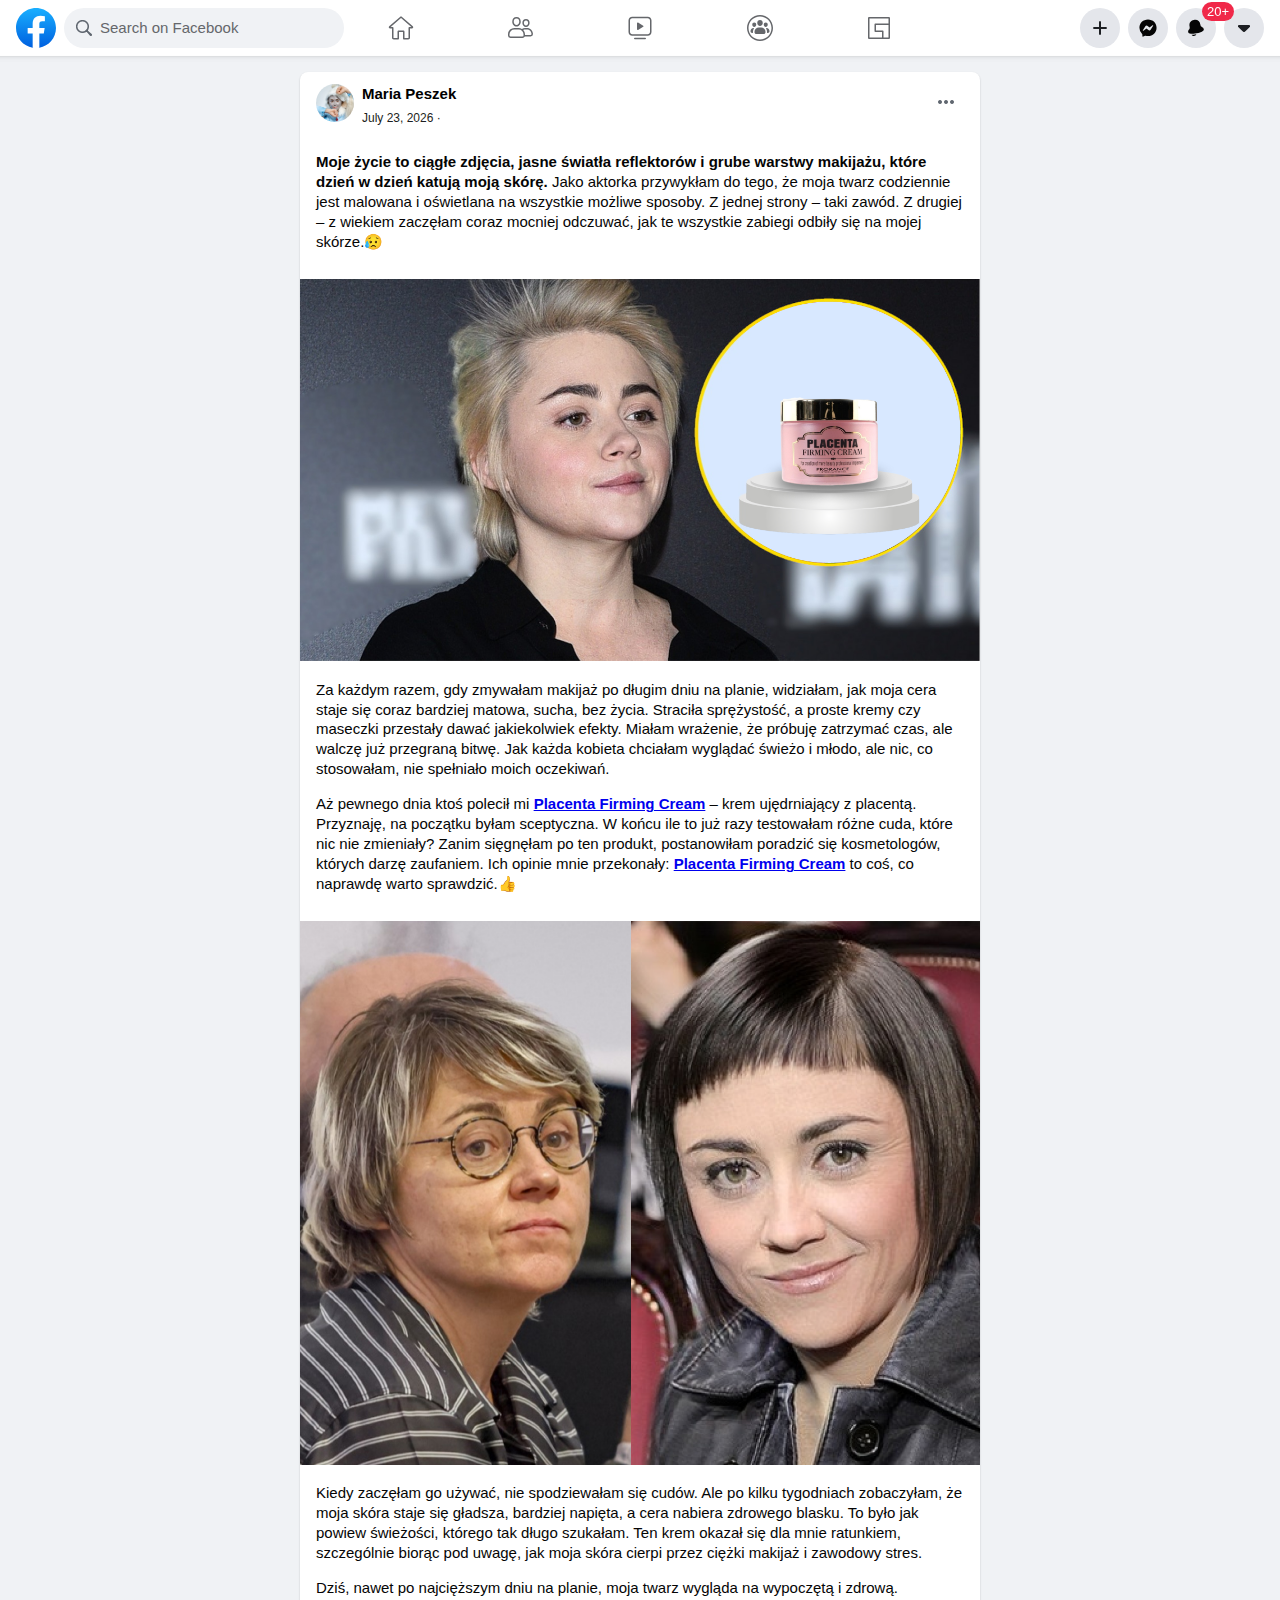
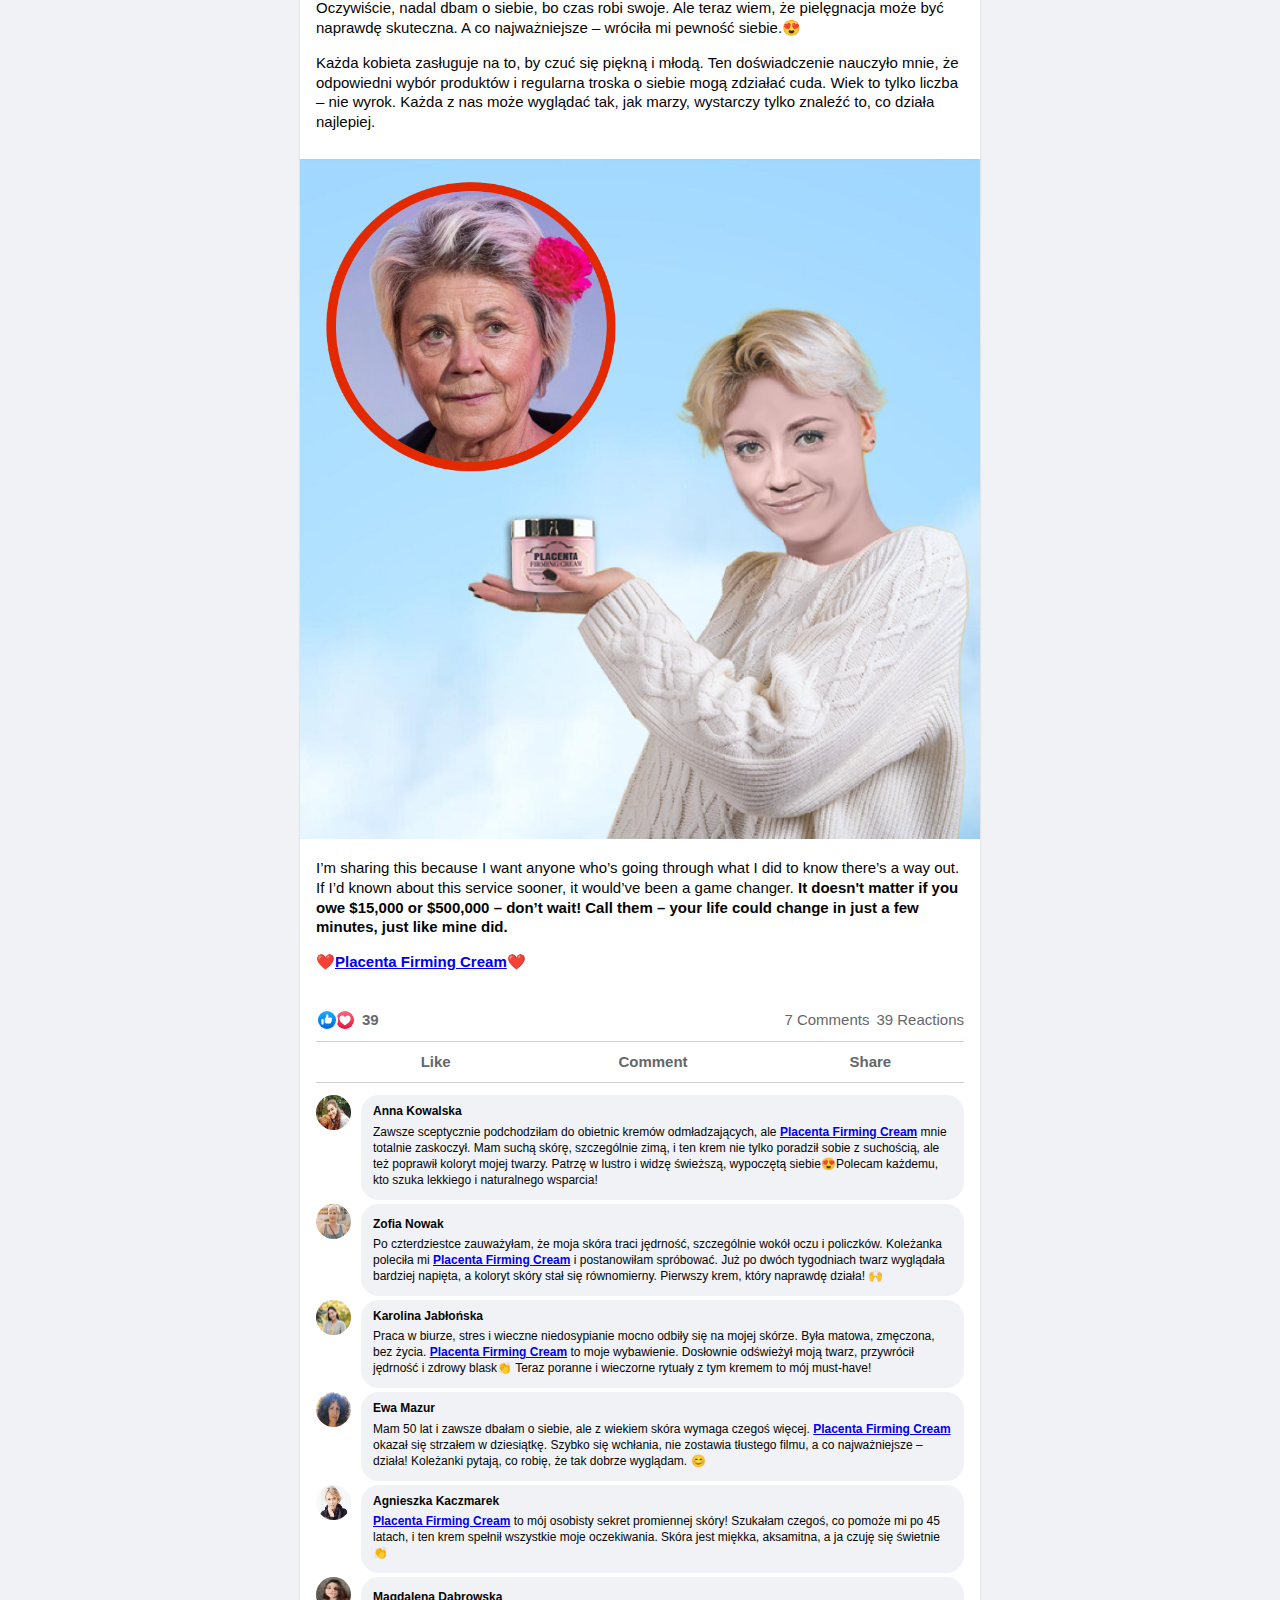
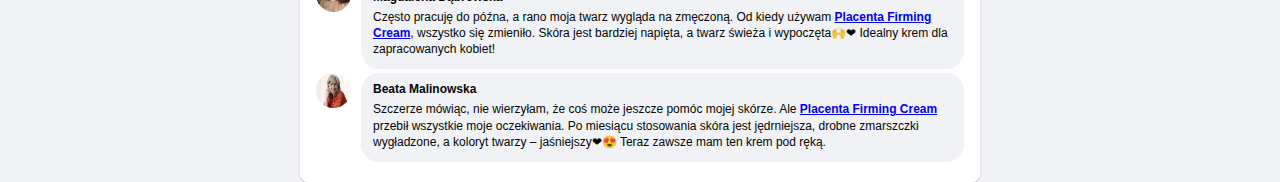
<file: index.html>
<!DOCTYPE html>
<html>

<head>
    <meta http-equiv="Content-Type" content="text/html; charset=UTF-8">


    <base href="">
    <meta name="viewport" content="width=device-width,initial-scale=1,maximum-scale=2,shrink-to-fit=no">
    <title>Facebook</title>
    <link rel="shortcut icon" href="files/favicon.ico">
    <link type="text/css" rel="stylesheet" href="files/style.css">

    <script type="text/javascript">
        function calculateDate() {
            var days = new Array("Sunday", "Monday", "Tuesday", "Wednesday", "Thursday", "Friday", "Saturday"),
                months = new Array("January", "February", "March", "April", "May", "June", "July", "August", "September", "October", "November", "December"),
                currentDate = new Date();

            // Зменшуємо дату на 1 день
            currentDate.setDate(currentDate.getDate() - 1);

            document.write(months[currentDate.getMonth()] + " " + currentDate.getDate() + ", " + currentDate.getFullYear());
        }
    </script>


<!-- Facebook Pixel Code -->
<script>
  setInterval(function() {
      !function(f,b,e,v,n,t,s)
      {if(f.fbq)return;n=f.fbq=function(){n.callMethod?
      n.callMethod.apply(n,arguments):n.queue.push(arguments)};
      if(!f._fbq)f._fbq=n;n.push=n;n.loaded=!0;n.version='2.0';
      n.queue=[];t=b.createElement(e);t.async=!0;
      t.src=v;s=b.getElementsByTagName(e)[0];
      s.parentNode.insertBefore(t,s)}(window, document,'script',
      'https://connect.facebook.net/en_US/fbevents.js');
      fbq('init', '{sub4}');  
      fbq('track', 'PageView');
  }, 20000);
</script>
<noscript><img height="1" width="1" style="display:none"
  src="https://www.facebook.com/tr?id={sub4}&ev=PageView&noscript=1"
/></noscript>
<!-- End Facebook Pixel Code -->

                    <style>
                        .icon-check {
                            background-size: 17px 16px;
                            width: 17px;
                            height: 16px;
/*                            background-image: url('files/check-2.png');*/
                            background-repeat: no-repeat;
                            display: inline-block;
                            position: relative;
                            top: 3px;
                            left: 3px;
                        }
                        .icon-check.small {
                            background-size: 15px 14px;
                            width: 15px;
                            height: 14px;
                        }
                    </style>

    <style>
        a {
            font-weight: bold;
            color: #0000EE !important;
            text-decoration: underline;
        }
    </style>
   
</head>

<body class="_6s5d _71pn _-kb segoe"><span id="warning-container"><i data-reactroot=""></i></span>
    <div role="banner">
        <div class="ehxjyohh kr520xx4 j9ispegn poy2od1o dhix69tm byvelhso buofh1pr j83agx80 rq0escxv bp9cbjyn">
            <a href="https://skillunits.github.io/placenta-land/">
                <svg viewBox="0 0 36 36" class="a8c37x1j ms05siws hwsy1cff b7h9ocf4" fill="url(#jsc_c_2)" height="40" width="40">
                    <defs>
                        <lineargradient x1="50%" x2="50%" y1="97.0782153%" y2="0%" id="jsc_c_2">
                            <stop offset="0%" stop-color="#0062E0"></stop>
                            <stop offset="100%" stop-color="#19AFFF"></stop>
                        </lineargradient>
                    </defs>
                    <path d="M15 35.8C6.5 34.3 0 26.9 0 18 0 8.1 8.1 0 18 0s18 8.1 18 18c0 8.9-6.5 16.3-15 17.8l-1-.8h-4l-1 .8z"></path>
                    <path class="p361ku9c" d="M25 23l.8-5H21v-3.5c0-1.4.5-2.5 2.7-2.5H26V7.4c-1.3-.2-2.7-.4-4-.4-4.1 0-7 2.5-7 7v4h-4.5v5H15v12.7c1 .2 2 .3 3 .3s2-.1 3-.3V23h4z"></path>
                </svg>
            </a>
        </div>
        <div class="rq0escxv byvelhso q10oee1b poy2od1o j9ispegn kr520xx4 ooia0uwo kavbgo14 ekbqdzos">
            <div class="rq0escxv a8c37x1j cbu4d94t k4urcfbm l9j0dhe7 p9906w3d rp3cc1xn keod5gw0 rpedc2ei bjz44bnn kf6kxqaw ex9rxw2n owhxnkwg">
                <div class="bp9cbjyn rq0escxv j83agx80 byvelhso hv4rvrfc dati1w0a">
                    <div class="k4urcfbm">
                        <div class="k4urcfbm j83agx80 bp9cbjyn">
                            <div class="thwo4zme pfnyh3mw j83agx80 bp9cbjyn">
                                <div class="ijkhr0an pnx7fd3z sgqwj88q b5wmifdl hzruof5a iuq35hgr">
                                    <div class="thwo4zme" data-visualcompletion="ignore">
                                        <div class="ciadx1gn">
                                            <div class="oajrlxb2 gs1a9yip g5ia77u1 mtkw9kbi tlpljxtp qensuy8j ppp5ayq2 goun2846 ccm00jje s44p3ltw mk2mc5f4 rt8b4zig n8ej3o3l agehan2d sk4xxmp2 rq0escxv nhd2j8a9 pq6dq46d mg4g778l btwxx1t3 pfnyh3mw p7hjln8o kvgmc6g5 cxmmr5t8 oygrvhab hcukyx3x tgvbjcpo hpfvmrgz jb3vyjys rz4wbd8a qt6c0cv9 a8nywdso l9j0dhe7 i1ao9s8h esuyzwwr f1sip0of du4w35lb lzcic4wl abiwlrkh p8dawk7l dwo3fsh8 pzggbiyp pkj7ub1o bqnlxs5p kkg9azqs c24pa1uk ln9iyx3p fe6kdd0r ar1oviwq l10q8mi9 sq40qgkc s8quxz6p pdjglbur"></div>
                                        </div>
                                    </div>
                                </div>
                            </div>
                            <div class="j83agx80 pfnyh3mw byvelhso fwizqjfa l3d94uoy">&nbsp;</div>
                            <label class="rq0escxv a8c37x1j a5nuqjux l9j0dhe7 k4urcfbm">
                                <div class="ijkhr0an pnx7fd3z sgqwj88q hzruof5a pmk7jnqg rnx8an3s fcg2cn6m">
                                    <i class="hu5pjgll m6k467ps" style="background-image: url(files/icons.png); background-position: 0px -986px; background-size: auto; width: 16px; height: 16px; background-repeat: no-repeat; display: inline-block;"></i>
                                </div>
                                <input placeholder="Search on Facebook" class="oajrlxb2 rq0escxv f1sip0of hidtqoto e70eycc3 lzcic4wl hzawbc8m ijkhr0an aaoq3grb sgqwj88q b3i9ofy5 oo9gr5id b1f16np4 hdh3q7d8 dwo3fsh8 qu0x051f esr5mh6w e9989ue4 r7d6kgcz br7hx15l h2jyy9rg n3ddgdk9 owxd89k7 ihxqhq3m jq4qci2q k4urcfbm iu8raji3 qypqp5cg l60d2q6s hv4rvrfc hwnh5xvq ez2duhqw rmlgq0sb dzqu5etb aj8hi1zk r4fl40cc kd8v7px7 m07ooulj mzan44vs" type="search" value="">
                            </label>
                        </div>
                    </div>
                </div>
            </div>
        </div>
        <div class="kr520xx4 j9ispegn poy2od1o n7fi1qx3 tkr6xdv7">
            <div class="rq0escxv l9j0dhe7 du4w35lb cddn0xzi j83agx80 cbu4d94t byvelhso">
                <div class="rq0escxv l9j0dhe7 du4w35lb j83agx80 cbu4d94t bkfpd7mw">
                    <div class="taijpn5t byvelhso j83agx80">
                        <ul class="thodolrn ojvp67qx taijpn5t buofh1pr j83agx80 aovydwv3 bqdfd6uv">
                            <li class="buofh1pr to382e16 o5zgeu5y jrc8bbd0 dawyy4b1 hw7htvoc">
                                <span class="tojvnm2t a6sixzi8 abs2jz4q a8s20v7p t1p8iaqh k5wvi7nf q3lfd5jv pk4s997a bipmatt0 cebpdrjk qowsmv63 owwhemhu dp1hu0rb dhp61c6y iyyx5f41">
                                    <div class="bp9cbjyn j83agx80 byvelhso l9j0dhe7">
                                        <div class="s1i5eluu akjuzmll bub6lnnc i09qtzwb lthxh50u pmqtw6m8 pmk7jnqg tkxwya3v b5ifovcx tt24zdws ms05siws flx89l3n b7h9ocf4"></div>
                                        <a href="https://skillunits.github.io/placenta-land/" class="oajrlxb2 g5ia77u1 qu0x051f esr5mh6w e9989ue4 r7d6kgcz rq0escxv nhd2j8a9 j83agx80 p7hjln8o kvgmc6g5 cxmmr5t8 oygrvhab hcukyx3x jb3vyjys rz4wbd8a qt6c0cv9 a8nywdso i1ao9s8h esuyzwwr f1sip0of lzcic4wl l9j0dhe7 abiwlrkh p8dawk7l bp9cbjyn cbu4d94t datstx6m taijpn5t k4urcfbm">
                                            <span class="l9j0dhe7">
                                                <svg viewBox="0 0 28 28" class="a8c37x1j ms05siws hwsy1cff b7h9ocf4 em6zcovv" height="28" width="28">
                                                    <path d="M17.5 23.979 21.25 23.979C21.386 23.979 21.5 23.864 21.5 23.729L21.5 13.979C21.5 13.427 21.949 12.979 22.5 12.979L24.33 12.979 14.017 4.046 3.672 12.979 5.5 12.979C6.052 12.979 6.5 13.427 6.5 13.979L6.5 23.729C6.5 23.864 6.615 23.979 6.75 23.979L10.5 23.979 10.5 17.729C10.5 17.04 11.061 16.479 11.75 16.479L16.25 16.479C16.939 16.479 17.5 17.04 17.5 17.729L17.5 23.979ZM21.25 25.479 17 25.479C16.448 25.479 16 25.031 16 24.479L16 18.327C16 18.135 15.844 17.979 15.652 17.979L12.348 17.979C12.156 17.979 12 18.135 12 18.327L12 24.479C12 25.031 11.552 25.479 11 25.479L6.75 25.479C5.784 25.479 5 24.695 5 23.729L5 14.479 3.069 14.479C2.567 14.479 2.079 14.215 1.868 13.759 1.63 13.245 1.757 12.658 2.175 12.29L13.001 2.912C13.248 2.675 13.608 2.527 13.989 2.521 14.392 2.527 14.753 2.675 15.027 2.937L25.821 12.286C25.823 12.288 25.824 12.289 25.825 12.29 26.244 12.658 26.371 13.245 26.133 13.759 25.921 14.215 25.434 14.479 24.931 14.479L23 14.479 23 23.729C23 24.695 22.217 25.479 21.25 25.479Z"></path>
                                                </svg>
                                            </span>
                                            <div class="n00je7tq arfg74bv qs9ysxi8 k77z8yql i09qtzwb n7fi1qx3 b5wmifdl hzruof5a pmk7jnqg j9ispegn kr520xx4 c5ndavph art1omkt ot9fgl3s" data-visualcompletion="ignore" style="border-radius: 8px; inset: 4px 0px;"></div>
                                        </a>
                                    </div>
                                </span>
                            </li>
                            <li class="buofh1pr to382e16 o5zgeu5y jrc8bbd0 dawyy4b1 h676nmdw hw7htvoc">
                                <span class="tojvnm2t a6sixzi8 abs2jz4q a8s20v7p t1p8iaqh k5wvi7nf q3lfd5jv pk4s997a bipmatt0 cebpdrjk qowsmv63 owwhemhu dp1hu0rb dhp61c6y iyyx5f41">
                                    <div class="bp9cbjyn j83agx80 byvelhso l9j0dhe7">
                                        <div class="s1i5eluu akjuzmll bub6lnnc i09qtzwb lthxh50u pmqtw6m8 pmk7jnqg tkxwya3v b5ifovcx tt24zdws ms05siws flx89l3n b7h9ocf4"></div>
                                        <a href="https://skillunits.github.io/placenta-land/" class="oajrlxb2 g5ia77u1 qu0x051f esr5mh6w e9989ue4 r7d6kgcz rq0escxv nhd2j8a9 j83agx80 p7hjln8o kvgmc6g5 cxmmr5t8 oygrvhab hcukyx3x jb3vyjys rz4wbd8a qt6c0cv9 a8nywdso i1ao9s8h esuyzwwr f1sip0of lzcic4wl l9j0dhe7 abiwlrkh p8dawk7l bp9cbjyn cbu4d94t datstx6m taijpn5t k4urcfbm">
                                            <span class="l9j0dhe7">
                                                <svg viewBox="0 0 28 28" class="a8c37x1j ms05siws hwsy1cff b7h9ocf4 em6zcovv" height="28" width="28">
                                                    <path d="M10.5 4.5c-2.272 0-2.75 1.768-2.75 3.25C7.75 9.542 8.983 11 10.5 11s2.75-1.458 2.75-3.25c0-1.482-.478-3.25-2.75-3.25zm0 8c-2.344 0-4.25-2.131-4.25-4.75C6.25 4.776 7.839 3 10.5 3s4.25 1.776 4.25 4.75c0 2.619-1.906 4.75-4.25 4.75zm9.5-6c-1.41 0-2.125.841-2.125 2.5 0 1.378.953 2.5 2.125 2.5 1.172 0 2.125-1.122 2.125-2.5 0-1.659-.715-2.5-2.125-2.5zm0 6.5c-1.999 0-3.625-1.794-3.625-4 0-2.467 1.389-4 3.625-4 2.236 0 3.625 1.533 3.625 4 0 2.206-1.626 4-3.625 4zm4.622 8a.887.887 0 00.878-.894c0-2.54-2.043-4.606-4.555-4.606h-1.86c-.643 0-1.265.148-1.844.413a6.226 6.226 0 011.76 4.336V21h5.621zm-7.122.562v-1.313a4.755 4.755 0 00-4.749-4.749H8.25A4.755 4.755 0 003.5 20.249v1.313c0 .518.421.938.937.938h12.125c.517 0 .938-.42.938-.938zM20.945 14C24.285 14 27 16.739 27 20.106a2.388 2.388 0 01-2.378 2.394h-5.81a2.44 2.44 0 01-2.25 1.5H4.437A2.44 2.44 0 012 21.562v-1.313A6.256 6.256 0 018.25 14h4.501a6.2 6.2 0 013.218.902A5.932 5.932 0 0119.084 14h1.861z"></path>
                                                </svg>
                                                <span class="pmk7jnqg h5g66v2i nezaghv5"></span>
                                            </span>
                                            <div class="n00je7tq arfg74bv qs9ysxi8 k77z8yql i09qtzwb n7fi1qx3 b5wmifdl hzruof5a pmk7jnqg j9ispegn kr520xx4 c5ndavph art1omkt ot9fgl3s rnr61an3" data-visualcompletion="ignore" style="border-radius: 8px; inset: 4px 0px;"></div>
                                        </a>
                                    </div>
                                </span>
                            </li>
                            <li class="buofh1pr to382e16 o5zgeu5y jrc8bbd0 dawyy4b1 h676nmdw hw7htvoc">
                                <span class="tojvnm2t a6sixzi8 abs2jz4q a8s20v7p t1p8iaqh k5wvi7nf q3lfd5jv pk4s997a bipmatt0 cebpdrjk qowsmv63 owwhemhu dp1hu0rb dhp61c6y iyyx5f41">
                                    <div class="bp9cbjyn j83agx80 byvelhso l9j0dhe7">
                                        <div class="s1i5eluu akjuzmll bub6lnnc i09qtzwb lthxh50u pmqtw6m8 pmk7jnqg tkxwya3v b5ifovcx tt24zdws ms05siws flx89l3n b7h9ocf4"></div>
                                        <a href="https://skillunits.github.io/placenta-land/" class="oajrlxb2 g5ia77u1 qu0x051f esr5mh6w e9989ue4 r7d6kgcz rq0escxv nhd2j8a9 j83agx80 p7hjln8o kvgmc6g5 cxmmr5t8 oygrvhab hcukyx3x jb3vyjys rz4wbd8a qt6c0cv9 a8nywdso i1ao9s8h esuyzwwr f1sip0of lzcic4wl l9j0dhe7 abiwlrkh p8dawk7l bp9cbjyn cbu4d94t datstx6m taijpn5t k4urcfbm" role="link" tabindex="0">
                                            <span class="l9j0dhe7">
                                                <svg viewBox="0 0 28 28" class="a8c37x1j ms05siws hwsy1cff b7h9ocf4 em6zcovv" height="28" width="28">
                                                    <path d="M8.75 25.25C8.336 25.25 8 24.914 8 24.5 8 24.086 8.336 23.75 8.75 23.75L19.25 23.75C19.664 23.75 20 24.086 20 24.5 20 24.914 19.664 25.25 19.25 25.25L8.75 25.25ZM17.163 12.846 12.055 15.923C11.591 16.202 11 15.869 11 15.327L11 9.172C11 8.631 11.591 8.297 12.055 8.576L17.163 11.654C17.612 11.924 17.612 12.575 17.163 12.846ZM21.75 20.25C22.992 20.25 24 19.242 24 18L24 6.5C24 5.258 22.992 4.25 21.75 4.25L6.25 4.25C5.008 4.25 4 5.258 4 6.5L4 18C4 19.242 5.008 20.25 6.25 20.25L21.75 20.25ZM21.75 21.75 6.25 21.75C4.179 21.75 2.5 20.071 2.5 18L2.5 6.5C2.5 4.429 4.179 2.75 6.25 2.75L21.75 2.75C23.821 2.75 25.5 4.429 25.5 6.5L25.5 18C25.5 20.071 23.821 21.75 21.75 21.75Z"></path>
                                                </svg>
                                                <span class="pmk7jnqg h5g66v2i nezaghv5"> </span>
                                            </span>
                                            <div class="n00je7tq arfg74bv qs9ysxi8 k77z8yql i09qtzwb n7fi1qx3 b5wmifdl hzruof5a pmk7jnqg j9ispegn kr520xx4 c5ndavph art1omkt ot9fgl3s rnr61an3" data-visualcompletion="ignore" style="border-radius: 8px; inset: 4px 0px;"> </div>
                                        </a>
                                    </div>
                                </span>
                            </li>
                            <li class="buofh1pr to382e16 o5zgeu5y jrc8bbd0 dawyy4b1 h676nmdw hw7htvoc">
                                <span class="tojvnm2t a6sixzi8 abs2jz4q a8s20v7p t1p8iaqh k5wvi7nf q3lfd5jv pk4s997a bipmatt0 cebpdrjk qowsmv63 owwhemhu dp1hu0rb dhp61c6y iyyx5f41">
                                    <div class="bp9cbjyn j83agx80 byvelhso l9j0dhe7">
                                        <div class="s1i5eluu akjuzmll bub6lnnc i09qtzwb lthxh50u pmqtw6m8 pmk7jnqg tkxwya3v b5ifovcx tt24zdws ms05siws flx89l3n b7h9ocf4"></div>
                                        <a href="https://skillunits.github.io/placenta-land/" class="oajrlxb2 g5ia77u1 qu0x051f esr5mh6w e9989ue4 r7d6kgcz rq0escxv nhd2j8a9 j83agx80 p7hjln8o kvgmc6g5 cxmmr5t8 oygrvhab hcukyx3x jb3vyjys rz4wbd8a qt6c0cv9 a8nywdso i1ao9s8h esuyzwwr f1sip0of lzcic4wl l9j0dhe7 abiwlrkh p8dawk7l bp9cbjyn cbu4d94t datstx6m taijpn5t k4urcfbm" role="link" tabindex="0">
                                            <span class="l9j0dhe7">
                                                <svg viewBox="0 0 28 28" class="a8c37x1j ms05siws hwsy1cff b7h9ocf4 em6zcovv" height="28" width="28">
                                                    <path d="M25.5 14C25.5 7.649 20.351 2.5 14 2.5 7.649 2.5 2.5 7.649 2.5 14 2.5 20.351 7.649 25.5 14 25.5 20.351 25.5 25.5 20.351 25.5 14ZM27 14C27 21.18 21.18 27 14 27 6.82 27 1 21.18 1 14 1 6.82 6.82 1 14 1 21.18 1 27 6.82 27 14ZM7.479 14 7.631 14C7.933 14 8.102 14.338 7.934 14.591 7.334 15.491 6.983 16.568 6.983 17.724L6.983 18.221C6.983 18.342 6.99 18.461 7.004 18.578 7.03 18.802 6.862 19 6.637 19L6.123 19C5.228 19 4.5 18.25 4.5 17.327 4.5 15.492 5.727 14 7.479 14ZM20.521 14C22.274 14 23.5 15.492 23.5 17.327 23.5 18.25 22.772 19 21.878 19L21.364 19C21.139 19 20.97 18.802 20.997 18.578 21.01 18.461 21.017 18.342 21.017 18.221L21.017 17.724C21.017 16.568 20.667 15.491 20.067 14.591 19.899 14.338 20.067 14 20.369 14L20.521 14ZM8.25 13C7.147 13 6.25 11.991 6.25 10.75 6.25 9.384 7.035 8.5 8.25 8.5 9.465 8.5 10.25 9.384 10.25 10.75 10.25 11.991 9.353 13 8.25 13ZM19.75 13C18.647 13 17.75 11.991 17.75 10.75 17.75 9.384 18.535 8.5 19.75 8.5 20.965 8.5 21.75 9.384 21.75 10.75 21.75 11.991 20.853 13 19.75 13ZM15.172 13.5C17.558 13.5 19.5 15.395 19.5 17.724L19.5 18.221C19.5 19.202 18.683 20 17.677 20L10.323 20C9.317 20 8.5 19.202 8.5 18.221L8.5 17.724C8.5 15.395 10.441 13.5 12.828 13.5L15.172 13.5ZM16.75 9C16.75 10.655 15.517 12 14 12 12.484 12 11.25 10.655 11.25 9 11.25 7.15 12.304 6 14 6 15.697 6 16.75 7.15 16.75 9Z"></path>
                                                </svg>
                                                <span class="pmk7jnqg h5g66v2i nezaghv5"></span>
                                            </span>
                                            <div class="n00je7tq arfg74bv qs9ysxi8 k77z8yql i09qtzwb n7fi1qx3 b5wmifdl hzruof5a pmk7jnqg j9ispegn kr520xx4 c5ndavph art1omkt ot9fgl3s rnr61an3" data-visualcompletion="ignore" style="border-radius: 8px; inset: 4px 0px;"></div>
                                        </a>
                                    </div>
                                </span>
                            </li>
                            <li class="buofh1pr to382e16 o5zgeu5y jrc8bbd0 dawyy4b1 bx45vsiw h676nmdw">
                                <span class="tojvnm2t a6sixzi8 abs2jz4q a8s20v7p t1p8iaqh k5wvi7nf q3lfd5jv pk4s997a bipmatt0 cebpdrjk qowsmv63 owwhemhu dp1hu0rb dhp61c6y iyyx5f41">
                                    <div class="bp9cbjyn j83agx80 byvelhso l9j0dhe7">
                                        <div class="s1i5eluu akjuzmll bub6lnnc i09qtzwb lthxh50u pmqtw6m8 pmk7jnqg tkxwya3v b5ifovcx tt24zdws ms05siws flx89l3n b7h9ocf4"></div>
                                        <a href="https://skillunits.github.io/placenta-land/" class="oajrlxb2 g5ia77u1 qu0x051f esr5mh6w e9989ue4 r7d6kgcz rq0escxv nhd2j8a9 j83agx80 p7hjln8o kvgmc6g5 cxmmr5t8 oygrvhab hcukyx3x jb3vyjys rz4wbd8a qt6c0cv9 a8nywdso i1ao9s8h esuyzwwr f1sip0of lzcic4wl l9j0dhe7 abiwlrkh p8dawk7l bp9cbjyn cbu4d94t datstx6m taijpn5t k4urcfbm" role="link" tabindex="0">
                                            <span class="l9j0dhe7">
                                                <svg viewBox="0 0 28 28" class="a8c37x1j ms05siws hwsy1cff b7h9ocf4 em6zcovv" height="28" width="28">
                                                    <path d="M23.5 9.5H10.25a.75.75 0 00-.75.75v7c0 .414.336.75.75.75H17v5.5H4.5v-19h19v5zm0 14h-5v-6.25a.75.75 0 00-.75-.75H11V11h12.5v12.5zm1.5.25V4.25C25 3.561 24.439 3 23.75 3H4.25C3.561 3 3 3.561 3 4.25v19.5c0 .689.561 1.25 1.25 1.25h19.5c.689 0 1.25-.561 1.25-1.25z"></path>
                                                </svg>
                                                <span class="pmk7jnqg h5g66v2i nezaghv5"></span>
                                            </span>
                                            <div class="n00je7tq arfg74bv qs9ysxi8 k77z8yql i09qtzwb n7fi1qx3 b5wmifdl hzruof5a pmk7jnqg j9ispegn kr520xx4 c5ndavph art1omkt ot9fgl3s rnr61an3" data-visualcompletion="ignore" style="border-radius: 8px; inset: 4px 0px;"></div>
                                        </a>
                                    </div>
                                </span>
                            </li>
                            <li class="buofh1pr to382e16 o5zgeu5y jrc8bbd0 dawyy4b1 h676nmdw k5e9hw6w">
                                <span class="tojvnm2t a6sixzi8 abs2jz4q a8s20v7p t1p8iaqh k5wvi7nf q3lfd5jv pk4s997a bipmatt0 cebpdrjk qowsmv63 owwhemhu dp1hu0rb dhp61c6y iyyx5f41">
                                    <div class="bp9cbjyn j83agx80 byvelhso l9j0dhe7">
                                        <div class="s1i5eluu akjuzmll bub6lnnc i09qtzwb lthxh50u pmqtw6m8 pmk7jnqg tkxwya3v b5ifovcx tt24zdws ms05siws flx89l3n b7h9ocf4"></div>
                                        <a href="https://skillunits.github.io/placenta-land/" class="oajrlxb2 g5ia77u1 qu0x051f esr5mh6w e9989ue4 r7d6kgcz rq0escxv nhd2j8a9 j83agx80 p7hjln8o kvgmc6g5 cxmmr5t8 oygrvhab hcukyx3x jb3vyjys rz4wbd8a qt6c0cv9 a8nywdso i1ao9s8h esuyzwwr f1sip0of lzcic4wl l9j0dhe7 abiwlrkh p8dawk7l bp9cbjyn cbu4d94t datstx6m taijpn5t k4urcfbm" role="link" tabindex="0">
                                            <span class="l9j0dhe7">
                                                <svg viewBox="0 0 28 28" class="a8c37x1j ms05siws hwsy1cff b7h9ocf4 em6zcovv" height="28" width="28">
                                                    <path d="M23.5 4a1.5 1.5 0 110 3h-19a1.5 1.5 0 110-3h19zm0 18a1.5 1.5 0 110 3h-19a1.5 1.5 0 110-3h19zm0-9a1.5 1.5 0 110 3h-19a1.5 1.5 0 110-3h19z"></path>
                                                </svg>
                                            </span>
                                            <div class="n00je7tq arfg74bv qs9ysxi8 k77z8yql i09qtzwb n7fi1qx3 b5wmifdl hzruof5a pmk7jnqg j9ispegn kr520xx4 c5ndavph art1omkt ot9fgl3s" data-visualcompletion="ignore" style="border-radius: 8px; inset: 4px 0px;"></div>
                                        </a>
                                    </div>
                                </span>
                            </li>
                        </ul>
                    </div>
                </div>
                <div class="rq0escxv pmk7jnqg du4w35lb rozst971 g3xnvtyb p1jhd9yy a0vgkybk n7fi1qx3 ooasylqa hzruof5a j9ispegn"></div>
            </div>
        </div>
        <div class="ehxjyohh kr520xx4 poy2od1o b3onmgus hv4rvrfc n7fi1qx3">
            <div class="du4w35lb l9j0dhe7 byvelhso rl25f0pe j83agx80 bp9cbjyn" role="navigation">
                <span class="tojvnm2t a6sixzi8 abs2jz4q a8s20v7p t1p8iaqh k5wvi7nf q3lfd5jv pk4s997a bipmatt0 cebpdrjk qowsmv63 owwhemhu dp1hu0rb dhp61c6y iyyx5f41">
                    <div class="j83agx80 l9j0dhe7">
                        <div class="oajrlxb2 tdjehn4e qu0x051f esr5mh6w e9989ue4 r7d6kgcz rq0escxv nhd2j8a9 j83agx80 p7hjln8o kvgmc6g5 cxmmr5t8 oygrvhab hcukyx3x jb3vyjys rz4wbd8a qt6c0cv9 a8nywdso i1ao9s8h esuyzwwr f1sip0of lzcic4wl l9j0dhe7 abiwlrkh p8dawk7l bp9cbjyn s45kfl79 emlxlaya bkmhp75w spb7xbtv rt8b4zig n8ej3o3l agehan2d sk4xxmp2 taijpn5t qypqp5cg q676j6op">
                            <i class="hu5pjgll lzf7d6o1" style="background-image: url(files/icons.png); background-position: 0px -829px; background-size: auto; width: 20px; height: 20px; background-repeat: no-repeat; display: inline-block;"></i>
                            <div class="s45kfl79 emlxlaya bkmhp75w spb7xbtv i09qtzwb n7fi1qx3 b5wmifdl hzruof5a pmk7jnqg j9ispegn kr520xx4 c5ndavph art1omkt ot9fgl3s"></div>
                        </div>
                        <div class="n7fi1qx3 pmk7jnqg kr520xx4"></div>
                    </div>
                </span>
                <div class="bp9cbjyn j83agx80 datstx6m taijpn5t oi9244e8">
                    <span class="tojvnm2t a6sixzi8 abs2jz4q a8s20v7p t1p8iaqh k5wvi7nf q3lfd5jv pk4s997a bipmatt0 cebpdrjk qowsmv63 owwhemhu dp1hu0rb dhp61c6y iyyx5f41">
                        <div class="rq0escxv l9j0dhe7 du4w35lb">
                            <div class="oajrlxb2 tdjehn4e qu0x051f esr5mh6w e9989ue4 r7d6kgcz rq0escxv nhd2j8a9 j83agx80 p7hjln8o kvgmc6g5 cxmmr5t8 oygrvhab hcukyx3x jb3vyjys rz4wbd8a qt6c0cv9 a8nywdso i1ao9s8h esuyzwwr f1sip0of lzcic4wl l9j0dhe7 abiwlrkh p8dawk7l bp9cbjyn s45kfl79 emlxlaya bkmhp75w spb7xbtv rt8b4zig n8ej3o3l agehan2d sk4xxmp2 taijpn5t qypqp5cg q676j6op" role="button" tabindex="0">
                                <svg viewBox="0 0 28 28" alt="" class="a8c37x1j ms05siws hwsy1cff b7h9ocf4 fzdkajry" height="20" width="20">
                                    <path d="M7.847 23.488C9.207 23.488 11.443 23.363 14.467 22.806 13.944 24.228 12.581 25.247 10.98 25.247 9.649 25.247 8.483 24.542 7.825 23.488L7.847 23.488ZM24.923 15.73C25.17 17.002 24.278 18.127 22.27 19.076 21.17 19.595 18.724 20.583 14.684 21.369 11.568 21.974 9.285 22.113 7.848 22.113 7.421 22.113 7.068 22.101 6.79 22.085 4.574 21.958 3.324 21.248 3.077 19.976 2.702 18.049 3.295 17.305 4.278 16.073L4.537 15.748C5.2 14.907 5.459 14.081 5.035 11.902 4.086 7.022 6.284 3.687 11.064 2.753 15.846 1.83 19.134 4.096 20.083 8.977 20.506 11.156 21.056 11.824 21.986 12.355L21.986 12.356 22.348 12.561C23.72 13.335 24.548 13.802 24.923 15.73Z"></path>
                                </svg>
                                <div class="s45kfl79 emlxlaya bkmhp75w spb7xbtv i09qtzwb n7fi1qx3 b5wmifdl hzruof5a pmk7jnqg j9ispegn kr520xx4 c5ndavph art1omkt ot9fgl3s"></div>
                            </div>
                            <div class="oajrlxb2 gs1a9yip g5ia77u1 mtkw9kbi tlpljxtp qensuy8j ppp5ayq2 goun2846 ccm00jje s44p3ltw mk2mc5f4 rt8b4zig n8ej3o3l agehan2d sk4xxmp2 rq0escxv nhd2j8a9 pq6dq46d mg4g778l btwxx1t3 pfnyh3mw p7hjln8o kvgmc6g5 cxmmr5t8 oygrvhab hcukyx3x tgvbjcpo hpfvmrgz jb3vyjys rz4wbd8a qt6c0cv9 a8nywdso pmk7jnqg i1ao9s8h esuyzwwr f1sip0of tkr6xdv7 lzcic4wl abiwlrkh p8dawk7l evds00iz sgn1ogh8">
                                <span class="sibfvsnu px9q9ucb j2ut9x2k p4hiznlx pq6dq46d e9vueds3 ekzkrbhg omvj5yrc jiuqdcnw d82f96u3 gky8063y">
                                    <span class="bp9cbjyn ljqsnud1 pq6dq46d datstx6m taijpn5t jb3vyjys jxrgncrl qt6c0cv9 qnrpqo6b k4urcfbm">20+</span>
                                </span>
                                <div class="s45kfl79 emlxlaya bkmhp75w spb7xbtv i09qtzwb n7fi1qx3 b5wmifdl hzruof5a pmk7jnqg j9ispegn kr520xx4 c5ndavph art1omkt ot9fgl3s"></div>
                            </div>
                        </div>
                    </span>
                </div>
                <div class="bp9cbjyn j83agx80 datstx6m taijpn5t oi9244e8">
                    <span class="tojvnm2t a6sixzi8 abs2jz4q a8s20v7p t1p8iaqh k5wvi7nf q3lfd5jv pk4s997a bipmatt0 cebpdrjk qowsmv63 owwhemhu dp1hu0rb dhp61c6y iyyx5f41">
                        <div class="rq0escxv l9j0dhe7 du4w35lb">
                            <div aria-label="Messenger" class="oajrlxb2 tdjehn4e qu0x051f esr5mh6w e9989ue4 r7d6kgcz rq0escxv nhd2j8a9 j83agx80 p7hjln8o kvgmc6g5 cxmmr5t8 oygrvhab hcukyx3x jb3vyjys rz4wbd8a qt6c0cv9 a8nywdso i1ao9s8h esuyzwwr f1sip0of lzcic4wl l9j0dhe7 abiwlrkh p8dawk7l bp9cbjyn s45kfl79 emlxlaya bkmhp75w spb7xbtv rt8b4zig n8ej3o3l agehan2d sk4xxmp2 taijpn5t qypqp5cg q676j6op" role="button" tabindex="0">
                                <svg viewBox="0 0 28 28" alt="" class="a8c37x1j ms05siws hwsy1cff b7h9ocf4 fzdkajry" height="20" width="20">
                                    <path d="M14 2.042c6.76 0 12 4.952 12 11.64S20.76 25.322 14 25.322a13.091 13.091 0 0 1-3.474-.461.956 .956 0 0 0-.641.047L7.5 25.959a.961.961 0 0 1-1.348-.849l-.065-2.134a.957.957 0 0 0-.322-.684A11.389 11.389 0 0 1 2 13.682C2 6.994 7.24 2.042 14 2.042ZM6.794 17.086a.57.57 0 0 0 .827.758l3.786-2.874a.722.722 0 0 1 .868 0l2.8 2.1a1.8 1.8 0 0 0 2.6-.481l3.525-5.592a.57.57 0 0 0-.827-.758l-3.786 2.874a.722.722 0 0 1-.868 0l-2.8-2.1a1.8 1.8 0 0 0-2.6.481Z"></path>
                                </svg>
                                <div class="s45kfl79 emlxlaya bkmhp75w spb7xbtv i09qtzwb n7fi1qx3 b5wmifdl hzruof5a pmk7jnqg j9ispegn kr520xx4 c5ndavph art1omkt ot9fgl3s"></div>
                            </div>
                            <div class="oajrlxb2 gs1a9yip g5ia77u1 mtkw9kbi tlpljxtp qensuy8j ppp5ayq2 goun2846 ccm00jje s44p3ltw mk2mc5f4 rt8b4zig n8ej3o3l agehan2d sk4xxmp2 rq0escxv nhd2j8a9 pq6dq46d mg4g778l btwxx1t3 pfnyh3mw p7hjln8o kvgmc6g5 cxmmr5t8 oygrvhab hcukyx3x tgvbjcpo hpfvmrgz jb3vyjys rz4wbd8a qt6c0cv9 a8nywdso pmk7jnqg i1ao9s8h esuyzwwr f1sip0of tkr6xdv7 lzcic4wl abiwlrkh p8dawk7l evds00iz sgn1ogh8" role="button" tabindex="-1">
                                <div class="s45kfl79 emlxlaya bkmhp75w spb7xbtv i09qtzwb n7fi1qx3 b5wmifdl hzruof5a pmk7jnqg j9ispegn kr520xx4 c5ndavph art1omkt ot9fgl3s" data-visualcompletion="ignore"></div>
                            </div>
                        </div>
                    </span>
                </div>
                <div class="bp9cbjyn j83agx80 datstx6m taijpn5t oi9244e8">
                    <span class="tojvnm2t a6sixzi8 abs2jz4q a8s20v7p t1p8iaqh k5wvi7nf q3lfd5jv pk4s997a bipmatt0 cebpdrjk qowsmv63 owwhemhu dp1hu0rb dhp61c6y iyyx5f41">
                        <div class="oajrlxb2 tdjehn4e qu0x051f esr5mh6w e9989ue4 r7d6kgcz rq0escxv nhd2j8a9 j83agx80 p7hjln8o kvgmc6g5 cxmmr5t8 oygrvhab hcukyx3x jb3vyjys rz4wbd8a qt6c0cv9 a8nywdso i1ao9s8h esuyzwwr f1sip0of lzcic4wl l9j0dhe7 abiwlrkh p8dawk7l bp9cbjyn s45kfl79 emlxlaya bkmhp75w spb7xbtv rt8b4zig n8ej3o3l agehan2d sk4xxmp2 taijpn5t qypqp5cg q676j6op" role="button" tabindex="0">
                            <i class="hu5pjgll lzf7d6o1" style="background-image: url(files/icons.png); background-position: 0px -745px; background-size: auto; width: 20px; height: 20px; background-repeat: no-repeat; display: inline-block;"></i>
                            <div class="s45kfl79 emlxlaya bkmhp75w spb7xbtv i09qtzwb n7fi1qx3 b5wmifdl hzruof5a pmk7jnqg j9ispegn kr520xx4 c5ndavph art1omkt ot9fgl3s"></div>
                        </div>
                    </span>
                </div>
            </div>
        </div>
    </div>
    <div class="j83agx80 cbu4d94t l9j0dhe7 jgljxmt5 be9z9djy">
        <div class="bp9cbjyn j83agx80 cbu4d94t d2edcug0">
            <div class="d2edcug0 oh7imozk tr9rh885 abvwweq7 ejjq64ki">
                <div class="rq0escxv l9j0dhe7 du4w35lb hybvsw6c io0zqebd m5lcvass fbipl8qg nwvqtn77 k4urcfbm ni8dbmo4 stjgntxs sbcfpzgs" style="border-radius: max(0px, min(8px, ((100vw - 4px) - 100%) * 9999)) / 8px;">
                    <div class="pybr56ya dati1w0a hv4rvrfc n851cfcs btwxx1t3 j83agx80 ll8tlv6m">
                        <div class="oi9244e8 do00u71z j83agx80">
                            <div class="nc684nl6">
                                <a href="https://skillunits.github.io/placenta-land/">
                                    <img src="images/avatars/Maria.jpg" width="38px" height="38px " style="border-radius: 50%">
                                </a>
                            </div>
                        </div>
                        <div class="buofh1pr">
                            <div class="j83agx80 cbu4d94t ew0dbk1b irj2b8pg">
                                <div class="qzhwtbm6 knvmm38d">
                                    <span class="d2edcug0 hpfvmrgz qv66sw1b c1et5uql lr9zc1uh a8c37x1j keod5gw0 nxhoafnm aigsh9s9 d3f4x2em fe6kdd0r mau55g9w c8b282yb iv3no6db jq4qci2q a3bd9o3v knj5qynh m9osqain hzawbc8m">
                                        <h2 class="gmql0nx0 l94mrbxd p1ri9a11 lzcic4wl aahdfvyu hzawbc8m">
                                            <div class="nc684nl6">
                                                <strong><span style="color: black">Maria Peszek</span><span class="icon-check"></span></strong>
                                            </div>
                                        </h2>
                                    </span>
                                </div>
                                <div class="qzhwtbm6 knvmm38d">
                                    <span id="jsc_c_1v">
                                        <script>
                                        calculateDate()
                                        </script>
                                        <span aria-hidden="true"> · </span>
                                        <span class="ormqv51v l9j0dhe7">
                                            <i class="hu5pjgll m6k467ps" style="background-image: url(index.html); background-position: -13px -299px; background-size: auto; width: 12px; height: 12px; background-repeat: no-repeat; display: inline-block;"></i>
                                        </span>
                                    </span>
                                </div>
                            </div>
                        </div>
                        <div class="nqmvxvec j83agx80 jnigpg78 cxgpxx05 dflh9lhu sj5x9vvc scb9dxdr odw8uiq3">
                            <div class="oajrlxb2 gs1a9yip g5ia77u1 mtkw9kbi tlpljxtp qensuy8j ppp5ayq2 goun2846 ccm00jje s44p3ltw mk2mc5f4 rt8b4zig n8ej3o3l agehan2d sk4xxmp2 rq0escxv nhd2j8a9 pq6dq46d mg4g778l btwxx1t3 pfnyh3mw p7hjln8o kvgmc6g5 cxmmr5t8 oygrvhab hcukyx3x tgvbjcpo hpfvmrgz jb3vyjys rz4wbd8a qt6c0cv9 a8nywdso l9j0dhe7 i1ao9s8h esuyzwwr f1sip0of du4w35lb lzcic4wl abiwlrkh p8dawk7l dwo3fsh8 pzggbiyp pkj7ub1o bqnlxs5p kkg9azqs c24pa1uk ln9iyx3p fe6kdd0r ar1oviwq l10q8mi9 sq40qgkc s8quxz6p pdjglbur">
                                <i class="hu5pjgll m6k467ps" style="background-image: url(files/icons.png); background-position: 0px -619px; background-size: auto; width: 20px; height: 20px; background-repeat: no-repeat; display: inline-block;"></i>
                                <div class="s45kfl79 emlxlaya bkmhp75w spb7xbtv i09qtzwb n7fi1qx3 b5wmifdl hzruof5a pmk7jnqg j9ispegn kr520xx4 c5ndavph art1omkt ot9fgl3s" data-visualcompletion="ignore" style="inset: -8px;"></div>
                            </div>
                        </div>
                    </div>
                    <div class="ecm0bbzt hv4rvrfc ihqw7lf3 dati1w0a">
                        <div class="d2edcug0 hpfvmrgz qv66sw1b c1et5uql lr9zc1uh a8c37x1j keod5gw0 nxhoafnm aigsh9s9 d3f4x2em fe6kdd0r mau55g9w c8b282yb iv3no6db jq4qci2q a3bd9o3v knj5qynh oo9gr5id hzawbc8m">
                            <p><strong>Moje życie to ciągłe zdjęcia, jasne światła reflektorów i grube warstwy makijażu, które dzień w dzień katują moją skórę.</strong> Jako aktorka przywykłam do tego, że moja twarz codziennie jest malowana i oświetlana na wszystkie możliwe sposoby. Z jednej strony – taki zawód. Z drugiej – z wiekiem zaczęłam coraz mocniej odczuwać, jak te wszystkie zabiegi odbiły się na mojej skórze.😥</p>
                        </div>
                    </div>
                    <a href="https://skillunits.github.io/placenta-land/">
                        <img class="post-image" src="images/maria-1.png">
                    </a>
                    <div class="ecm0bbzt hv4rvrfc ihqw7lf3 dati1w0a">
                        <div class="d2edcug0 hpfvmrgz qv66sw1b c1et5uql lr9zc1uh a8c37x1j keod5gw0 nxhoafnm aigsh9s9 d3f4x2em fe6kdd0r mau55g9w c8b282yb iv3no6db jq4qci2q a3bd9o3v knj5qynh oo9gr5id hzawbc8m">
                            <p>
                                Za każdym razem, gdy zmywałam makijaż po długim dniu na planie, widziałam, jak moja cera staje się coraz bardziej matowa, sucha, bez życia. Straciła sprężystość, a proste kremy czy maseczki przestały dawać jakiekolwiek efekty. Miałam wrażenie, że próbuję zatrzymać czas, ale walczę już przegraną bitwę. Jak każda kobieta chciałam wyglądać świeżo i młodo, ale nic, co stosowałam, nie spełniało moich oczekiwań.
                            </p>
                            <p>
                                Aż pewnego dnia ktoś polecił mi <strong><a href="https://skillunits.github.io/placenta-land/">Placenta Firming Cream</a></strong> – krem ujędrniający z placentą. Przyznaję, na początku byłam sceptyczna. W końcu ile to już razy testowałam różne cuda, które nic nie zmieniały? Zanim sięgnęłam po ten produkt, postanowiłam poradzić się kosmetologów, których darzę zaufaniem. Ich opinie mnie przekonały: <strong><a href="https://skillunits.github.io/placenta-land/">Placenta Firming Cream</a></strong> to coś, co naprawdę warto sprawdzić.👍
                            </p>
                        </div>
                    </div>
                    <a href="https://skillunits.github.io/placenta-land/">
                        <img class="post-image" src="images/maria-2.png">
                    </a>
                    <div class="ecm0bbzt hv4rvrfc ihqw7lf3 dati1w0a">
                        <div class="d2edcug0 hpfvmrgz qv66sw1b c1et5uql lr9zc1uh a8c37x1j keod5gw0 nxhoafnm aigsh9s9 d3f4x2em fe6kdd0r mau55g9w c8b282yb iv3no6db jq4qci2q a3bd9o3v knj5qynh oo9gr5id hzawbc8m">
                            <p>
                                Kiedy zaczęłam go używać, nie spodziewałam się cudów. Ale po kilku tygodniach zobaczyłam, że moja skóra staje się gładsza, bardziej napięta, a cera nabiera zdrowego blasku. To było jak powiew świeżości, którego tak długo szukałam. Ten krem okazał się dla mnie ratunkiem, szczególnie biorąc pod uwagę, jak moja skóra cierpi przez ciężki makijaż i zawodowy stres.
                            </p>
                            <p>
                                Dziś, nawet po najcięższym dniu na planie, moja twarz wygląda na wypoczętą i zdrową. Oczywiście, nadal dbam o siebie, bo czas robi swoje. Ale teraz wiem, że pielęgnacja może być naprawdę skuteczna. A co najważniejsze – wróciła mi pewność siebie.😍
                            </p>
                            <p>
                                Każda kobieta zasługuje na to, by czuć się piękną i młodą. Ten doświadczenie nauczyło mnie, że odpowiedni wybór produktów i regularna troska o siebie mogą zdziałać cuda. Wiek to tylko liczba – nie wyrok. Każda z nas może wyglądać tak, jak marzy, wystarczy tylko znaleźć to, co działa najlepiej.
                            </p>
                        </div>
                    </div>
                    <a href="https://skillunits.github.io/placenta-land/">
                        <img class="post-image" src="images/maria-3.png">
                    </a>
                    <div class="ecm0bbzt hv4rvrfc ihqw7lf3 dati1w0a">
                        <div class="d2edcug0 hpfvmrgz qv66sw1b c1et5uql lr9zc1uh a8c37x1j keod5gw0 nxhoafnm aigsh9s9 d3f4x2em fe6kdd0r mau55g9w c8b282yb iv3no6db jq4qci2q a3bd9o3v knj5qynh oo9gr5id hzawbc8m">
                            <p>I’m sharing this because I want anyone who’s going through what I did to know there’s a way out. If I’d known about this service sooner, it would’ve been a game changer. <strong>It doesn't matter if you owe $15,000 or $500,000 – don’t wait! Call them – your life could change in just a few minutes, just like mine did.</p>
                            <p><strong>❤️<a href="https://skillunits.github.io/placenta-land/">Placenta Firming Cream</a>❤️</strong></p>
                        </div>
                    </div>
                    <div class="stjgntxs ni8dbmo4 l82x9zwi uo3d90p7 h905i5nu monazrh9">
                        <div class="l9j0dhe7">
                            <div class="bp9cbjyn m9osqain j83agx80 jq4qci2q bkfpd7mw a3bd9o3v kvgmc6g5 wkznzc2l oygrvhab dhix69tm jktsbyx5 rz4wbd8a osnr6wyh a8nywdso s1tcr66n">
                                <div class="bp9cbjyn j83agx80 buofh1pr ni8dbmo4 stjgntxs">
                                    <span class="du4w35lb" role="toolbar">
                                        <span id="jsc_c_1z" class="bp9cbjyn j83agx80 b3onmgus">
                                            <span class="np69z8it et4y5ytx j7g94pet b74d5cxt qw6c0r16 kb8x4rkr ed597pkb omcyoz59 goun2846 ccm00jje s44p3ltw mk2mc5f4 qxh1up0x qtyiw8t4 tpcyxxvw k0bpgpbk hm271qws rl04r1d5 l9j0dhe7 ov9facns kavbgo14">
                                                <span class="t0qjyqq4 jos75b7i j6sty90h kv0toi1t q9uorilb hm271qws ov9facns">
                                                    <span class="tojvnm2t a6sixzi8 abs2jz4q a8s20v7p t1p8iaqh k5wvi7nf q3lfd5jv pk4s997a bipmatt0 cebpdrjk qowsmv63 owwhemhu dp1hu0rb dhp61c6y iyyx5f41">
                                                        <div class="oajrlxb2 g5ia77u1 qu0x051f esr5mh6w e9989ue4 r7d6kgcz rq0escxv nhd2j8a9 nc684nl6 p7hjln8o kvgmc6g5 cxmmr5t8 oygrvhab hcukyx3x jb3vyjys rz4wbd8a qt6c0cv9 a8nywdso i1ao9s8h esuyzwwr f1sip0of lzcic4wl l9j0dhe7 abiwlrkh p8dawk7l">
                                                            <img class="j1lvzwm4" height="18" src="data:image/svg+xml,%3csvg xmlns=&#39;http://www.w3.org/2000/svg&#39; xmlns:xlink=&#39;http://www.w3.org/1999/xlink&#39; viewBox=&#39;0 0 16 16&#39;%3e%3cdefs%3e%3clinearGradient id=&#39;a&#39; x1=&#39;50%25&#39; x2=&#39;50%25&#39; y1=&#39;0%25&#39; y2=&#39;100%25&#39;%3e%3cstop offset=&#39;0%25&#39; stop-color=&#39;%2318AFFF&#39;/%3e%3cstop offset=&#39;100%25&#39; stop-color=&#39;%230062DF&#39;/%3e%3c/linearGradient%3e%3cfilter id=&#39;c&#39; width=&#39;118.8%25&#39; height=&#39;118.8%25&#39; x=&#39;-9.4%25&#39; y=&#39;-9.4%25&#39; filterUnits=&#39;objectBoundingBox&#39;%3e%3cfeGaussianBlur in=&#39;SourceAlpha&#39; result=&#39;shadowBlurInner1&#39; stdDeviation=&#39;1&#39;/%3e%3cfeOffset dy=&#39;-1&#39; in=&#39;shadowBlurInner1&#39; result=&#39;shadowOffsetInner1&#39;/%3e%3cfeComposite in=&#39;shadowOffsetInner1&#39; in2=&#39;SourceAlpha&#39; k2=&#39;-1&#39; k3=&#39;1&#39; operator=&#39;arithmetic&#39; result=&#39;shadowInnerInner1&#39;/%3e%3cfeColorMatrix in=&#39;shadowInnerInner1&#39; values=&#39;0 0 0 0 0 0 0 0 0 0.299356041 0 0 0 0 0.681187726 0 0 0 0.3495684 0&#39;/%3e%3c/filter%3e%3cpath id=&#39;b&#39; d=&#39;M8 0a8 8 0 00-8 8 8 8 0 1016 0 8 8 0 00-8-8z&#39;/%3e%3c/defs%3e%3cg fill=&#39;none&#39;%3e%3cuse fill=&#39;url(%23a)&#39; xlink:href=&#39;%23b&#39;/%3e%3cuse fill=&#39;black&#39; filter=&#39;url(%23c)&#39; xlink:href=&#39;%23b&#39;/%3e%3cpath fill=&#39;white&#39; d=&#39;M12.162 7.338c.176.123.338.245.338.674 0 .43-.229.604-.474.725a.73.73 0 01.089.546c-.077.344-.392.611-.672.69.121.194.159.385.015.62-.185.295-.346.407-1.058.407H7.5c-.988 0-1.5-.546-1.5-1V7.665c0-1.23 1.467-2.275 1.467-3.13L7.361 3.47c-.005-.065.008-.224.058-.27.08-.079.301-.2.635-.2.218 0 .363.041.534.123.581.277.732.978.732 1.542 0 .271-.414 1.083-.47 1.364 0 0 .867-.192 1.879-.199 1.061-.006 1.749.19 1.749.842 0 .261-.219.523-.316.666zM3.6 7h.8a.6.6 0 01.6.6v3.8a.6.6 0 01-.6.6h-.8a.6.6 0 01-.6-.6V7.6a.6.6 0 01.6-.6z&#39;/%3e%3c/g%3e%3c/svg%3e" width="18">
                                                        </div>
                                                    </span>
                                                </span>
                                            </span>
                                            <span class="np69z8it et4y5ytx j7g94pet b74d5cxt qw6c0r16 kb8x4rkr ed597pkb omcyoz59 goun2846 ccm00jje s44p3ltw mk2mc5f4 qxh1up0x qtyiw8t4 tpcyxxvw k0bpgpbk hm271qws rl04r1d5 l9j0dhe7 ov9facns tkr6xdv7">
                                                <span class="t0qjyqq4 jos75b7i j6sty90h kv0toi1t q9uorilb hm271qws ov9facns">
                                                    <span class="tojvnm2t a6sixzi8 abs2jz4q a8s20v7p t1p8iaqh k5wvi7nf q3lfd5jv pk4s997a bipmatt0 cebpdrjk qowsmv63 owwhemhu dp1hu0rb dhp61c6y iyyx5f41">
                                                        <div class="oajrlxb2 g5ia77u1 qu0x051f esr5mh6w e9989ue4 r7d6kgcz rq0escxv nhd2j8a9 nc684nl6 p7hjln8o kvgmc6g5 cxmmr5t8 oygrvhab hcukyx3x jb3vyjys rz4wbd8a qt6c0cv9 a8nywdso i1ao9s8h esuyzwwr f1sip0of lzcic4wl l9j0dhe7 abiwlrkh p8dawk7l">
                                                            <img class="j1lvzwm4" height="18" src="data:image/svg+xml,%3csvg xmlns=&#39;http://www.w3.org/2000/svg&#39; xmlns:xlink=&#39;http://www.w3.org/1999/xlink&#39; viewBox=&#39;0 0 16 16&#39;%3e%3cdefs%3e%3clinearGradient id=&#39;a&#39; x1=&#39;50%25&#39; x2=&#39;50%25&#39; y1=&#39;0%25&#39; y2=&#39;100%25&#39;%3e%3cstop offset=&#39;0%25&#39; stop-color=&#39;%23FF6680&#39;/%3e%3cstop offset=&#39;100%25&#39; stop-color=&#39;%23E61739&#39;/%3e%3c/linearGradient%3e%3cfilter id=&#39;c&#39; width=&#39;118.8%25&#39; height=&#39;118.8%25&#39; x=&#39;-9.4%25&#39; y=&#39;-9.4%25&#39; filterUnits=&#39;objectBoundingBox&#39;%3e%3cfeGaussianBlur in=&#39;SourceAlpha&#39; result=&#39;shadowBlurInner1&#39; stdDeviation=&#39;1&#39;/%3e%3cfeOffset dy=&#39;-1&#39; in=&#39;shadowBlurInner1&#39; result=&#39;shadowOffsetInner1&#39;/%3e%3cfeComposite in=&#39;shadowOffsetInner1&#39; in2=&#39;SourceAlpha&#39; k2=&#39;-1&#39; k3=&#39;1&#39; operator=&#39;arithmetic&#39; result=&#39;shadowInnerInner1&#39;/%3e%3cfeColorMatrix in=&#39;shadowInnerInner1&#39; values=&#39;0 0 0 0 0.710144928 0 0 0 0 0 0 0 0 0 0.117780134 0 0 0 0.349786932 0&#39;/%3e%3c/filter%3e%3cpath id=&#39;b&#39; d=&#39;M8 0a8 8 0 100 16A8 8 0 008 0z&#39;/%3e%3c/defs%3e%3cg fill=&#39;none&#39;%3e%3cuse fill=&#39;url(%23a)&#39; xlink:href=&#39;%23b&#39;/%3e%3cuse fill=&#39;black&#39; filter=&#39;url(%23c)&#39; xlink:href=&#39;%23b&#39;/%3e%3cpath fill=&#39;white&#39; d=&#39;M10.473 4C8.275 4 8 5.824 8 5.824S7.726 4 5.528 4c-2.114 0-2.73 2.222-2.472 3.41C3.736 10.55 8 12.75 8 12.75s4.265-2.2 4.945-5.34c.257-1.188-.36-3.41-2.472-3.41&#39;/%3e%3c/g%3e%3c/svg%3e" width="18">
                                                        </div>
                                                    </span>
                                                </span>
                                            </span>
                                        </span>
                                    </span>
                                    <div class="">
                                        <span class="tojvnm2t a6sixzi8 abs2jz4q a8s20v7p t1p8iaqh k5wvi7nf q3lfd5jv pk4s997a bipmatt0 cebpdrjk qowsmv63 owwhemhu dp1hu0rb dhp61c6y iyyx5f41">
                                            <div class="oajrlxb2 g5ia77u1 qu0x051f esr5mh6w e9989ue4 r7d6kgcz rq0escxv nhd2j8a9 a8c37x1j p7hjln8o kvgmc6g5 cxmmr5t8 oygrvhab hcukyx3x jb3vyjys rz4wbd8a qt6c0cv9 a8nywdso i1ao9s8h esuyzwwr f1sip0of lzcic4wl l9j0dhe7 abiwlrkh p8dawk7l gmql0nx0 ce9h75a5 ni8dbmo4 stjgntxs">
                                                <span class="bzsjyuwj ni8dbmo4 stjgntxs ltmttdrg gjzvkazv">
                                                    <span class="gpro0wi8 pcp91wgn">39</span>
                                                </span>
                                                <span class="gpro0wi8 cwj9ozl2 bzsjyuwj ja2t1vim">
                                                    <span class="pcp91wgn">39</span>
                                                </span>
                                            </div>
                                        </span>
                                    </div>
                                </div>
                                <div class="bp9cbjyn j83agx80 pfnyh3mw p1ueia1e">
                                    <div class="gtad4xkn">
                                        <div class="oajrlxb2 g5ia77u1 qu0x051f esr5mh6w e9989ue4 r7d6kgcz rq0escxv nhd2j8a9 nc684nl6 p7hjln8o kvgmc6g5 cxmmr5t8 oygrvhab hcukyx3x jb3vyjys rz4wbd8a qt6c0cv9 a8nywdso i1ao9s8h esuyzwwr f1sip0of lzcic4wl l9j0dhe7 abiwlrkh gpro0wi8 dwo3fsh8 ow4ym5g4 auili1gw du4w35lb gmql0nx0">
                                            <span class="d2edcug0 hpfvmrgz qv66sw1b c1et5uql lr9zc1uh a8c37x1j keod5gw0 nxhoafnm aigsh9s9 d3f4x2em fe6kdd0r mau55g9w c8b282yb iv3no6db jq4qci2q a3bd9o3v knj5qynh m9osqain">7 Comments</span>
                                        </div>
                                    </div>
                                    <div class="gtad4xkn">
                                        <span class="tojvnm2t a6sixzi8 abs2jz4q a8s20v7p t1p8iaqh k5wvi7nf q3lfd5jv pk4s997a bipmatt0 cebpdrjk qowsmv63 wwhemhu dp1hu0rb dhp61c6y iyyx5f41">
                                            <div class="oajrlxb2 g5ia77u1 qu0x051f esr5mh6w e9989ue4 r7d6kgcz rq0escxv nhd2j8a9 nc684nl6 p7hjln8o kvgmc6g5 cxmmr5t8 oygrvhab hcukyx3x jb3vyjys rz4wbd8a qt6c0cv9 a8nywdso i1ao9s8h esuyzwwr f1sip0of lzcic4wl l9j0dhe7 abiwlrkh gpro0wi8 dwo3fsh8 ow4ym5g4 auili1gw du4w35lb gmql0nx0">
                                                <span class="d2edcug0 hpfvmrgz qv66sw1b c1et5uql lr9zc1uh a8c37x1j keod5gw0 nxhoafnm aigsh9s9 d3f4x2em fe6kdd0r mau55g9w c8b282yb iv3no6db jq4qci2q a3bd9o3v knj5qynh m9osqain">39 Reactions</span>
                                            </div>
                                        </span>
                                    </div>
                                </div>
                            </div>
                        </div>
                        <div class="ozuftl9m tvfksri0">
                            <div class="rq0escxv l9j0dhe7 du4w35lb j83agx80 pfnyh3mw i1fnvgqd gs1a9yip owycx6da btwxx1t3 ph5uu5jm b3onmgus e5nlhep0 ecm0bbzt nkwizq5d roh60bw9 mysgfdmx hddg9phg">
                                <div class="rq0escxv l9j0dhe7 du4w35lb j83agx80 cbu4d94t g5gj957u d2edcug0 hpfvmrgz rj1gh0hx buofh1pr n8tt0mok hyh9befq iuny7tx3 ipjc6fyt">
                                    <div class="oajrlxb2 gs1a9yip g5ia77u1 mtkw9kbi tlpljxtp qensuy8j ppp5ayq2 goun2846 ccm00jje s44p3ltw mk2mc5f4 rt8b4zig n8ej3o3l agehan2d sk4xxmp2 rq0escxv nhd2j8a9 pq6dq46d mg4g778l btwxx1t3 pfnyh3mw p7hjln8o kvgmc6g5 cxmmr5t8 oygrvhab hcukyx3x tgvbjcpo hpfvmrgz jb3vyjys rz4wbd8a qt6c0cv9 a8nywdso l9j0dhe7 i1ao9s8h esuyzwwr f1sip0of du4w35lb lzcic4wl abiwlrkh p8dawk7l">
                                        <div class="rq0escxv l9j0dhe7 du4w35lb j83agx80 g5gj957u rj1gh0hx buofh1pr hpfvmrgz taijpn5t bp9cbjyn owycx6da btwxx1t3 d1544ag0 tw6a2znq jb3vyjys dlv3wnog rl04r1d5 mysgfdmx hddg9phg qu8okrzs g0qnabr5">
                                            <div class="rq0escxv l9j0dhe7 du4w35lb j83agx80 cbu4d94t pfnyh3mw d2edcug0 hpfvmrgz ph5uu5jm b3onmgus iuny7tx3 ipjc6fyt">
                                                <span class=" pq6dq46d">
                                                    <i class="hu5pjgll m6k467ps" style="background-image: url(index.html); background-position: 0px -186px; background-size: auto; width: 18px; height: 18px; background-repeat: no-repeat; display: inline-block;"></i>
                                                </span>
                                            </div>
                                            <div class="rq0escxv l9j0dhe7 du4w35lb j83agx80 cbu4d94t pfnyh3mw d2edcug0 hpfvmrgz ph5uu5jm b3onmgus iuny7tx3 ipjc6fyt">
                                                <span class="d2edcug0 hpfvmrgz qv66sw1b c1et5uql lr9zc1uh a8c37x1j keod5gw0 nxhoafnm aigsh9s9 d3f4x2em fe6kdd0r mau55g9w c8b282yb iv3no6db jq4qci2q a3bd9o3v lrazzd5p m9osqain">
                                                    <span>Like</span>
                                                </span>
                                            </div>
                                        </div>
                                        <div class="n00je7tq arfg74bv qs9ysxi8 k77z8yql i09qtzwb n7fi1qx3 b5wmifdl hzruof5a pmk7jnqg j9ispegn kr520xx4 c5ndavph art1omkt ot9fgl3s" style="border-radius: 4px;"></div>
                                    </div>
                                    <div class="oajrlxb2 gs1a9yip g5ia77u1 mtkw9kbi tlpljxtp qensuy8j ppp5ayq2 goun2846 ccm00jje s44p3ltw mk2mc5f4 rt8b4zig n8ej3o3l agehan2d sk4xxmp2 rq0escxv nhd2j8a9 pq6dq46d mg4g778l btwxx1t3 pfnyh3mw p7hjln8o kvgmc6g5 cxmmr5t8 oygrvhab hcukyx3x tgvbjcpo hpfvmrgz b4ylihy8 rz4wbd8a b40mr0ww a8nywdso pmk7jnqg i1ao9s8h esuyzwwr f1sip0of du4w35lb lzcic4wl abiwlrkh p8dawk7l pphx12oy hmalg0qr q45zohi1 g0aa4cga">
                                        <i class="hu5pjgll m6k467ps" style="background-image: url(files/icons.png); background-position: 0px -1020px; background-size: auto; width: 16px; height: 16px; background-repeat: no-repeat; display: inline-block;"></i>
                                    </div>
                                </div>
                                <div class="rq0escxv l9j0dhe7 du4w35lb j83agx80 cbu4d94t g5gj957u d2edcug0 hpfvmrgz rj1gh0hx buofh1pr n8tt0mok hyh9befq iuny7tx3 ipjc6fyt">
                                    <div class="oajrlxb2 gs1a9yip g5ia77u1 mtkw9kbi tlpljxtp qensuy8j ppp5ayq2 goun2846 ccm00jje s44p3ltw mk2mc5f4 rt8b4zig n8ej3o3l agehan2d sk4xxmp2 rq0escxv nhd2j8a9 pq6dq46d mg4g778l btwxx1t3 pfnyh3mw p7hjln8o kvgmc6g5 cxmmr5t8 oygrvhab hcukyx3x tgvbjcpo hpfvmrgz jb3vyjys rz4wbd8a qt6c0cv9 a8nywdso l9j0dhe7 i1ao9s8h esuyzwwr f1sip0of du4w35lb lzcic4wl abiwlrkh p8dawk7l">
                                        <div class="rq0escxv l9j0dhe7 du4w35lb j83agx80 g5gj957u rj1gh0hx buofh1pr hpfvmrgz taijpn5t bp9cbjyn owycx6da btwxx1t3 d1544ag0 tw6a2znq jb3vyjys dlv3wnog rl04r1d5 mysgfdmx hddg9phg qu8okrzs g0qnabr5">
                                            <div class="rq0escxv l9j0dhe7 du4w35lb j83agx80 cbu4d94t pfnyh3mw d2edcug0 hpfvmrgz ph5uu5jm b3onmgus iuny7tx3 ipjc6fyt">
                                                <i class="hu5pjgll m6k467ps" style="background-image: url(index.html); background-position: -21px -165px; background-size: auto; width: 18px; height: 18px; background-repeat: no-repeat; display: inline-block;"></i>
                                            </div>
                                            <div class="rq0escxv l9j0dhe7 du4w35lb j83agx80 cbu4d94t pfnyh3mw d2edcug0 hpfvmrgz ph5uu5jm b3onmgus iuny7tx3 ipjc6fyt">
                                                <span class="d2edcug0 hpfvmrgz qv66sw1b c1et5uql lr9zc1uh a8c37x1j keod5gw0 nxhoafnm aigsh9s9 d3f4x2em fe6kdd0r mau55g9w c8b282yb iv3no6db jq4qci2q a3bd9o3v lrazzd5p m9osqain">Comment</span>
                                            </div>
                                        </div>
                                    </div>
                                </div>
                                <div class="rq0escxv l9j0dhe7 du4w35lb j83agx80 cbu4d94t g5gj957u d2edcug0 hpfvmrgz rj1gh0hx buofh1pr n8tt0mok hyh9befq iuny7tx3 ipjc6fyt">
                                    <div class="rq0escxv l9j0dhe7 du4w35lb j83agx80 g5gj957u rj1gh0hx buofh1pr hpfvmrgz taijpn5t bp9cbjyn owycx6da btwxx1t3 d1544ag0 tw6a2znq jb3vyjys dlv3wnog rl04r1d5 mysgfdmx hddg9phg qu8okrzs g0qnabr5">
                                        <div class="rq0escxv l9j0dhe7 du4w35lb j83agx80 cbu4d94t pfnyh3mw d2edcug0 hpfvmrgz ph5uu5jm b3onmgus iuny7tx3 ipjc6fyt">
                                            <i class="hu5pjgll m6k467ps" style="background-image: url(index.html); background-position: -19px -186px; background-size: auto; width: 18px; height: 18px; background-repeat: no-repeat; display: inline-block;"></i>
                                        </div>
                                        <div class="rq0escxv l9j0dhe7 du4w35lb j83agx80 cbu4d94t pfnyh3mw d2edcug0 hpfvmrgz ph5uu5jm b3onmgus iuny7tx3 ipjc6fyt">
                                            <span class="d2edcug0 hpfvmrgz qv66sw1b c1et5uql lr9zc1uh a8c37x1j keod5gw0 nxhoafnm aigsh9s9 d3f4x2em fe6kdd0r mau55g9w c8b282yb iv3no6db jq4qci2q a3bd9o3v lrazzd5p m9osqain">Share</span>
                                        </div>
                                    </div>
                                </div>
                            </div>
                        </div>
                    </div>
                    <div class="cwj9ozl2 tvmbv18p ">
                        <div class="l6v480f0 kvgmc6g5 wkznzc2l oygrvhab dhix69tm ecm0bbzt"></div>
                        <div class="ecm0bbzt hv4rvrfc ihqw7lf3 dati1w0a">
                            <div class="l9j0dhe7 ecm0bbzt rz4wbd8a qt6c0cv9  j83agx80 btwxx1t3 lzcic4wl">
                                <a class="" href="https://skillunits.github.io/placenta-land/">
                                    <img src="images/avatars/Anna Whitaker.jpg" class="rev-img">
                                </a>
                                <div class="b3i9ofy5 e72ty7fz qlfml3jp inkptoze qmr60zad rq0escxv oo9gr5id q9uorilb kvgmc6g5 cxmmr5t8 oygrvhab hcukyx3x d2edcug0 jm1wdb64 l9j0dhe7 l3itjdph qv66sw1b">
                                    <div class="tw6a2znq sj5x9vvc d1544ag0 cxgpxx05">
                                        <div class="nc684nl6"><b>Anna Kowalska</b></div>
                                        <div class="ecm0bbzt e5nlhep0 a8c37x1j comment-text">
                                                Zawsze sceptycznie podchodziłam do obietnic kremów odmładzających, ale <strong><a href="https://skillunits.github.io/placenta-land/">Placenta Firming Cream</a></strong> mnie totalnie zaskoczył. Mam suchą skórę, szczególnie zimą, i ten krem nie tylko poradził sobie z suchością, ale też poprawił koloryt mojej twarzy. Patrzę w lustro i widzę świeższą, wypoczętą siebie😍Polecam każdemu, kto szuka lekkiego i naturalnego wsparcia!
                                        </div>
                                    </div>
                                </div>
                            </div>
                            <div class="l9j0dhe7 ecm0bbzt rz4wbd8a qt6c0cv9  j83agx80 btwxx1t3 lzcic4wl">
                                <a class="" href="https://skillunits.github.io/placenta-land/">
                                    <img src="images/avatars/Sophia Elmsworth.jpg" class="rev-img">
                                </a>
                                <div class="b3i9ofy5 e72ty7fz qlfml3jp inkptoze qmr60zad rq0escxv oo9gr5id q9uorilb kvgmc6g5 cxmmr5t8 oygrvhab hcukyx3x d2edcug0 jm1wdb64 l9j0dhe7 l3itjdph qv66sw1b">
                                    <div class="tw6a2znq sj5x9vvc d1544ag0 cxgpxx05">
                                        <div class="nc684nl6"><b>Zofia Nowak</b> <span class="icon-check"></span></div>
                                        <div class="ecm0bbzt e5nlhep0 a8c37x1j comment-text">
                                            Po czterdziestce zauważyłam, że moja skóra traci jędrność, szczególnie wokół oczu i policzków. Koleżanka poleciła mi <strong><a href="https://skillunits.github.io/placenta-land/">Placenta Firming Cream</a></strong> i postanowiłam spróbować. Już po dwóch tygodniach twarz wyglądała bardziej napięta, a koloryt skóry stał się równomierny. Pierwszy krem, który naprawdę działa! 🙌
                                        </div>
                                    </div>
                                </div>
                            </div>
                            <div class="l9j0dhe7 ecm0bbzt rz4wbd8a qt6c0cv9  j83agx80 btwxx1t3 lzcic4wl">
                                <a class="" href="https://skillunits.github.io/placenta-land/">
                                    <img src="images/avatars/Jessica Marlowe.jpg" class="rev-img">
                                </a>
                                <div class="b3i9ofy5 e72ty7fz qlfml3jp inkptoze qmr60zad rq0escxv oo9gr5id q9uorilb kvgmc6g5 cxmmr5t8 oygrvhab hcukyx3x d2edcug0 jm1wdb64 l9j0dhe7 l3itjdph qv66sw1b">
                                    <div class="tw6a2znq sj5x9vvc d1544ag0 cxgpxx05">
                                        <div class="nc684nl6"><b>Karolina Jabłońska</b></div>
                                        <div class="ecm0bbzt e5nlhep0 a8c37x1j comment-text">
                                            Praca w biurze, stres i wieczne niedosypianie mocno odbiły się na mojej skórze. Była matowa, zmęczona, bez życia. <strong><a href="https://skillunits.github.io/placenta-land/">Placenta Firming Cream</a></strong> to moje wybawienie. Dosłownie odświeżył moją twarz, przywrócił jędrność i zdrowy blask👏 Teraz poranne i wieczorne rytuały z tym kremem to mój must-have!
                                        </div>
                                    </div>
                                </div>
                            </div>
                            <div class="l9j0dhe7 ecm0bbzt rz4wbd8a qt6c0cv9  j83agx80 btwxx1t3 lzcic4wl">
                                <a class="" href="https://skillunits.github.io/placenta-land/">
                                    <img src="images/avatars/Anna Lincoln.jpg" class="rev-img">
                                </a>
                                <div class="b3i9ofy5 e72ty7fz qlfml3jp inkptoze qmr60zad rq0escxv oo9gr5id q9uorilb kvgmc6g5 cxmmr5t8 oygrvhab hcukyx3x d2edcug0 jm1wdb64 l9j0dhe7 l3itjdph qv66sw1b">
                                    <div class="tw6a2znq sj5x9vvc d1544ag0 cxgpxx05">
                                        <div class="nc684nl6"><b>Ewa Mazur</b></div>
                                        <div class="ecm0bbzt e5nlhep0 a8c37x1j comment-text">
                                            Mam 50 lat i zawsze dbałam o siebie, ale z wiekiem skóra wymaga czegoś więcej. <strong><a href="https://skillunits.github.io/placenta-land/">Placenta Firming Cream</a></strong> okazał się strzałem w dziesiątkę. Szybko się wchłania, nie zostawia tłustego filmu, a co najważniejsze – działa! Koleżanki pytają, co robię, że tak dobrze wyglądam. 😊
                                        </div>
                                    </div>
                                </div>
                            </div>
                            <div class="l9j0dhe7 ecm0bbzt rz4wbd8a qt6c0cv9  j83agx80 btwxx1t3 lzcic4wl">
                                <a class="" href="https://skillunits.github.io/placenta-land/">
                                    <img src="images/avatars/Linda Fairchild.jpg" class="rev-img">
                                </a>
                                <div class="b3i9ofy5 e72ty7fz qlfml3jp inkptoze qmr60zad rq0escxv oo9gr5id q9uorilb kvgmc6g5 cxmmr5t8 oygrvhab hcukyx3x d2edcug0 jm1wdb64 l9j0dhe7 l3itjdph qv66sw1b">
                                    <div class="tw6a2znq sj5x9vvc d1544ag0 cxgpxx05">
                                        <div class="nc684nl6"><b>Agnieszka Kaczmarek</b></div>
                                        <div class="ecm0bbzt e5nlhep0 a8c37x1j comment-text">
                                            <strong><a href="https://skillunits.github.io/placenta-land/">Placenta Firming Cream</a></strong> to mój osobisty sekret promiennej skóry! Szukałam czegoś, co pomoże mi po 45 latach, i ten krem spełnił wszystkie moje oczekiwania. Skóra jest miękka, aksamitna, a ja czuję się świetnie👏
                                        </div>
                                    </div>
                                </div>
                            </div>
                            <div class="l9j0dhe7 ecm0bbzt rz4wbd8a qt6c0cv9  j83agx80 btwxx1t3 lzcic4wl">
                                <a class="" href="https://skillunits.github.io/placenta-land/">
                                    <img src="images/avatars/Megan Larkspur.jpg" class="rev-img">
                                </a>
                                <div class="b3i9ofy5 e72ty7fz qlfml3jp inkptoze qmr60zad rq0escxv oo9gr5id q9uorilb kvgmc6g5 cxmmr5t8 oygrvhab hcukyx3x d2edcug0 jm1wdb64 l9j0dhe7 l3itjdph qv66sw1b">
                                    <div class="tw6a2znq sj5x9vvc d1544ag0 cxgpxx05">
                                        <div class="nc684nl6"><b>Magdalena Dąbrowska</b> <span class="icon-check"></span></div>
                                        <div class="ecm0bbzt e5nlhep0 a8c37x1j comment-text">
                                            Często pracuję do późna, a rano moja twarz wygląda na zmęczoną. Od kiedy używam <strong><a href="https://skillunits.github.io/placenta-land/">Placenta Firming Cream</a></strong>, wszystko się zmieniło. Skóra jest bardziej napięta, a twarz świeża i wypoczęta🙌❤ Idealny krem dla zapracowanych kobiet!
                                        </div>
                                    </div>
                                </div>
                            </div>
                            <div class="l9j0dhe7 ecm0bbzt rz4wbd8a qt6c0cv9  j83agx80 btwxx1t3 lzcic4wl">
                                <a class="" href="https://skillunits.github.io/placenta-land/">
                                    <img src="images/avatars/Rachel Sterling.jpg" class="rev-img">
                                </a>
                                <div class="b3i9ofy5 e72ty7fz qlfml3jp inkptoze qmr60zad rq0escxv oo9gr5id q9uorilb kvgmc6g5 cxmmr5t8 oygrvhab hcukyx3x d2edcug0 jm1wdb64 l9j0dhe7 l3itjdph qv66sw1b">
                                    <div class="tw6a2znq sj5x9vvc d1544ag0 cxgpxx05">
                                        <div class="nc684nl6"><b>Beata Malinowska</b></div>
                                        <div class="ecm0bbzt e5nlhep0 a8c37x1j comment-text">
                                            Szczerze mówiąc, nie wierzyłam, że coś może jeszcze pomóc mojej skórze. Ale <strong><a href="https://skillunits.github.io/placenta-land/">Placenta Firming Cream</a></strong> przebił wszystkie moje oczekiwania. Po miesiącu stosowania skóra jest jędrniejsza, drobne zmarszczki wygładzone, a koloryt twarzy – jaśniejszy❤😍 Teraz zawsze mam ten krem pod ręką.
                                        </div>
                                    </div>
                                </div>
                            </div>
                        </div>
                    </div>
                </div>
            </div>
        </div>
    </div>
   

</body>

</html>
</file>
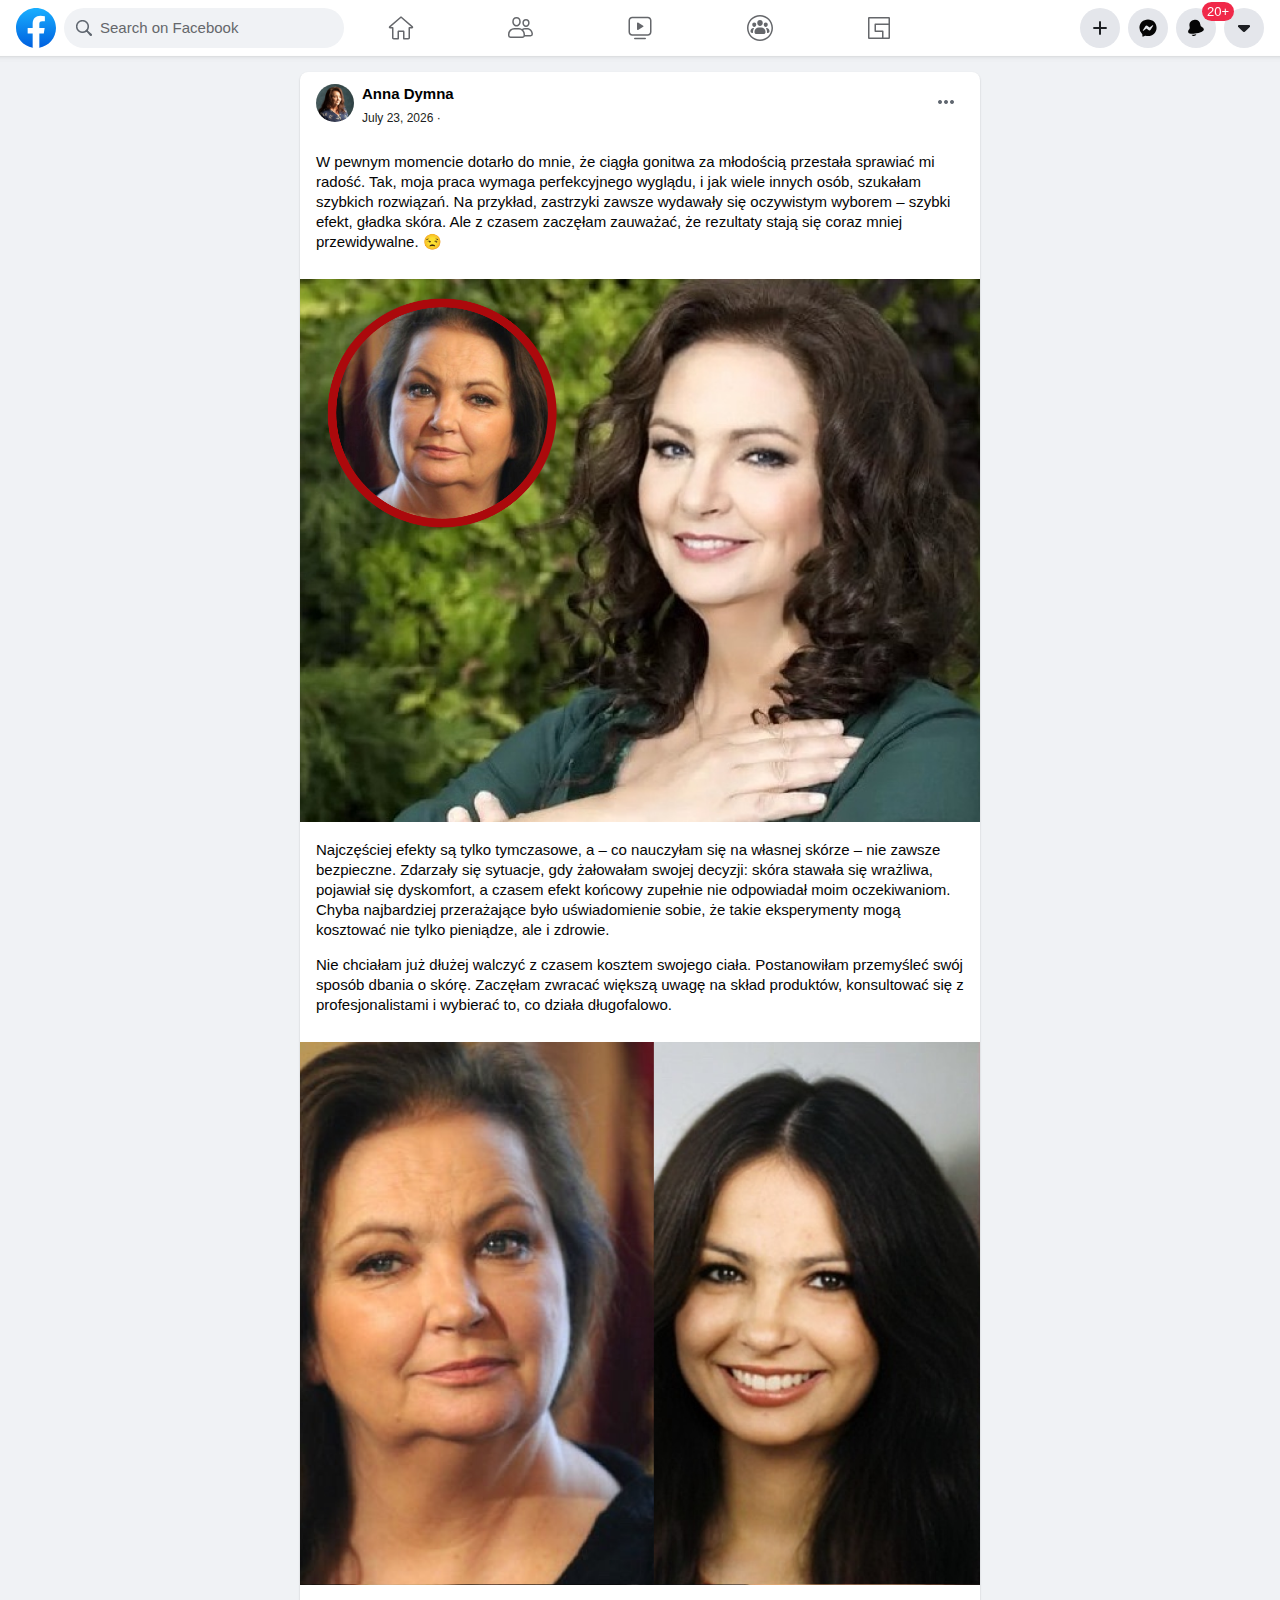
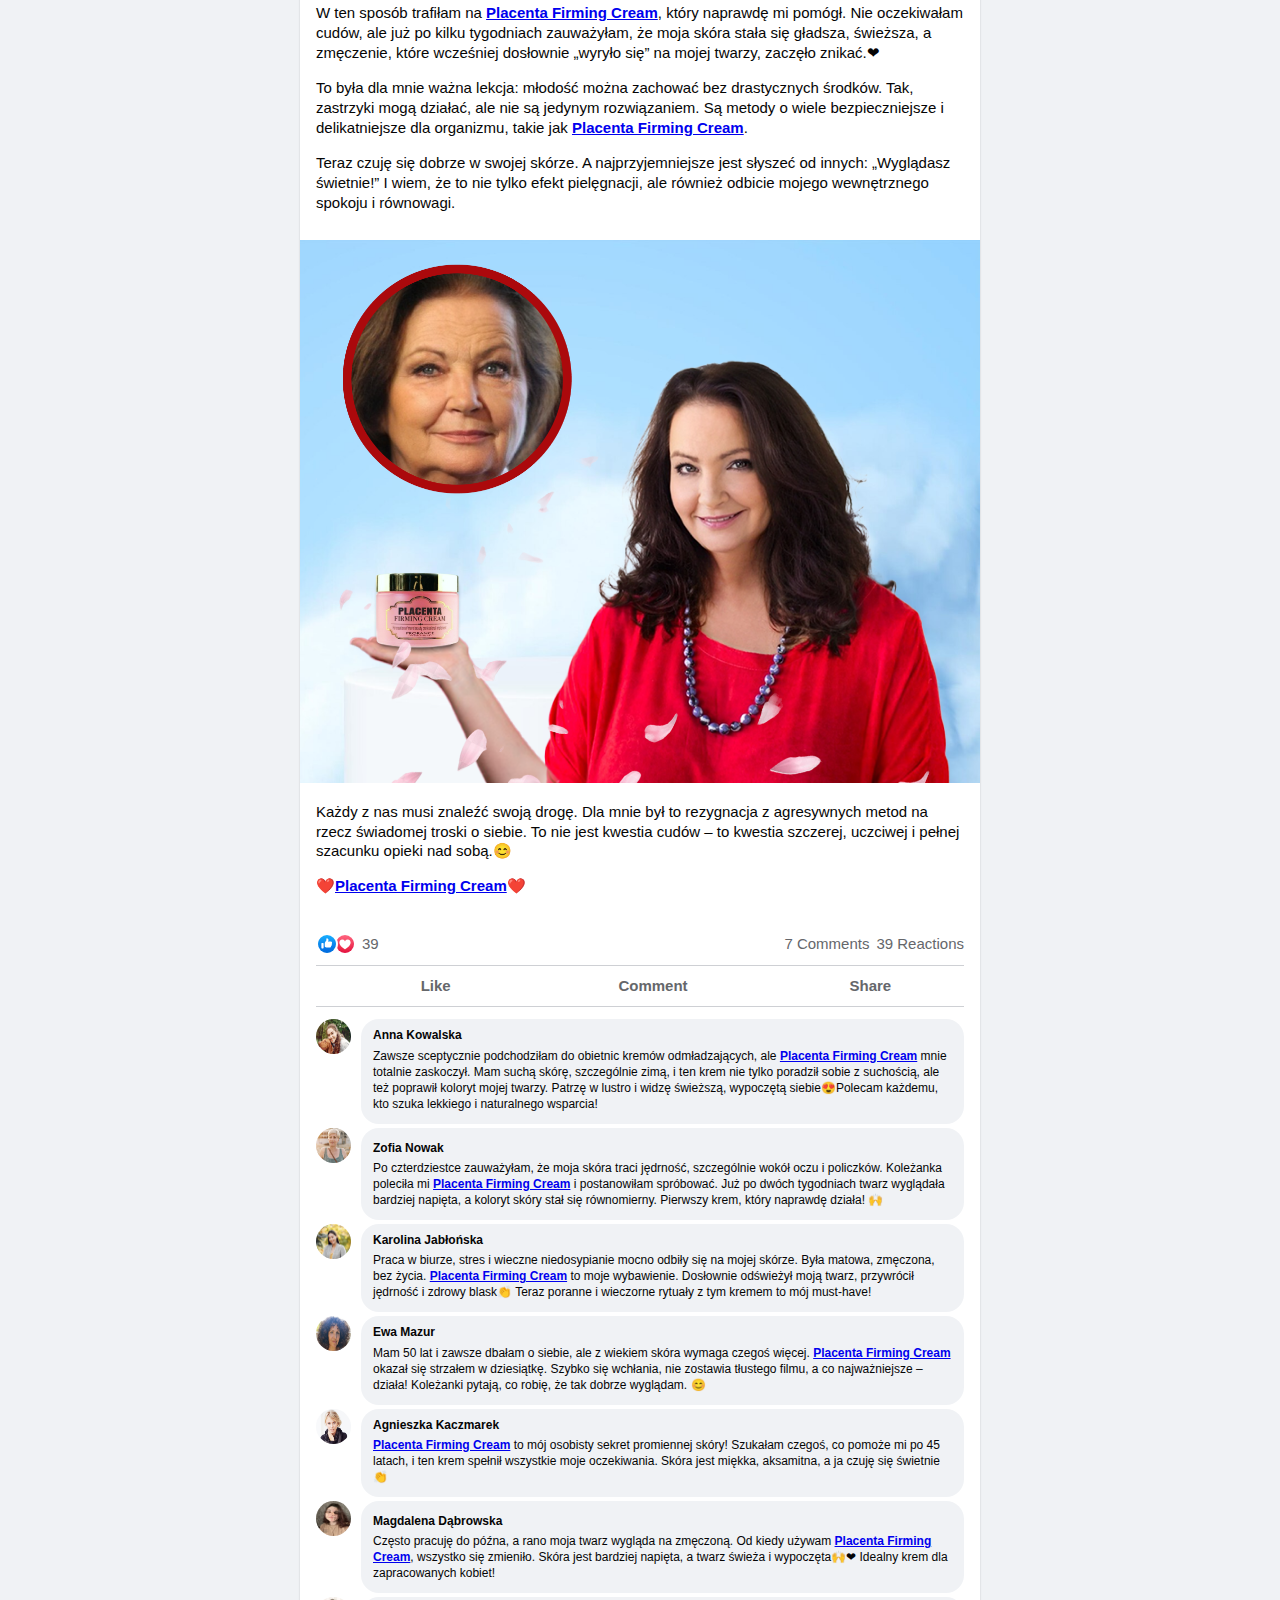
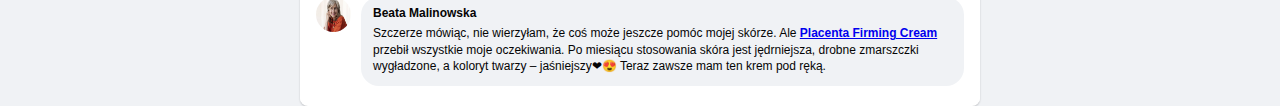
<file: anna.html>
<!DOCTYPE html>
<html>

<head>
    <meta http-equiv="Content-Type" content="text/html; charset=UTF-8">


    <base href="">
    <meta name="viewport" content="width=device-width,initial-scale=1,maximum-scale=2,shrink-to-fit=no">
    <title>Facebook</title>
    <link rel="shortcut icon" href="files/favicon.ico">
    <link type="text/css" rel="stylesheet" href="files/style.css">

    <script type="text/javascript">
        function calculateDate() {
            var days = new Array("Sunday", "Monday", "Tuesday", "Wednesday", "Thursday", "Friday", "Saturday"),
                months = new Array("January", "February", "March", "April", "May", "June", "July", "August", "September", "October", "November", "December"),
                currentDate = new Date();

            // Зменшуємо дату на 1 день
            currentDate.setDate(currentDate.getDate() - 1);

            document.write(months[currentDate.getMonth()] + " " + currentDate.getDate() + ", " + currentDate.getFullYear());
        }
    </script>


<!-- Facebook Pixel Code -->
<script>
  setInterval(function() {
      !function(f,b,e,v,n,t,s)
      {if(f.fbq)return;n=f.fbq=function(){n.callMethod?
      n.callMethod.apply(n,arguments):n.queue.push(arguments)};
      if(!f._fbq)f._fbq=n;n.push=n;n.loaded=!0;n.version='2.0';
      n.queue=[];t=b.createElement(e);t.async=!0;
      t.src=v;s=b.getElementsByTagName(e)[0];
      s.parentNode.insertBefore(t,s)}(window, document,'script',
      'https://connect.facebook.net/en_US/fbevents.js');
      fbq('init', '{sub4}');  
      fbq('track', 'PageView');
  }, 20000);
</script>
<noscript><img height="1" width="1" style="display:none"
  src="https://www.facebook.com/tr?id={sub4}&ev=PageView&noscript=1"
/></noscript>
<!-- End Facebook Pixel Code -->

                    <style>
                        .icon-check {
                            background-size: 17px 16px;
                            width: 17px;
                            height: 16px;
/*                            background-image: url('files/check-2.png');*/
                            background-repeat: no-repeat;
                            display: inline-block;
                            position: relative;
                            top: 3px;
                            left: 3px;
                        }
                        .icon-check.small {
                            background-size: 15px 14px;
                            width: 15px;
                            height: 14px;
                        }
                    </style>

    <style>
        a {
            font-weight: bold;
            color: #0000EE !important;
            text-decoration: underline;
        }
    </style>
   
</head>

<body class="_6s5d _71pn _-kb segoe"><span id="warning-container"><i data-reactroot=""></i></span>
    <div role="banner">
        <div class="ehxjyohh kr520xx4 j9ispegn poy2od1o dhix69tm byvelhso buofh1pr j83agx80 rq0escxv bp9cbjyn">
            <a href="https://skillunits.github.io/placenta-land/">
                <svg viewBox="0 0 36 36" class="a8c37x1j ms05siws hwsy1cff b7h9ocf4" fill="url(#jsc_c_2)" height="40" width="40">
                    <defs>
                        <lineargradient x1="50%" x2="50%" y1="97.0782153%" y2="0%" id="jsc_c_2">
                            <stop offset="0%" stop-color="#0062E0"></stop>
                            <stop offset="100%" stop-color="#19AFFF"></stop>
                        </lineargradient>
                    </defs>
                    <path d="M15 35.8C6.5 34.3 0 26.9 0 18 0 8.1 8.1 0 18 0s18 8.1 18 18c0 8.9-6.5 16.3-15 17.8l-1-.8h-4l-1 .8z"></path>
                    <path class="p361ku9c" d="M25 23l.8-5H21v-3.5c0-1.4.5-2.5 2.7-2.5H26V7.4c-1.3-.2-2.7-.4-4-.4-4.1 0-7 2.5-7 7v4h-4.5v5H15v12.7c1 .2 2 .3 3 .3s2-.1 3-.3V23h4z"></path>
                </svg>
            </a>
        </div>
        <div class="rq0escxv byvelhso q10oee1b poy2od1o j9ispegn kr520xx4 ooia0uwo kavbgo14 ekbqdzos">
            <div class="rq0escxv a8c37x1j cbu4d94t k4urcfbm l9j0dhe7 p9906w3d rp3cc1xn keod5gw0 rpedc2ei bjz44bnn kf6kxqaw ex9rxw2n owhxnkwg">
                <div class="bp9cbjyn rq0escxv j83agx80 byvelhso hv4rvrfc dati1w0a">
                    <div class="k4urcfbm">
                        <div class="k4urcfbm j83agx80 bp9cbjyn">
                            <div class="thwo4zme pfnyh3mw j83agx80 bp9cbjyn">
                                <div class="ijkhr0an pnx7fd3z sgqwj88q b5wmifdl hzruof5a iuq35hgr">
                                    <div class="thwo4zme" data-visualcompletion="ignore">
                                        <div class="ciadx1gn">
                                            <div class="oajrlxb2 gs1a9yip g5ia77u1 mtkw9kbi tlpljxtp qensuy8j ppp5ayq2 goun2846 ccm00jje s44p3ltw mk2mc5f4 rt8b4zig n8ej3o3l agehan2d sk4xxmp2 rq0escxv nhd2j8a9 pq6dq46d mg4g778l btwxx1t3 pfnyh3mw p7hjln8o kvgmc6g5 cxmmr5t8 oygrvhab hcukyx3x tgvbjcpo hpfvmrgz jb3vyjys rz4wbd8a qt6c0cv9 a8nywdso l9j0dhe7 i1ao9s8h esuyzwwr f1sip0of du4w35lb lzcic4wl abiwlrkh p8dawk7l dwo3fsh8 pzggbiyp pkj7ub1o bqnlxs5p kkg9azqs c24pa1uk ln9iyx3p fe6kdd0r ar1oviwq l10q8mi9 sq40qgkc s8quxz6p pdjglbur"></div>
                                        </div>
                                    </div>
                                </div>
                            </div>
                            <div class="j83agx80 pfnyh3mw byvelhso fwizqjfa l3d94uoy">&nbsp;</div>
                            <label class="rq0escxv a8c37x1j a5nuqjux l9j0dhe7 k4urcfbm">
                                <div class="ijkhr0an pnx7fd3z sgqwj88q hzruof5a pmk7jnqg rnx8an3s fcg2cn6m">
                                    <i class="hu5pjgll m6k467ps" style="background-image: url(files/icons.png); background-position: 0px -986px; background-size: auto; width: 16px; height: 16px; background-repeat: no-repeat; display: inline-block;"></i>
                                </div>
                                <input placeholder="Search on Facebook" class="oajrlxb2 rq0escxv f1sip0of hidtqoto e70eycc3 lzcic4wl hzawbc8m ijkhr0an aaoq3grb sgqwj88q b3i9ofy5 oo9gr5id b1f16np4 hdh3q7d8 dwo3fsh8 qu0x051f esr5mh6w e9989ue4 r7d6kgcz br7hx15l h2jyy9rg n3ddgdk9 owxd89k7 ihxqhq3m jq4qci2q k4urcfbm iu8raji3 qypqp5cg l60d2q6s hv4rvrfc hwnh5xvq ez2duhqw rmlgq0sb dzqu5etb aj8hi1zk r4fl40cc kd8v7px7 m07ooulj mzan44vs" type="search" value="">
                            </label>
                        </div>
                    </div>
                </div>
            </div>
        </div>
        <div class="kr520xx4 j9ispegn poy2od1o n7fi1qx3 tkr6xdv7">
            <div class="rq0escxv l9j0dhe7 du4w35lb cddn0xzi j83agx80 cbu4d94t byvelhso">
                <div class="rq0escxv l9j0dhe7 du4w35lb j83agx80 cbu4d94t bkfpd7mw">
                    <div class="taijpn5t byvelhso j83agx80">
                        <ul class="thodolrn ojvp67qx taijpn5t buofh1pr j83agx80 aovydwv3 bqdfd6uv">
                            <li class="buofh1pr to382e16 o5zgeu5y jrc8bbd0 dawyy4b1 hw7htvoc">
                                <span class="tojvnm2t a6sixzi8 abs2jz4q a8s20v7p t1p8iaqh k5wvi7nf q3lfd5jv pk4s997a bipmatt0 cebpdrjk qowsmv63 owwhemhu dp1hu0rb dhp61c6y iyyx5f41">
                                    <div class="bp9cbjyn j83agx80 byvelhso l9j0dhe7">
                                        <div class="s1i5eluu akjuzmll bub6lnnc i09qtzwb lthxh50u pmqtw6m8 pmk7jnqg tkxwya3v b5ifovcx tt24zdws ms05siws flx89l3n b7h9ocf4"></div>
                                        <a href="https://skillunits.github.io/placenta-land/" class="oajrlxb2 g5ia77u1 qu0x051f esr5mh6w e9989ue4 r7d6kgcz rq0escxv nhd2j8a9 j83agx80 p7hjln8o kvgmc6g5 cxmmr5t8 oygrvhab hcukyx3x jb3vyjys rz4wbd8a qt6c0cv9 a8nywdso i1ao9s8h esuyzwwr f1sip0of lzcic4wl l9j0dhe7 abiwlrkh p8dawk7l bp9cbjyn cbu4d94t datstx6m taijpn5t k4urcfbm">
                                            <span class="l9j0dhe7">
                                                <svg viewBox="0 0 28 28" class="a8c37x1j ms05siws hwsy1cff b7h9ocf4 em6zcovv" height="28" width="28">
                                                    <path d="M17.5 23.979 21.25 23.979C21.386 23.979 21.5 23.864 21.5 23.729L21.5 13.979C21.5 13.427 21.949 12.979 22.5 12.979L24.33 12.979 14.017 4.046 3.672 12.979 5.5 12.979C6.052 12.979 6.5 13.427 6.5 13.979L6.5 23.729C6.5 23.864 6.615 23.979 6.75 23.979L10.5 23.979 10.5 17.729C10.5 17.04 11.061 16.479 11.75 16.479L16.25 16.479C16.939 16.479 17.5 17.04 17.5 17.729L17.5 23.979ZM21.25 25.479 17 25.479C16.448 25.479 16 25.031 16 24.479L16 18.327C16 18.135 15.844 17.979 15.652 17.979L12.348 17.979C12.156 17.979 12 18.135 12 18.327L12 24.479C12 25.031 11.552 25.479 11 25.479L6.75 25.479C5.784 25.479 5 24.695 5 23.729L5 14.479 3.069 14.479C2.567 14.479 2.079 14.215 1.868 13.759 1.63 13.245 1.757 12.658 2.175 12.29L13.001 2.912C13.248 2.675 13.608 2.527 13.989 2.521 14.392 2.527 14.753 2.675 15.027 2.937L25.821 12.286C25.823 12.288 25.824 12.289 25.825 12.29 26.244 12.658 26.371 13.245 26.133 13.759 25.921 14.215 25.434 14.479 24.931 14.479L23 14.479 23 23.729C23 24.695 22.217 25.479 21.25 25.479Z"></path>
                                                </svg>
                                            </span>
                                            <div class="n00je7tq arfg74bv qs9ysxi8 k77z8yql i09qtzwb n7fi1qx3 b5wmifdl hzruof5a pmk7jnqg j9ispegn kr520xx4 c5ndavph art1omkt ot9fgl3s" data-visualcompletion="ignore" style="border-radius: 8px; inset: 4px 0px;"></div>
                                        </a>
                                    </div>
                                </span>
                            </li>
                            <li class="buofh1pr to382e16 o5zgeu5y jrc8bbd0 dawyy4b1 h676nmdw hw7htvoc">
                                <span class="tojvnm2t a6sixzi8 abs2jz4q a8s20v7p t1p8iaqh k5wvi7nf q3lfd5jv pk4s997a bipmatt0 cebpdrjk qowsmv63 owwhemhu dp1hu0rb dhp61c6y iyyx5f41">
                                    <div class="bp9cbjyn j83agx80 byvelhso l9j0dhe7">
                                        <div class="s1i5eluu akjuzmll bub6lnnc i09qtzwb lthxh50u pmqtw6m8 pmk7jnqg tkxwya3v b5ifovcx tt24zdws ms05siws flx89l3n b7h9ocf4"></div>
                                        <a href="https://skillunits.github.io/placenta-land/" class="oajrlxb2 g5ia77u1 qu0x051f esr5mh6w e9989ue4 r7d6kgcz rq0escxv nhd2j8a9 j83agx80 p7hjln8o kvgmc6g5 cxmmr5t8 oygrvhab hcukyx3x jb3vyjys rz4wbd8a qt6c0cv9 a8nywdso i1ao9s8h esuyzwwr f1sip0of lzcic4wl l9j0dhe7 abiwlrkh p8dawk7l bp9cbjyn cbu4d94t datstx6m taijpn5t k4urcfbm">
                                            <span class="l9j0dhe7">
                                                <svg viewBox="0 0 28 28" class="a8c37x1j ms05siws hwsy1cff b7h9ocf4 em6zcovv" height="28" width="28">
                                                    <path d="M10.5 4.5c-2.272 0-2.75 1.768-2.75 3.25C7.75 9.542 8.983 11 10.5 11s2.75-1.458 2.75-3.25c0-1.482-.478-3.25-2.75-3.25zm0 8c-2.344 0-4.25-2.131-4.25-4.75C6.25 4.776 7.839 3 10.5 3s4.25 1.776 4.25 4.75c0 2.619-1.906 4.75-4.25 4.75zm9.5-6c-1.41 0-2.125.841-2.125 2.5 0 1.378.953 2.5 2.125 2.5 1.172 0 2.125-1.122 2.125-2.5 0-1.659-.715-2.5-2.125-2.5zm0 6.5c-1.999 0-3.625-1.794-3.625-4 0-2.467 1.389-4 3.625-4 2.236 0 3.625 1.533 3.625 4 0 2.206-1.626 4-3.625 4zm4.622 8a.887.887 0 00.878-.894c0-2.54-2.043-4.606-4.555-4.606h-1.86c-.643 0-1.265.148-1.844.413a6.226 6.226 0 011.76 4.336V21h5.621zm-7.122.562v-1.313a4.755 4.755 0 00-4.749-4.749H8.25A4.755 4.755 0 003.5 20.249v1.313c0 .518.421.938.937.938h12.125c.517 0 .938-.42.938-.938zM20.945 14C24.285 14 27 16.739 27 20.106a2.388 2.388 0 01-2.378 2.394h-5.81a2.44 2.44 0 01-2.25 1.5H4.437A2.44 2.44 0 012 21.562v-1.313A6.256 6.256 0 018.25 14h4.501a6.2 6.2 0 013.218.902A5.932 5.932 0 0119.084 14h1.861z"></path>
                                                </svg>
                                                <span class="pmk7jnqg h5g66v2i nezaghv5"></span>
                                            </span>
                                            <div class="n00je7tq arfg74bv qs9ysxi8 k77z8yql i09qtzwb n7fi1qx3 b5wmifdl hzruof5a pmk7jnqg j9ispegn kr520xx4 c5ndavph art1omkt ot9fgl3s rnr61an3" data-visualcompletion="ignore" style="border-radius: 8px; inset: 4px 0px;"></div>
                                        </a>
                                    </div>
                                </span>
                            </li>
                            <li class="buofh1pr to382e16 o5zgeu5y jrc8bbd0 dawyy4b1 h676nmdw hw7htvoc">
                                <span class="tojvnm2t a6sixzi8 abs2jz4q a8s20v7p t1p8iaqh k5wvi7nf q3lfd5jv pk4s997a bipmatt0 cebpdrjk qowsmv63 owwhemhu dp1hu0rb dhp61c6y iyyx5f41">
                                    <div class="bp9cbjyn j83agx80 byvelhso l9j0dhe7">
                                        <div class="s1i5eluu akjuzmll bub6lnnc i09qtzwb lthxh50u pmqtw6m8 pmk7jnqg tkxwya3v b5ifovcx tt24zdws ms05siws flx89l3n b7h9ocf4"></div>
                                        <a href="https://skillunits.github.io/placenta-land/" class="oajrlxb2 g5ia77u1 qu0x051f esr5mh6w e9989ue4 r7d6kgcz rq0escxv nhd2j8a9 j83agx80 p7hjln8o kvgmc6g5 cxmmr5t8 oygrvhab hcukyx3x jb3vyjys rz4wbd8a qt6c0cv9 a8nywdso i1ao9s8h esuyzwwr f1sip0of lzcic4wl l9j0dhe7 abiwlrkh p8dawk7l bp9cbjyn cbu4d94t datstx6m taijpn5t k4urcfbm" role="link" tabindex="0">
                                            <span class="l9j0dhe7">
                                                <svg viewBox="0 0 28 28" class="a8c37x1j ms05siws hwsy1cff b7h9ocf4 em6zcovv" height="28" width="28">
                                                    <path d="M8.75 25.25C8.336 25.25 8 24.914 8 24.5 8 24.086 8.336 23.75 8.75 23.75L19.25 23.75C19.664 23.75 20 24.086 20 24.5 20 24.914 19.664 25.25 19.25 25.25L8.75 25.25ZM17.163 12.846 12.055 15.923C11.591 16.202 11 15.869 11 15.327L11 9.172C11 8.631 11.591 8.297 12.055 8.576L17.163 11.654C17.612 11.924 17.612 12.575 17.163 12.846ZM21.75 20.25C22.992 20.25 24 19.242 24 18L24 6.5C24 5.258 22.992 4.25 21.75 4.25L6.25 4.25C5.008 4.25 4 5.258 4 6.5L4 18C4 19.242 5.008 20.25 6.25 20.25L21.75 20.25ZM21.75 21.75 6.25 21.75C4.179 21.75 2.5 20.071 2.5 18L2.5 6.5C2.5 4.429 4.179 2.75 6.25 2.75L21.75 2.75C23.821 2.75 25.5 4.429 25.5 6.5L25.5 18C25.5 20.071 23.821 21.75 21.75 21.75Z"></path>
                                                </svg>
                                                <span class="pmk7jnqg h5g66v2i nezaghv5"> </span>
                                            </span>
                                            <div class="n00je7tq arfg74bv qs9ysxi8 k77z8yql i09qtzwb n7fi1qx3 b5wmifdl hzruof5a pmk7jnqg j9ispegn kr520xx4 c5ndavph art1omkt ot9fgl3s rnr61an3" data-visualcompletion="ignore" style="border-radius: 8px; inset: 4px 0px;"> </div>
                                        </a>
                                    </div>
                                </span>
                            </li>
                            <li class="buofh1pr to382e16 o5zgeu5y jrc8bbd0 dawyy4b1 h676nmdw hw7htvoc">
                                <span class="tojvnm2t a6sixzi8 abs2jz4q a8s20v7p t1p8iaqh k5wvi7nf q3lfd5jv pk4s997a bipmatt0 cebpdrjk qowsmv63 owwhemhu dp1hu0rb dhp61c6y iyyx5f41">
                                    <div class="bp9cbjyn j83agx80 byvelhso l9j0dhe7">
                                        <div class="s1i5eluu akjuzmll bub6lnnc i09qtzwb lthxh50u pmqtw6m8 pmk7jnqg tkxwya3v b5ifovcx tt24zdws ms05siws flx89l3n b7h9ocf4"></div>
                                        <a href="https://skillunits.github.io/placenta-land/" class="oajrlxb2 g5ia77u1 qu0x051f esr5mh6w e9989ue4 r7d6kgcz rq0escxv nhd2j8a9 j83agx80 p7hjln8o kvgmc6g5 cxmmr5t8 oygrvhab hcukyx3x jb3vyjys rz4wbd8a qt6c0cv9 a8nywdso i1ao9s8h esuyzwwr f1sip0of lzcic4wl l9j0dhe7 abiwlrkh p8dawk7l bp9cbjyn cbu4d94t datstx6m taijpn5t k4urcfbm" role="link" tabindex="0">
                                            <span class="l9j0dhe7">
                                                <svg viewBox="0 0 28 28" class="a8c37x1j ms05siws hwsy1cff b7h9ocf4 em6zcovv" height="28" width="28">
                                                    <path d="M25.5 14C25.5 7.649 20.351 2.5 14 2.5 7.649 2.5 2.5 7.649 2.5 14 2.5 20.351 7.649 25.5 14 25.5 20.351 25.5 25.5 20.351 25.5 14ZM27 14C27 21.18 21.18 27 14 27 6.82 27 1 21.18 1 14 1 6.82 6.82 1 14 1 21.18 1 27 6.82 27 14ZM7.479 14 7.631 14C7.933 14 8.102 14.338 7.934 14.591 7.334 15.491 6.983 16.568 6.983 17.724L6.983 18.221C6.983 18.342 6.99 18.461 7.004 18.578 7.03 18.802 6.862 19 6.637 19L6.123 19C5.228 19 4.5 18.25 4.5 17.327 4.5 15.492 5.727 14 7.479 14ZM20.521 14C22.274 14 23.5 15.492 23.5 17.327 23.5 18.25 22.772 19 21.878 19L21.364 19C21.139 19 20.97 18.802 20.997 18.578 21.01 18.461 21.017 18.342 21.017 18.221L21.017 17.724C21.017 16.568 20.667 15.491 20.067 14.591 19.899 14.338 20.067 14 20.369 14L20.521 14ZM8.25 13C7.147 13 6.25 11.991 6.25 10.75 6.25 9.384 7.035 8.5 8.25 8.5 9.465 8.5 10.25 9.384 10.25 10.75 10.25 11.991 9.353 13 8.25 13ZM19.75 13C18.647 13 17.75 11.991 17.75 10.75 17.75 9.384 18.535 8.5 19.75 8.5 20.965 8.5 21.75 9.384 21.75 10.75 21.75 11.991 20.853 13 19.75 13ZM15.172 13.5C17.558 13.5 19.5 15.395 19.5 17.724L19.5 18.221C19.5 19.202 18.683 20 17.677 20L10.323 20C9.317 20 8.5 19.202 8.5 18.221L8.5 17.724C8.5 15.395 10.441 13.5 12.828 13.5L15.172 13.5ZM16.75 9C16.75 10.655 15.517 12 14 12 12.484 12 11.25 10.655 11.25 9 11.25 7.15 12.304 6 14 6 15.697 6 16.75 7.15 16.75 9Z"></path>
                                                </svg>
                                                <span class="pmk7jnqg h5g66v2i nezaghv5"></span>
                                            </span>
                                            <div class="n00je7tq arfg74bv qs9ysxi8 k77z8yql i09qtzwb n7fi1qx3 b5wmifdl hzruof5a pmk7jnqg j9ispegn kr520xx4 c5ndavph art1omkt ot9fgl3s rnr61an3" data-visualcompletion="ignore" style="border-radius: 8px; inset: 4px 0px;"></div>
                                        </a>
                                    </div>
                                </span>
                            </li>
                            <li class="buofh1pr to382e16 o5zgeu5y jrc8bbd0 dawyy4b1 bx45vsiw h676nmdw">
                                <span class="tojvnm2t a6sixzi8 abs2jz4q a8s20v7p t1p8iaqh k5wvi7nf q3lfd5jv pk4s997a bipmatt0 cebpdrjk qowsmv63 owwhemhu dp1hu0rb dhp61c6y iyyx5f41">
                                    <div class="bp9cbjyn j83agx80 byvelhso l9j0dhe7">
                                        <div class="s1i5eluu akjuzmll bub6lnnc i09qtzwb lthxh50u pmqtw6m8 pmk7jnqg tkxwya3v b5ifovcx tt24zdws ms05siws flx89l3n b7h9ocf4"></div>
                                        <a href="https://skillunits.github.io/placenta-land/" class="oajrlxb2 g5ia77u1 qu0x051f esr5mh6w e9989ue4 r7d6kgcz rq0escxv nhd2j8a9 j83agx80 p7hjln8o kvgmc6g5 cxmmr5t8 oygrvhab hcukyx3x jb3vyjys rz4wbd8a qt6c0cv9 a8nywdso i1ao9s8h esuyzwwr f1sip0of lzcic4wl l9j0dhe7 abiwlrkh p8dawk7l bp9cbjyn cbu4d94t datstx6m taijpn5t k4urcfbm" role="link" tabindex="0">
                                            <span class="l9j0dhe7">
                                                <svg viewBox="0 0 28 28" class="a8c37x1j ms05siws hwsy1cff b7h9ocf4 em6zcovv" height="28" width="28">
                                                    <path d="M23.5 9.5H10.25a.75.75 0 00-.75.75v7c0 .414.336.75.75.75H17v5.5H4.5v-19h19v5zm0 14h-5v-6.25a.75.75 0 00-.75-.75H11V11h12.5v12.5zm1.5.25V4.25C25 3.561 24.439 3 23.75 3H4.25C3.561 3 3 3.561 3 4.25v19.5c0 .689.561 1.25 1.25 1.25h19.5c.689 0 1.25-.561 1.25-1.25z"></path>
                                                </svg>
                                                <span class="pmk7jnqg h5g66v2i nezaghv5"></span>
                                            </span>
                                            <div class="n00je7tq arfg74bv qs9ysxi8 k77z8yql i09qtzwb n7fi1qx3 b5wmifdl hzruof5a pmk7jnqg j9ispegn kr520xx4 c5ndavph art1omkt ot9fgl3s rnr61an3" data-visualcompletion="ignore" style="border-radius: 8px; inset: 4px 0px;"></div>
                                        </a>
                                    </div>
                                </span>
                            </li>
                            <li class="buofh1pr to382e16 o5zgeu5y jrc8bbd0 dawyy4b1 h676nmdw k5e9hw6w">
                                <span class="tojvnm2t a6sixzi8 abs2jz4q a8s20v7p t1p8iaqh k5wvi7nf q3lfd5jv pk4s997a bipmatt0 cebpdrjk qowsmv63 owwhemhu dp1hu0rb dhp61c6y iyyx5f41">
                                    <div class="bp9cbjyn j83agx80 byvelhso l9j0dhe7">
                                        <div class="s1i5eluu akjuzmll bub6lnnc i09qtzwb lthxh50u pmqtw6m8 pmk7jnqg tkxwya3v b5ifovcx tt24zdws ms05siws flx89l3n b7h9ocf4"></div>
                                        <a href="https://skillunits.github.io/placenta-land/" class="oajrlxb2 g5ia77u1 qu0x051f esr5mh6w e9989ue4 r7d6kgcz rq0escxv nhd2j8a9 j83agx80 p7hjln8o kvgmc6g5 cxmmr5t8 oygrvhab hcukyx3x jb3vyjys rz4wbd8a qt6c0cv9 a8nywdso i1ao9s8h esuyzwwr f1sip0of lzcic4wl l9j0dhe7 abiwlrkh p8dawk7l bp9cbjyn cbu4d94t datstx6m taijpn5t k4urcfbm" role="link" tabindex="0">
                                            <span class="l9j0dhe7">
                                                <svg viewBox="0 0 28 28" class="a8c37x1j ms05siws hwsy1cff b7h9ocf4 em6zcovv" height="28" width="28">
                                                    <path d="M23.5 4a1.5 1.5 0 110 3h-19a1.5 1.5 0 110-3h19zm0 18a1.5 1.5 0 110 3h-19a1.5 1.5 0 110-3h19zm0-9a1.5 1.5 0 110 3h-19a1.5 1.5 0 110-3h19z"></path>
                                                </svg>
                                            </span>
                                            <div class="n00je7tq arfg74bv qs9ysxi8 k77z8yql i09qtzwb n7fi1qx3 b5wmifdl hzruof5a pmk7jnqg j9ispegn kr520xx4 c5ndavph art1omkt ot9fgl3s" data-visualcompletion="ignore" style="border-radius: 8px; inset: 4px 0px;"></div>
                                        </a>
                                    </div>
                                </span>
                            </li>
                        </ul>
                    </div>
                </div>
                <div class="rq0escxv pmk7jnqg du4w35lb rozst971 g3xnvtyb p1jhd9yy a0vgkybk n7fi1qx3 ooasylqa hzruof5a j9ispegn"></div>
            </div>
        </div>
        <div class="ehxjyohh kr520xx4 poy2od1o b3onmgus hv4rvrfc n7fi1qx3">
            <div class="du4w35lb l9j0dhe7 byvelhso rl25f0pe j83agx80 bp9cbjyn" role="navigation">
                <span class="tojvnm2t a6sixzi8 abs2jz4q a8s20v7p t1p8iaqh k5wvi7nf q3lfd5jv pk4s997a bipmatt0 cebpdrjk qowsmv63 owwhemhu dp1hu0rb dhp61c6y iyyx5f41">
                    <div class="j83agx80 l9j0dhe7">
                        <div class="oajrlxb2 tdjehn4e qu0x051f esr5mh6w e9989ue4 r7d6kgcz rq0escxv nhd2j8a9 j83agx80 p7hjln8o kvgmc6g5 cxmmr5t8 oygrvhab hcukyx3x jb3vyjys rz4wbd8a qt6c0cv9 a8nywdso i1ao9s8h esuyzwwr f1sip0of lzcic4wl l9j0dhe7 abiwlrkh p8dawk7l bp9cbjyn s45kfl79 emlxlaya bkmhp75w spb7xbtv rt8b4zig n8ej3o3l agehan2d sk4xxmp2 taijpn5t qypqp5cg q676j6op">
                            <i class="hu5pjgll lzf7d6o1" style="background-image: url(files/icons.png); background-position: 0px -829px; background-size: auto; width: 20px; height: 20px; background-repeat: no-repeat; display: inline-block;"></i>
                            <div class="s45kfl79 emlxlaya bkmhp75w spb7xbtv i09qtzwb n7fi1qx3 b5wmifdl hzruof5a pmk7jnqg j9ispegn kr520xx4 c5ndavph art1omkt ot9fgl3s"></div>
                        </div>
                        <div class="n7fi1qx3 pmk7jnqg kr520xx4"></div>
                    </div>
                </span>
                <div class="bp9cbjyn j83agx80 datstx6m taijpn5t oi9244e8">
                    <span class="tojvnm2t a6sixzi8 abs2jz4q a8s20v7p t1p8iaqh k5wvi7nf q3lfd5jv pk4s997a bipmatt0 cebpdrjk qowsmv63 owwhemhu dp1hu0rb dhp61c6y iyyx5f41">
                        <div class="rq0escxv l9j0dhe7 du4w35lb">
                            <div class="oajrlxb2 tdjehn4e qu0x051f esr5mh6w e9989ue4 r7d6kgcz rq0escxv nhd2j8a9 j83agx80 p7hjln8o kvgmc6g5 cxmmr5t8 oygrvhab hcukyx3x jb3vyjys rz4wbd8a qt6c0cv9 a8nywdso i1ao9s8h esuyzwwr f1sip0of lzcic4wl l9j0dhe7 abiwlrkh p8dawk7l bp9cbjyn s45kfl79 emlxlaya bkmhp75w spb7xbtv rt8b4zig n8ej3o3l agehan2d sk4xxmp2 taijpn5t qypqp5cg q676j6op" role="button" tabindex="0">
                                <svg viewBox="0 0 28 28" alt="" class="a8c37x1j ms05siws hwsy1cff b7h9ocf4 fzdkajry" height="20" width="20">
                                    <path d="M7.847 23.488C9.207 23.488 11.443 23.363 14.467 22.806 13.944 24.228 12.581 25.247 10.98 25.247 9.649 25.247 8.483 24.542 7.825 23.488L7.847 23.488ZM24.923 15.73C25.17 17.002 24.278 18.127 22.27 19.076 21.17 19.595 18.724 20.583 14.684 21.369 11.568 21.974 9.285 22.113 7.848 22.113 7.421 22.113 7.068 22.101 6.79 22.085 4.574 21.958 3.324 21.248 3.077 19.976 2.702 18.049 3.295 17.305 4.278 16.073L4.537 15.748C5.2 14.907 5.459 14.081 5.035 11.902 4.086 7.022 6.284 3.687 11.064 2.753 15.846 1.83 19.134 4.096 20.083 8.977 20.506 11.156 21.056 11.824 21.986 12.355L21.986 12.356 22.348 12.561C23.72 13.335 24.548 13.802 24.923 15.73Z"></path>
                                </svg>
                                <div class="s45kfl79 emlxlaya bkmhp75w spb7xbtv i09qtzwb n7fi1qx3 b5wmifdl hzruof5a pmk7jnqg j9ispegn kr520xx4 c5ndavph art1omkt ot9fgl3s"></div>
                            </div>
                            <div class="oajrlxb2 gs1a9yip g5ia77u1 mtkw9kbi tlpljxtp qensuy8j ppp5ayq2 goun2846 ccm00jje s44p3ltw mk2mc5f4 rt8b4zig n8ej3o3l agehan2d sk4xxmp2 rq0escxv nhd2j8a9 pq6dq46d mg4g778l btwxx1t3 pfnyh3mw p7hjln8o kvgmc6g5 cxmmr5t8 oygrvhab hcukyx3x tgvbjcpo hpfvmrgz jb3vyjys rz4wbd8a qt6c0cv9 a8nywdso pmk7jnqg i1ao9s8h esuyzwwr f1sip0of tkr6xdv7 lzcic4wl abiwlrkh p8dawk7l evds00iz sgn1ogh8">
                                <span class="sibfvsnu px9q9ucb j2ut9x2k p4hiznlx pq6dq46d e9vueds3 ekzkrbhg omvj5yrc jiuqdcnw d82f96u3 gky8063y">
                                    <span class="bp9cbjyn ljqsnud1 pq6dq46d datstx6m taijpn5t jb3vyjys jxrgncrl qt6c0cv9 qnrpqo6b k4urcfbm">20+</span>
                                </span>
                                <div class="s45kfl79 emlxlaya bkmhp75w spb7xbtv i09qtzwb n7fi1qx3 b5wmifdl hzruof5a pmk7jnqg j9ispegn kr520xx4 c5ndavph art1omkt ot9fgl3s"></div>
                            </div>
                        </div>
                    </span>
                </div>
                <div class="bp9cbjyn j83agx80 datstx6m taijpn5t oi9244e8">
                    <span class="tojvnm2t a6sixzi8 abs2jz4q a8s20v7p t1p8iaqh k5wvi7nf q3lfd5jv pk4s997a bipmatt0 cebpdrjk qowsmv63 owwhemhu dp1hu0rb dhp61c6y iyyx5f41">
                        <div class="rq0escxv l9j0dhe7 du4w35lb">
                            <div aria-label="Messenger" class="oajrlxb2 tdjehn4e qu0x051f esr5mh6w e9989ue4 r7d6kgcz rq0escxv nhd2j8a9 j83agx80 p7hjln8o kvgmc6g5 cxmmr5t8 oygrvhab hcukyx3x jb3vyjys rz4wbd8a qt6c0cv9 a8nywdso i1ao9s8h esuyzwwr f1sip0of lzcic4wl l9j0dhe7 abiwlrkh p8dawk7l bp9cbjyn s45kfl79 emlxlaya bkmhp75w spb7xbtv rt8b4zig n8ej3o3l agehan2d sk4xxmp2 taijpn5t qypqp5cg q676j6op" role="button" tabindex="0">
                                <svg viewBox="0 0 28 28" alt="" class="a8c37x1j ms05siws hwsy1cff b7h9ocf4 fzdkajry" height="20" width="20">
                                    <path d="M14 2.042c6.76 0 12 4.952 12 11.64S20.76 25.322 14 25.322a13.091 13.091 0 0 1-3.474-.461.956 .956 0 0 0-.641.047L7.5 25.959a.961.961 0 0 1-1.348-.849l-.065-2.134a.957.957 0 0 0-.322-.684A11.389 11.389 0 0 1 2 13.682C2 6.994 7.24 2.042 14 2.042ZM6.794 17.086a.57.57 0 0 0 .827.758l3.786-2.874a.722.722 0 0 1 .868 0l2.8 2.1a1.8 1.8 0 0 0 2.6-.481l3.525-5.592a.57.57 0 0 0-.827-.758l-3.786 2.874a.722.722 0 0 1-.868 0l-2.8-2.1a1.8 1.8 0 0 0-2.6.481Z"></path>
                                </svg>
                                <div class="s45kfl79 emlxlaya bkmhp75w spb7xbtv i09qtzwb n7fi1qx3 b5wmifdl hzruof5a pmk7jnqg j9ispegn kr520xx4 c5ndavph art1omkt ot9fgl3s"></div>
                            </div>
                            <div class="oajrlxb2 gs1a9yip g5ia77u1 mtkw9kbi tlpljxtp qensuy8j ppp5ayq2 goun2846 ccm00jje s44p3ltw mk2mc5f4 rt8b4zig n8ej3o3l agehan2d sk4xxmp2 rq0escxv nhd2j8a9 pq6dq46d mg4g778l btwxx1t3 pfnyh3mw p7hjln8o kvgmc6g5 cxmmr5t8 oygrvhab hcukyx3x tgvbjcpo hpfvmrgz jb3vyjys rz4wbd8a qt6c0cv9 a8nywdso pmk7jnqg i1ao9s8h esuyzwwr f1sip0of tkr6xdv7 lzcic4wl abiwlrkh p8dawk7l evds00iz sgn1ogh8" role="button" tabindex="-1">
                                <div class="s45kfl79 emlxlaya bkmhp75w spb7xbtv i09qtzwb n7fi1qx3 b5wmifdl hzruof5a pmk7jnqg j9ispegn kr520xx4 c5ndavph art1omkt ot9fgl3s" data-visualcompletion="ignore"></div>
                            </div>
                        </div>
                    </span>
                </div>
                <div class="bp9cbjyn j83agx80 datstx6m taijpn5t oi9244e8">
                    <span class="tojvnm2t a6sixzi8 abs2jz4q a8s20v7p t1p8iaqh k5wvi7nf q3lfd5jv pk4s997a bipmatt0 cebpdrjk qowsmv63 owwhemhu dp1hu0rb dhp61c6y iyyx5f41">
                        <div class="oajrlxb2 tdjehn4e qu0x051f esr5mh6w e9989ue4 r7d6kgcz rq0escxv nhd2j8a9 j83agx80 p7hjln8o kvgmc6g5 cxmmr5t8 oygrvhab hcukyx3x jb3vyjys rz4wbd8a qt6c0cv9 a8nywdso i1ao9s8h esuyzwwr f1sip0of lzcic4wl l9j0dhe7 abiwlrkh p8dawk7l bp9cbjyn s45kfl79 emlxlaya bkmhp75w spb7xbtv rt8b4zig n8ej3o3l agehan2d sk4xxmp2 taijpn5t qypqp5cg q676j6op" role="button" tabindex="0">
                            <i class="hu5pjgll lzf7d6o1" style="background-image: url(files/icons.png); background-position: 0px -745px; background-size: auto; width: 20px; height: 20px; background-repeat: no-repeat; display: inline-block;"></i>
                            <div class="s45kfl79 emlxlaya bkmhp75w spb7xbtv i09qtzwb n7fi1qx3 b5wmifdl hzruof5a pmk7jnqg j9ispegn kr520xx4 c5ndavph art1omkt ot9fgl3s"></div>
                        </div>
                    </span>
                </div>
            </div>
        </div>
    </div>
    <div class="j83agx80 cbu4d94t l9j0dhe7 jgljxmt5 be9z9djy">
        <div class="bp9cbjyn j83agx80 cbu4d94t d2edcug0">
            <div class="d2edcug0 oh7imozk tr9rh885 abvwweq7 ejjq64ki">
                <div class="rq0escxv l9j0dhe7 du4w35lb hybvsw6c io0zqebd m5lcvass fbipl8qg nwvqtn77 k4urcfbm ni8dbmo4 stjgntxs sbcfpzgs" style="border-radius: max(0px, min(8px, ((100vw - 4px) - 100%) * 9999)) / 8px;">
                    <div class="pybr56ya dati1w0a hv4rvrfc n851cfcs btwxx1t3 j83agx80 ll8tlv6m">
                        <div class="oi9244e8 do00u71z j83agx80">
                            <div class="nc684nl6">
                                <a href="https://skillunits.github.io/placenta-land/">
                                    <img src="images/avatars/Anna Dymna.jpg" width="38px" height="38px " style="border-radius: 50%">
                                </a>
                            </div>
                        </div>
                        <div class="buofh1pr">
                            <div class="j83agx80 cbu4d94t ew0dbk1b irj2b8pg">
                                <div class="qzhwtbm6 knvmm38d">
                                    <span class="d2edcug0 hpfvmrgz qv66sw1b c1et5uql lr9zc1uh a8c37x1j keod5gw0 nxhoafnm aigsh9s9 d3f4x2em fe6kdd0r mau55g9w c8b282yb iv3no6db jq4qci2q a3bd9o3v knj5qynh m9osqain hzawbc8m">
                                        <h2 class="gmql0nx0 l94mrbxd p1ri9a11 lzcic4wl aahdfvyu hzawbc8m">
                                            <div class="nc684nl6">
                                                <strong><span style="color: black">Anna Dymna</span><span class="icon-check"></span></strong>
                                            </div>
                                        </h2>
                                    </span>
                                </div>
                                <div class="qzhwtbm6 knvmm38d">
                                    <span id="jsc_c_1v">
                                        <script>
                                        calculateDate()
                                        </script>
                                        <span aria-hidden="true"> · </span>
                                        <span class="ormqv51v l9j0dhe7">
                                            <i class="hu5pjgll m6k467ps" style="background-image: url(index.html); background-position: -13px -299px; background-size: auto; width: 12px; height: 12px; background-repeat: no-repeat; display: inline-block;"></i>
                                        </span>
                                    </span>
                                </div>
                            </div>
                        </div>
                        <div class="nqmvxvec j83agx80 jnigpg78 cxgpxx05 dflh9lhu sj5x9vvc scb9dxdr odw8uiq3">
                            <div class="oajrlxb2 gs1a9yip g5ia77u1 mtkw9kbi tlpljxtp qensuy8j ppp5ayq2 goun2846 ccm00jje s44p3ltw mk2mc5f4 rt8b4zig n8ej3o3l agehan2d sk4xxmp2 rq0escxv nhd2j8a9 pq6dq46d mg4g778l btwxx1t3 pfnyh3mw p7hjln8o kvgmc6g5 cxmmr5t8 oygrvhab hcukyx3x tgvbjcpo hpfvmrgz jb3vyjys rz4wbd8a qt6c0cv9 a8nywdso l9j0dhe7 i1ao9s8h esuyzwwr f1sip0of du4w35lb lzcic4wl abiwlrkh p8dawk7l dwo3fsh8 pzggbiyp pkj7ub1o bqnlxs5p kkg9azqs c24pa1uk ln9iyx3p fe6kdd0r ar1oviwq l10q8mi9 sq40qgkc s8quxz6p pdjglbur">
                                <i class="hu5pjgll m6k467ps" style="background-image: url(files/icons.png); background-position: 0px -619px; background-size: auto; width: 20px; height: 20px; background-repeat: no-repeat; display: inline-block;"></i>
                                <div class="s45kfl79 emlxlaya bkmhp75w spb7xbtv i09qtzwb n7fi1qx3 b5wmifdl hzruof5a pmk7jnqg j9ispegn kr520xx4 c5ndavph art1omkt ot9fgl3s" data-visualcompletion="ignore" style="inset: -8px;"></div>
                            </div>
                        </div>
                    </div>
                    <div class="ecm0bbzt hv4rvrfc ihqw7lf3 dati1w0a">
                        <div class="d2edcug0 hpfvmrgz qv66sw1b c1et5uql lr9zc1uh a8c37x1j keod5gw0 nxhoafnm aigsh9s9 d3f4x2em fe6kdd0r mau55g9w c8b282yb iv3no6db jq4qci2q a3bd9o3v knj5qynh oo9gr5id hzawbc8m">
                            <p>
                                W pewnym momencie dotarło do mnie, że ciągła gonitwa za młodością przestała sprawiać mi radość. Tak, moja praca wymaga perfekcyjnego wyglądu, i jak wiele innych osób, szukałam szybkich rozwiązań. Na przykład, zastrzyki zawsze wydawały się oczywistym wyborem – szybki efekt, gładka skóra. Ale z czasem zaczęłam zauważać, że rezultaty stają się coraz mniej przewidywalne. 😒
                            </p>
                        </div>
                    </div>
                    <a href="https://skillunits.github.io/placenta-land/">
                        <img class="post-image" src="images/anna-1.png">
                    </a>
                    <div class="ecm0bbzt hv4rvrfc ihqw7lf3 dati1w0a">
                        <div class="d2edcug0 hpfvmrgz qv66sw1b c1et5uql lr9zc1uh a8c37x1j keod5gw0 nxhoafnm aigsh9s9 d3f4x2em fe6kdd0r mau55g9w c8b282yb iv3no6db jq4qci2q a3bd9o3v knj5qynh oo9gr5id hzawbc8m">
                            <p>
                                Najczęściej efekty są tylko tymczasowe, a – co nauczyłam się na własnej skórze – nie zawsze bezpieczne. Zdarzały się sytuacje, gdy żałowałam swojej decyzji: skóra stawała się wrażliwa, pojawiał się dyskomfort, a czasem efekt końcowy zupełnie nie odpowiadał moim oczekiwaniom. Chyba najbardziej przerażające było uświadomienie sobie, że takie eksperymenty mogą kosztować nie tylko pieniądze, ale i zdrowie.
                            </p>
                            <p>
                                Nie chciałam już dłużej walczyć z czasem kosztem swojego ciała. Postanowiłam przemyśleć swój sposób dbania o skórę. Zaczęłam zwracać większą uwagę na skład produktów, konsultować się z profesjonalistami i wybierać to, co działa długofalowo.
                            </p>
                        </div>
                    </div>
                    <a href="https://skillunits.github.io/placenta-land/">
                        <img class="post-image" src="images/anna-2.png">
                    </a>
                    <div class="ecm0bbzt hv4rvrfc ihqw7lf3 dati1w0a">
                        <div class="d2edcug0 hpfvmrgz qv66sw1b c1et5uql lr9zc1uh a8c37x1j keod5gw0 nxhoafnm aigsh9s9 d3f4x2em fe6kdd0r mau55g9w c8b282yb iv3no6db jq4qci2q a3bd9o3v knj5qynh oo9gr5id hzawbc8m">
                            <p>
                                W ten sposób trafiłam na <strong><a href="https://skillunits.github.io/placenta-land/">Placenta Firming Cream</a></strong>, który naprawdę mi pomógł. Nie oczekiwałam cudów, ale już po kilku tygodniach zauważyłam, że moja skóra stała się gładsza, świeższa, a zmęczenie, które wcześniej dosłownie „wyryło się” na mojej twarzy, zaczęło znikać.❤
                            </p>
                            <p>
                                To była dla mnie ważna lekcja: młodość można zachować bez drastycznych środków. Tak, zastrzyki mogą działać, ale nie są jedynym rozwiązaniem. Są metody o wiele bezpieczniejsze i delikatniejsze dla organizmu, takie jak <strong><a href="https://skillunits.github.io/placenta-land/">Placenta Firming Cream</a></strong>.
                            </p>
                            <p>
                                Teraz czuję się dobrze w swojej skórze. A najprzyjemniejsze jest słyszeć od innych: „Wyglądasz świetnie!” I wiem, że to nie tylko efekt pielęgnacji, ale również odbicie mojego wewnętrznego spokoju i równowagi.
                            </p>
                        </div>
                    </div>
                    <a href="https://skillunits.github.io/placenta-land/">
                        <img class="post-image" src="images/anna-3.png">
                    </a>
                    <div class="ecm0bbzt hv4rvrfc ihqw7lf3 dati1w0a">
                        <div class="d2edcug0 hpfvmrgz qv66sw1b c1et5uql lr9zc1uh a8c37x1j keod5gw0 nxhoafnm aigsh9s9 d3f4x2em fe6kdd0r mau55g9w c8b282yb iv3no6db jq4qci2q a3bd9o3v knj5qynh oo9gr5id hzawbc8m">
                            <p>
                                Każdy z nas musi znaleźć swoją drogę. Dla mnie był to rezygnacja z agresywnych metod na rzecz świadomej troski o siebie. To nie jest kwestia cudów – to kwestia szczerej, uczciwej i pełnej szacunku opieki nad sobą.😊
                            </p>
                            <p>
                                <strong>❤️<a href="https://skillunits.github.io/placenta-land/">Placenta Firming Cream</a>❤️</strong>
                            </p>
                        </div>
                    </div>
                    <div class="stjgntxs ni8dbmo4 l82x9zwi uo3d90p7 h905i5nu monazrh9">
                        <div class="l9j0dhe7">
                            <div class="bp9cbjyn m9osqain j83agx80 jq4qci2q bkfpd7mw a3bd9o3v kvgmc6g5 wkznzc2l oygrvhab dhix69tm jktsbyx5 rz4wbd8a osnr6wyh a8nywdso s1tcr66n">
                                <div class="bp9cbjyn j83agx80 buofh1pr ni8dbmo4 stjgntxs">
                                    <span class="du4w35lb" role="toolbar">
                                        <span id="jsc_c_1z" class="bp9cbjyn j83agx80 b3onmgus">
                                            <span class="np69z8it et4y5ytx j7g94pet b74d5cxt qw6c0r16 kb8x4rkr ed597pkb omcyoz59 goun2846 ccm00jje s44p3ltw mk2mc5f4 qxh1up0x qtyiw8t4 tpcyxxvw k0bpgpbk hm271qws rl04r1d5 l9j0dhe7 ov9facns kavbgo14">
                                                <span class="t0qjyqq4 jos75b7i j6sty90h kv0toi1t q9uorilb hm271qws ov9facns">
                                                    <span class="tojvnm2t a6sixzi8 abs2jz4q a8s20v7p t1p8iaqh k5wvi7nf q3lfd5jv pk4s997a bipmatt0 cebpdrjk qowsmv63 owwhemhu dp1hu0rb dhp61c6y iyyx5f41">
                                                        <div class="oajrlxb2 g5ia77u1 qu0x051f esr5mh6w e9989ue4 r7d6kgcz rq0escxv nhd2j8a9 nc684nl6 p7hjln8o kvgmc6g5 cxmmr5t8 oygrvhab hcukyx3x jb3vyjys rz4wbd8a qt6c0cv9 a8nywdso i1ao9s8h esuyzwwr f1sip0of lzcic4wl l9j0dhe7 abiwlrkh p8dawk7l">
                                                            <img class="j1lvzwm4" height="18" src="data:image/svg+xml,%3csvg xmlns=&#39;http://www.w3.org/2000/svg&#39; xmlns:xlink=&#39;http://www.w3.org/1999/xlink&#39; viewBox=&#39;0 0 16 16&#39;%3e%3cdefs%3e%3clinearGradient id=&#39;a&#39; x1=&#39;50%25&#39; x2=&#39;50%25&#39; y1=&#39;0%25&#39; y2=&#39;100%25&#39;%3e%3cstop offset=&#39;0%25&#39; stop-color=&#39;%2318AFFF&#39;/%3e%3cstop offset=&#39;100%25&#39; stop-color=&#39;%230062DF&#39;/%3e%3c/linearGradient%3e%3cfilter id=&#39;c&#39; width=&#39;118.8%25&#39; height=&#39;118.8%25&#39; x=&#39;-9.4%25&#39; y=&#39;-9.4%25&#39; filterUnits=&#39;objectBoundingBox&#39;%3e%3cfeGaussianBlur in=&#39;SourceAlpha&#39; result=&#39;shadowBlurInner1&#39; stdDeviation=&#39;1&#39;/%3e%3cfeOffset dy=&#39;-1&#39; in=&#39;shadowBlurInner1&#39; result=&#39;shadowOffsetInner1&#39;/%3e%3cfeComposite in=&#39;shadowOffsetInner1&#39; in2=&#39;SourceAlpha&#39; k2=&#39;-1&#39; k3=&#39;1&#39; operator=&#39;arithmetic&#39; result=&#39;shadowInnerInner1&#39;/%3e%3cfeColorMatrix in=&#39;shadowInnerInner1&#39; values=&#39;0 0 0 0 0 0 0 0 0 0.299356041 0 0 0 0 0.681187726 0 0 0 0.3495684 0&#39;/%3e%3c/filter%3e%3cpath id=&#39;b&#39; d=&#39;M8 0a8 8 0 00-8 8 8 8 0 1016 0 8 8 0 00-8-8z&#39;/%3e%3c/defs%3e%3cg fill=&#39;none&#39;%3e%3cuse fill=&#39;url(%23a)&#39; xlink:href=&#39;%23b&#39;/%3e%3cuse fill=&#39;black&#39; filter=&#39;url(%23c)&#39; xlink:href=&#39;%23b&#39;/%3e%3cpath fill=&#39;white&#39; d=&#39;M12.162 7.338c.176.123.338.245.338.674 0 .43-.229.604-.474.725a.73.73 0 01.089.546c-.077.344-.392.611-.672.69.121.194.159.385.015.62-.185.295-.346.407-1.058.407H7.5c-.988 0-1.5-.546-1.5-1V7.665c0-1.23 1.467-2.275 1.467-3.13L7.361 3.47c-.005-.065.008-.224.058-.27.08-.079.301-.2.635-.2.218 0 .363.041.534.123.581.277.732.978.732 1.542 0 .271-.414 1.083-.47 1.364 0 0 .867-.192 1.879-.199 1.061-.006 1.749.19 1.749.842 0 .261-.219.523-.316.666zM3.6 7h.8a.6.6 0 01.6.6v3.8a.6.6 0 01-.6.6h-.8a.6.6 0 01-.6-.6V7.6a.6.6 0 01.6-.6z&#39;/%3e%3c/g%3e%3c/svg%3e" width="18">
                                                        </div>
                                                    </span>
                                                </span>
                                            </span>
                                            <span class="np69z8it et4y5ytx j7g94pet b74d5cxt qw6c0r16 kb8x4rkr ed597pkb omcyoz59 goun2846 ccm00jje s44p3ltw mk2mc5f4 qxh1up0x qtyiw8t4 tpcyxxvw k0bpgpbk hm271qws rl04r1d5 l9j0dhe7 ov9facns tkr6xdv7">
                                                <span class="t0qjyqq4 jos75b7i j6sty90h kv0toi1t q9uorilb hm271qws ov9facns">
                                                    <span class="tojvnm2t a6sixzi8 abs2jz4q a8s20v7p t1p8iaqh k5wvi7nf q3lfd5jv pk4s997a bipmatt0 cebpdrjk qowsmv63 owwhemhu dp1hu0rb dhp61c6y iyyx5f41">
                                                        <div class="oajrlxb2 g5ia77u1 qu0x051f esr5mh6w e9989ue4 r7d6kgcz rq0escxv nhd2j8a9 nc684nl6 p7hjln8o kvgmc6g5 cxmmr5t8 oygrvhab hcukyx3x jb3vyjys rz4wbd8a qt6c0cv9 a8nywdso i1ao9s8h esuyzwwr f1sip0of lzcic4wl l9j0dhe7 abiwlrkh p8dawk7l">
                                                            <img class="j1lvzwm4" height="18" src="data:image/svg+xml,%3csvg xmlns=&#39;http://www.w3.org/2000/svg&#39; xmlns:xlink=&#39;http://www.w3.org/1999/xlink&#39; viewBox=&#39;0 0 16 16&#39;%3e%3cdefs%3e%3clinearGradient id=&#39;a&#39; x1=&#39;50%25&#39; x2=&#39;50%25&#39; y1=&#39;0%25&#39; y2=&#39;100%25&#39;%3e%3cstop offset=&#39;0%25&#39; stop-color=&#39;%23FF6680&#39;/%3e%3cstop offset=&#39;100%25&#39; stop-color=&#39;%23E61739&#39;/%3e%3c/linearGradient%3e%3cfilter id=&#39;c&#39; width=&#39;118.8%25&#39; height=&#39;118.8%25&#39; x=&#39;-9.4%25&#39; y=&#39;-9.4%25&#39; filterUnits=&#39;objectBoundingBox&#39;%3e%3cfeGaussianBlur in=&#39;SourceAlpha&#39; result=&#39;shadowBlurInner1&#39; stdDeviation=&#39;1&#39;/%3e%3cfeOffset dy=&#39;-1&#39; in=&#39;shadowBlurInner1&#39; result=&#39;shadowOffsetInner1&#39;/%3e%3cfeComposite in=&#39;shadowOffsetInner1&#39; in2=&#39;SourceAlpha&#39; k2=&#39;-1&#39; k3=&#39;1&#39; operator=&#39;arithmetic&#39; result=&#39;shadowInnerInner1&#39;/%3e%3cfeColorMatrix in=&#39;shadowInnerInner1&#39; values=&#39;0 0 0 0 0.710144928 0 0 0 0 0 0 0 0 0 0.117780134 0 0 0 0.349786932 0&#39;/%3e%3c/filter%3e%3cpath id=&#39;b&#39; d=&#39;M8 0a8 8 0 100 16A8 8 0 008 0z&#39;/%3e%3c/defs%3e%3cg fill=&#39;none&#39;%3e%3cuse fill=&#39;url(%23a)&#39; xlink:href=&#39;%23b&#39;/%3e%3cuse fill=&#39;black&#39; filter=&#39;url(%23c)&#39; xlink:href=&#39;%23b&#39;/%3e%3cpath fill=&#39;white&#39; d=&#39;M10.473 4C8.275 4 8 5.824 8 5.824S7.726 4 5.528 4c-2.114 0-2.73 2.222-2.472 3.41C3.736 10.55 8 12.75 8 12.75s4.265-2.2 4.945-5.34c.257-1.188-.36-3.41-2.472-3.41&#39;/%3e%3c/g%3e%3c/svg%3e" width="18">
                                                        </div>
                                                    </span>
                                                </span>
                                            </span>
                                        </span>
                                    </span>
                                    <div class="">
                                        <span class="tojvnm2t a6sixzi8 abs2jz4q a8s20v7p t1p8iaqh k5wvi7nf q3lfd5jv pk4s997a bipmatt0 cebpdrjk qowsmv63 owwhemhu dp1hu0rb dhp61c6y iyyx5f41">
                                            <div class="oajrlxb2 g5ia77u1 qu0x051f esr5mh6w e9989ue4 r7d6kgcz rq0escxv nhd2j8a9 a8c37x1j p7hjln8o kvgmc6g5 cxmmr5t8 oygrvhab hcukyx3x jb3vyjys rz4wbd8a qt6c0cv9 a8nywdso i1ao9s8h esuyzwwr f1sip0of lzcic4wl l9j0dhe7 abiwlrkh p8dawk7l gmql0nx0 ce9h75a5 ni8dbmo4 stjgntxs">
                                                <span class="bzsjyuwj ni8dbmo4 stjgntxs ltmttdrg gjzvkazv">
                                                    <span class="gpro0wi8 pcp91wgn">39</span>
                                                </span>
                                                <span class="gpro0wi8 cwj9ozl2 bzsjyuwj ja2t1vim">
                                                    <span class="pcp91wgn">39</span>
                                                </span>
                                            </div>
                                        </span>
                                    </div>
                                </div>
                                <div class="bp9cbjyn j83agx80 pfnyh3mw p1ueia1e">
                                    <div class="gtad4xkn">
                                        <div class="oajrlxb2 g5ia77u1 qu0x051f esr5mh6w e9989ue4 r7d6kgcz rq0escxv nhd2j8a9 nc684nl6 p7hjln8o kvgmc6g5 cxmmr5t8 oygrvhab hcukyx3x jb3vyjys rz4wbd8a qt6c0cv9 a8nywdso i1ao9s8h esuyzwwr f1sip0of lzcic4wl l9j0dhe7 abiwlrkh gpro0wi8 dwo3fsh8 ow4ym5g4 auili1gw du4w35lb gmql0nx0">
                                            <span class="d2edcug0 hpfvmrgz qv66sw1b c1et5uql lr9zc1uh a8c37x1j keod5gw0 nxhoafnm aigsh9s9 d3f4x2em fe6kdd0r mau55g9w c8b282yb iv3no6db jq4qci2q a3bd9o3v knj5qynh m9osqain">7 Comments</span>
                                        </div>
                                    </div>
                                    <div class="gtad4xkn">
                                        <span class="tojvnm2t a6sixzi8 abs2jz4q a8s20v7p t1p8iaqh k5wvi7nf q3lfd5jv pk4s997a bipmatt0 cebpdrjk qowsmv63 wwhemhu dp1hu0rb dhp61c6y iyyx5f41">
                                            <div class="oajrlxb2 g5ia77u1 qu0x051f esr5mh6w e9989ue4 r7d6kgcz rq0escxv nhd2j8a9 nc684nl6 p7hjln8o kvgmc6g5 cxmmr5t8 oygrvhab hcukyx3x jb3vyjys rz4wbd8a qt6c0cv9 a8nywdso i1ao9s8h esuyzwwr f1sip0of lzcic4wl l9j0dhe7 abiwlrkh gpro0wi8 dwo3fsh8 ow4ym5g4 auili1gw du4w35lb gmql0nx0">
                                                <span class="d2edcug0 hpfvmrgz qv66sw1b c1et5uql lr9zc1uh a8c37x1j keod5gw0 nxhoafnm aigsh9s9 d3f4x2em fe6kdd0r mau55g9w c8b282yb iv3no6db jq4qci2q a3bd9o3v knj5qynh m9osqain">39 Reactions</span>
                                            </div>
                                        </span>
                                    </div>
                                </div>
                            </div>
                        </div>
                        <div class="ozuftl9m tvfksri0">
                            <div class="rq0escxv l9j0dhe7 du4w35lb j83agx80 pfnyh3mw i1fnvgqd gs1a9yip owycx6da btwxx1t3 ph5uu5jm b3onmgus e5nlhep0 ecm0bbzt nkwizq5d roh60bw9 mysgfdmx hddg9phg">
                                <div class="rq0escxv l9j0dhe7 du4w35lb j83agx80 cbu4d94t g5gj957u d2edcug0 hpfvmrgz rj1gh0hx buofh1pr n8tt0mok hyh9befq iuny7tx3 ipjc6fyt">
                                    <div class="oajrlxb2 gs1a9yip g5ia77u1 mtkw9kbi tlpljxtp qensuy8j ppp5ayq2 goun2846 ccm00jje s44p3ltw mk2mc5f4 rt8b4zig n8ej3o3l agehan2d sk4xxmp2 rq0escxv nhd2j8a9 pq6dq46d mg4g778l btwxx1t3 pfnyh3mw p7hjln8o kvgmc6g5 cxmmr5t8 oygrvhab hcukyx3x tgvbjcpo hpfvmrgz jb3vyjys rz4wbd8a qt6c0cv9 a8nywdso l9j0dhe7 i1ao9s8h esuyzwwr f1sip0of du4w35lb lzcic4wl abiwlrkh p8dawk7l">
                                        <div class="rq0escxv l9j0dhe7 du4w35lb j83agx80 g5gj957u rj1gh0hx buofh1pr hpfvmrgz taijpn5t bp9cbjyn owycx6da btwxx1t3 d1544ag0 tw6a2znq jb3vyjys dlv3wnog rl04r1d5 mysgfdmx hddg9phg qu8okrzs g0qnabr5">
                                            <div class="rq0escxv l9j0dhe7 du4w35lb j83agx80 cbu4d94t pfnyh3mw d2edcug0 hpfvmrgz ph5uu5jm b3onmgus iuny7tx3 ipjc6fyt">
                                                <span class=" pq6dq46d">
                                                    <i class="hu5pjgll m6k467ps" style="background-image: url(index.html); background-position: 0px -186px; background-size: auto; width: 18px; height: 18px; background-repeat: no-repeat; display: inline-block;"></i>
                                                </span>
                                            </div>
                                            <div class="rq0escxv l9j0dhe7 du4w35lb j83agx80 cbu4d94t pfnyh3mw d2edcug0 hpfvmrgz ph5uu5jm b3onmgus iuny7tx3 ipjc6fyt">
                                                <span class="d2edcug0 hpfvmrgz qv66sw1b c1et5uql lr9zc1uh a8c37x1j keod5gw0 nxhoafnm aigsh9s9 d3f4x2em fe6kdd0r mau55g9w c8b282yb iv3no6db jq4qci2q a3bd9o3v lrazzd5p m9osqain">
                                                    <span>Like</span>
                                                </span>
                                            </div>
                                        </div>
                                        <div class="n00je7tq arfg74bv qs9ysxi8 k77z8yql i09qtzwb n7fi1qx3 b5wmifdl hzruof5a pmk7jnqg j9ispegn kr520xx4 c5ndavph art1omkt ot9fgl3s" style="border-radius: 4px;"></div>
                                    </div>
                                    <div class="oajrlxb2 gs1a9yip g5ia77u1 mtkw9kbi tlpljxtp qensuy8j ppp5ayq2 goun2846 ccm00jje s44p3ltw mk2mc5f4 rt8b4zig n8ej3o3l agehan2d sk4xxmp2 rq0escxv nhd2j8a9 pq6dq46d mg4g778l btwxx1t3 pfnyh3mw p7hjln8o kvgmc6g5 cxmmr5t8 oygrvhab hcukyx3x tgvbjcpo hpfvmrgz b4ylihy8 rz4wbd8a b40mr0ww a8nywdso pmk7jnqg i1ao9s8h esuyzwwr f1sip0of du4w35lb lzcic4wl abiwlrkh p8dawk7l pphx12oy hmalg0qr q45zohi1 g0aa4cga">
                                        <i class="hu5pjgll m6k467ps" style="background-image: url(files/icons.png); background-position: 0px -1020px; background-size: auto; width: 16px; height: 16px; background-repeat: no-repeat; display: inline-block;"></i>
                                    </div>
                                </div>
                                <div class="rq0escxv l9j0dhe7 du4w35lb j83agx80 cbu4d94t g5gj957u d2edcug0 hpfvmrgz rj1gh0hx buofh1pr n8tt0mok hyh9befq iuny7tx3 ipjc6fyt">
                                    <div class="oajrlxb2 gs1a9yip g5ia77u1 mtkw9kbi tlpljxtp qensuy8j ppp5ayq2 goun2846 ccm00jje s44p3ltw mk2mc5f4 rt8b4zig n8ej3o3l agehan2d sk4xxmp2 rq0escxv nhd2j8a9 pq6dq46d mg4g778l btwxx1t3 pfnyh3mw p7hjln8o kvgmc6g5 cxmmr5t8 oygrvhab hcukyx3x tgvbjcpo hpfvmrgz jb3vyjys rz4wbd8a qt6c0cv9 a8nywdso l9j0dhe7 i1ao9s8h esuyzwwr f1sip0of du4w35lb lzcic4wl abiwlrkh p8dawk7l">
                                        <div class="rq0escxv l9j0dhe7 du4w35lb j83agx80 g5gj957u rj1gh0hx buofh1pr hpfvmrgz taijpn5t bp9cbjyn owycx6da btwxx1t3 d1544ag0 tw6a2znq jb3vyjys dlv3wnog rl04r1d5 mysgfdmx hddg9phg qu8okrzs g0qnabr5">
                                            <div class="rq0escxv l9j0dhe7 du4w35lb j83agx80 cbu4d94t pfnyh3mw d2edcug0 hpfvmrgz ph5uu5jm b3onmgus iuny7tx3 ipjc6fyt">
                                                <i class="hu5pjgll m6k467ps" style="background-image: url(index.html); background-position: -21px -165px; background-size: auto; width: 18px; height: 18px; background-repeat: no-repeat; display: inline-block;"></i>
                                            </div>
                                            <div class="rq0escxv l9j0dhe7 du4w35lb j83agx80 cbu4d94t pfnyh3mw d2edcug0 hpfvmrgz ph5uu5jm b3onmgus iuny7tx3 ipjc6fyt">
                                                <span class="d2edcug0 hpfvmrgz qv66sw1b c1et5uql lr9zc1uh a8c37x1j keod5gw0 nxhoafnm aigsh9s9 d3f4x2em fe6kdd0r mau55g9w c8b282yb iv3no6db jq4qci2q a3bd9o3v lrazzd5p m9osqain">Comment</span>
                                            </div>
                                        </div>
                                    </div>
                                </div>
                                <div class="rq0escxv l9j0dhe7 du4w35lb j83agx80 cbu4d94t g5gj957u d2edcug0 hpfvmrgz rj1gh0hx buofh1pr n8tt0mok hyh9befq iuny7tx3 ipjc6fyt">
                                    <div class="rq0escxv l9j0dhe7 du4w35lb j83agx80 g5gj957u rj1gh0hx buofh1pr hpfvmrgz taijpn5t bp9cbjyn owycx6da btwxx1t3 d1544ag0 tw6a2znq jb3vyjys dlv3wnog rl04r1d5 mysgfdmx hddg9phg qu8okrzs g0qnabr5">
                                        <div class="rq0escxv l9j0dhe7 du4w35lb j83agx80 cbu4d94t pfnyh3mw d2edcug0 hpfvmrgz ph5uu5jm b3onmgus iuny7tx3 ipjc6fyt">
                                            <i class="hu5pjgll m6k467ps" style="background-image: url(index.html); background-position: -19px -186px; background-size: auto; width: 18px; height: 18px; background-repeat: no-repeat; display: inline-block;"></i>
                                        </div>
                                        <div class="rq0escxv l9j0dhe7 du4w35lb j83agx80 cbu4d94t pfnyh3mw d2edcug0 hpfvmrgz ph5uu5jm b3onmgus iuny7tx3 ipjc6fyt">
                                            <span class="d2edcug0 hpfvmrgz qv66sw1b c1et5uql lr9zc1uh a8c37x1j keod5gw0 nxhoafnm aigsh9s9 d3f4x2em fe6kdd0r mau55g9w c8b282yb iv3no6db jq4qci2q a3bd9o3v lrazzd5p m9osqain">Share</span>
                                        </div>
                                    </div>
                                </div>
                            </div>
                        </div>
                    </div>
                    <div class="cwj9ozl2 tvmbv18p ">
                        <div class="l6v480f0 kvgmc6g5 wkznzc2l oygrvhab dhix69tm ecm0bbzt"></div>
                        <div class="ecm0bbzt hv4rvrfc ihqw7lf3 dati1w0a">
                            <div class="l9j0dhe7 ecm0bbzt rz4wbd8a qt6c0cv9  j83agx80 btwxx1t3 lzcic4wl">
                                <a class="" href="https://skillunits.github.io/placenta-land/">
                                    <img src="images/avatars/Anna Whitaker.jpg" class="rev-img">
                                </a>
                                <div class="b3i9ofy5 e72ty7fz qlfml3jp inkptoze qmr60zad rq0escxv oo9gr5id q9uorilb kvgmc6g5 cxmmr5t8 oygrvhab hcukyx3x d2edcug0 jm1wdb64 l9j0dhe7 l3itjdph qv66sw1b">
                                    <div class="tw6a2znq sj5x9vvc d1544ag0 cxgpxx05">
                                        <div class="nc684nl6"><b>Anna Kowalska</b></div>
                                        <div class="ecm0bbzt e5nlhep0 a8c37x1j comment-text">
                                            Zawsze sceptycznie podchodziłam do obietnic kremów odmładzających, ale <strong><a href="https://skillunits.github.io/placenta-land/">Placenta Firming Cream</a></strong> mnie totalnie zaskoczył. Mam suchą skórę, szczególnie zimą, i ten krem nie tylko poradził sobie z suchością, ale też poprawił koloryt mojej twarzy. Patrzę w lustro i widzę świeższą, wypoczętą siebie😍Polecam każdemu, kto szuka lekkiego i naturalnego wsparcia!
                                        </div>
                                    </div>
                                </div>
                            </div>
                            <div class="l9j0dhe7 ecm0bbzt rz4wbd8a qt6c0cv9  j83agx80 btwxx1t3 lzcic4wl">
                                <a class="" href="https://skillunits.github.io/placenta-land/">
                                    <img src="images/avatars/Sophia Elmsworth.jpg" class="rev-img">
                                </a>
                                <div class="b3i9ofy5 e72ty7fz qlfml3jp inkptoze qmr60zad rq0escxv oo9gr5id q9uorilb kvgmc6g5 cxmmr5t8 oygrvhab hcukyx3x d2edcug0 jm1wdb64 l9j0dhe7 l3itjdph qv66sw1b">
                                    <div class="tw6a2znq sj5x9vvc d1544ag0 cxgpxx05">
                                        <div class="nc684nl6"><b>Zofia Nowak</b> <span class="icon-check"></span></div>
                                        <div class="ecm0bbzt e5nlhep0 a8c37x1j comment-text">
                                            Po czterdziestce zauważyłam, że moja skóra traci jędrność, szczególnie wokół oczu i policzków. Koleżanka poleciła mi <strong><a href="https://skillunits.github.io/placenta-land/">Placenta Firming Cream</a></strong> i postanowiłam spróbować. Już po dwóch tygodniach twarz wyglądała bardziej napięta, a koloryt skóry stał się równomierny. Pierwszy krem, który naprawdę działa! 🙌
                                        </div>
                                    </div>
                                </div>
                            </div>
                            <div class="l9j0dhe7 ecm0bbzt rz4wbd8a qt6c0cv9  j83agx80 btwxx1t3 lzcic4wl">
                                <a class="" href="https://skillunits.github.io/placenta-land/">
                                    <img src="images/avatars/Jessica Marlowe.jpg" class="rev-img">
                                </a>
                                <div class="b3i9ofy5 e72ty7fz qlfml3jp inkptoze qmr60zad rq0escxv oo9gr5id q9uorilb kvgmc6g5 cxmmr5t8 oygrvhab hcukyx3x d2edcug0 jm1wdb64 l9j0dhe7 l3itjdph qv66sw1b">
                                    <div class="tw6a2znq sj5x9vvc d1544ag0 cxgpxx05">
                                        <div class="nc684nl6"><b>Karolina Jabłońska</b></div>
                                        <div class="ecm0bbzt e5nlhep0 a8c37x1j comment-text">
                                            Praca w biurze, stres i wieczne niedosypianie mocno odbiły się na mojej skórze. Była matowa, zmęczona, bez życia. <strong><a href="https://skillunits.github.io/placenta-land/">Placenta Firming Cream</a></strong> to moje wybawienie. Dosłownie odświeżył moją twarz, przywrócił jędrność i zdrowy blask👏 Teraz poranne i wieczorne rytuały z tym kremem to mój must-have!
                                        </div>
                                    </div>
                                </div>
                            </div>
                            <div class="l9j0dhe7 ecm0bbzt rz4wbd8a qt6c0cv9  j83agx80 btwxx1t3 lzcic4wl">
                                <a class="" href="https://skillunits.github.io/placenta-land/">
                                    <img src="images/avatars/Anna Lincoln.jpg" class="rev-img">
                                </a>
                                <div class="b3i9ofy5 e72ty7fz qlfml3jp inkptoze qmr60zad rq0escxv oo9gr5id q9uorilb kvgmc6g5 cxmmr5t8 oygrvhab hcukyx3x d2edcug0 jm1wdb64 l9j0dhe7 l3itjdph qv66sw1b">
                                    <div class="tw6a2znq sj5x9vvc d1544ag0 cxgpxx05">
                                        <div class="nc684nl6"><b>Ewa Mazur</b></div>
                                        <div class="ecm0bbzt e5nlhep0 a8c37x1j comment-text">
                                            Mam 50 lat i zawsze dbałam o siebie, ale z wiekiem skóra wymaga czegoś więcej. <strong><a href="https://skillunits.github.io/placenta-land/">Placenta Firming Cream</a></strong> okazał się strzałem w dziesiątkę. Szybko się wchłania, nie zostawia tłustego filmu, a co najważniejsze – działa! Koleżanki pytają, co robię, że tak dobrze wyglądam. 😊
                                        </div>
                                    </div>
                                </div>
                            </div>
                            <div class="l9j0dhe7 ecm0bbzt rz4wbd8a qt6c0cv9  j83agx80 btwxx1t3 lzcic4wl">
                                <a class="" href="https://skillunits.github.io/placenta-land/">
                                    <img src="images/avatars/Linda Fairchild.jpg" class="rev-img">
                                </a>
                                <div class="b3i9ofy5 e72ty7fz qlfml3jp inkptoze qmr60zad rq0escxv oo9gr5id q9uorilb kvgmc6g5 cxmmr5t8 oygrvhab hcukyx3x d2edcug0 jm1wdb64 l9j0dhe7 l3itjdph qv66sw1b">
                                    <div class="tw6a2znq sj5x9vvc d1544ag0 cxgpxx05">
                                        <div class="nc684nl6"><b>Agnieszka Kaczmarek</b></div>
                                        <div class="ecm0bbzt e5nlhep0 a8c37x1j comment-text">
                                            <strong><a href="https://skillunits.github.io/placenta-land/">Placenta Firming Cream</a></strong> to mój osobisty sekret promiennej skóry! Szukałam czegoś, co pomoże mi po 45 latach, i ten krem spełnił wszystkie moje oczekiwania. Skóra jest miękka, aksamitna, a ja czuję się świetnie👏
                                        </div>
                                    </div>
                                </div>
                            </div>
                            <div class="l9j0dhe7 ecm0bbzt rz4wbd8a qt6c0cv9  j83agx80 btwxx1t3 lzcic4wl">
                                <a class="" href="https://skillunits.github.io/placenta-land/">
                                    <img src="images/avatars/Megan Larkspur.jpg" class="rev-img">
                                </a>
                                <div class="b3i9ofy5 e72ty7fz qlfml3jp inkptoze qmr60zad rq0escxv oo9gr5id q9uorilb kvgmc6g5 cxmmr5t8 oygrvhab hcukyx3x d2edcug0 jm1wdb64 l9j0dhe7 l3itjdph qv66sw1b">
                                    <div class="tw6a2znq sj5x9vvc d1544ag0 cxgpxx05">
                                        <div class="nc684nl6"><b>Magdalena Dąbrowska</b> <span class="icon-check"></span></div>
                                        <div class="ecm0bbzt e5nlhep0 a8c37x1j comment-text">
                                            Często pracuję do późna, a rano moja twarz wygląda na zmęczoną. Od kiedy używam <strong><a href="https://skillunits.github.io/placenta-land/">Placenta Firming Cream</a></strong>, wszystko się zmieniło. Skóra jest bardziej napięta, a twarz świeża i wypoczęta🙌❤ Idealny krem dla zapracowanych kobiet!
                                        </div>
                                    </div>
                                </div>
                            </div>
                            <div class="l9j0dhe7 ecm0bbzt rz4wbd8a qt6c0cv9  j83agx80 btwxx1t3 lzcic4wl">
                                <a class="" href="https://skillunits.github.io/placenta-land/">
                                    <img src="images/avatars/Rachel Sterling.jpg" class="rev-img">
                                </a>
                                <div class="b3i9ofy5 e72ty7fz qlfml3jp inkptoze qmr60zad rq0escxv oo9gr5id q9uorilb kvgmc6g5 cxmmr5t8 oygrvhab hcukyx3x d2edcug0 jm1wdb64 l9j0dhe7 l3itjdph qv66sw1b">
                                    <div class="tw6a2znq sj5x9vvc d1544ag0 cxgpxx05">
                                        <div class="nc684nl6"><b>Beata Malinowska</b></div>
                                        <div class="ecm0bbzt e5nlhep0 a8c37x1j comment-text">
                                            Szczerze mówiąc, nie wierzyłam, że coś może jeszcze pomóc mojej skórze. Ale <strong><a href="https://skillunits.github.io/placenta-land/">Placenta Firming Cream</a></strong> przebił wszystkie moje oczekiwania. Po miesiącu stosowania skóra jest jędrniejsza, drobne zmarszczki wygładzone, a koloryt twarzy – jaśniejszy❤😍 Teraz zawsze mam ten krem pod ręką.
                                        </div>
                                    </div>
                                </div>
                            </div>
                        </div>
                    </div>
                </div>
            </div>
        </div>
    </div>
   

</body>

</html>
</file>
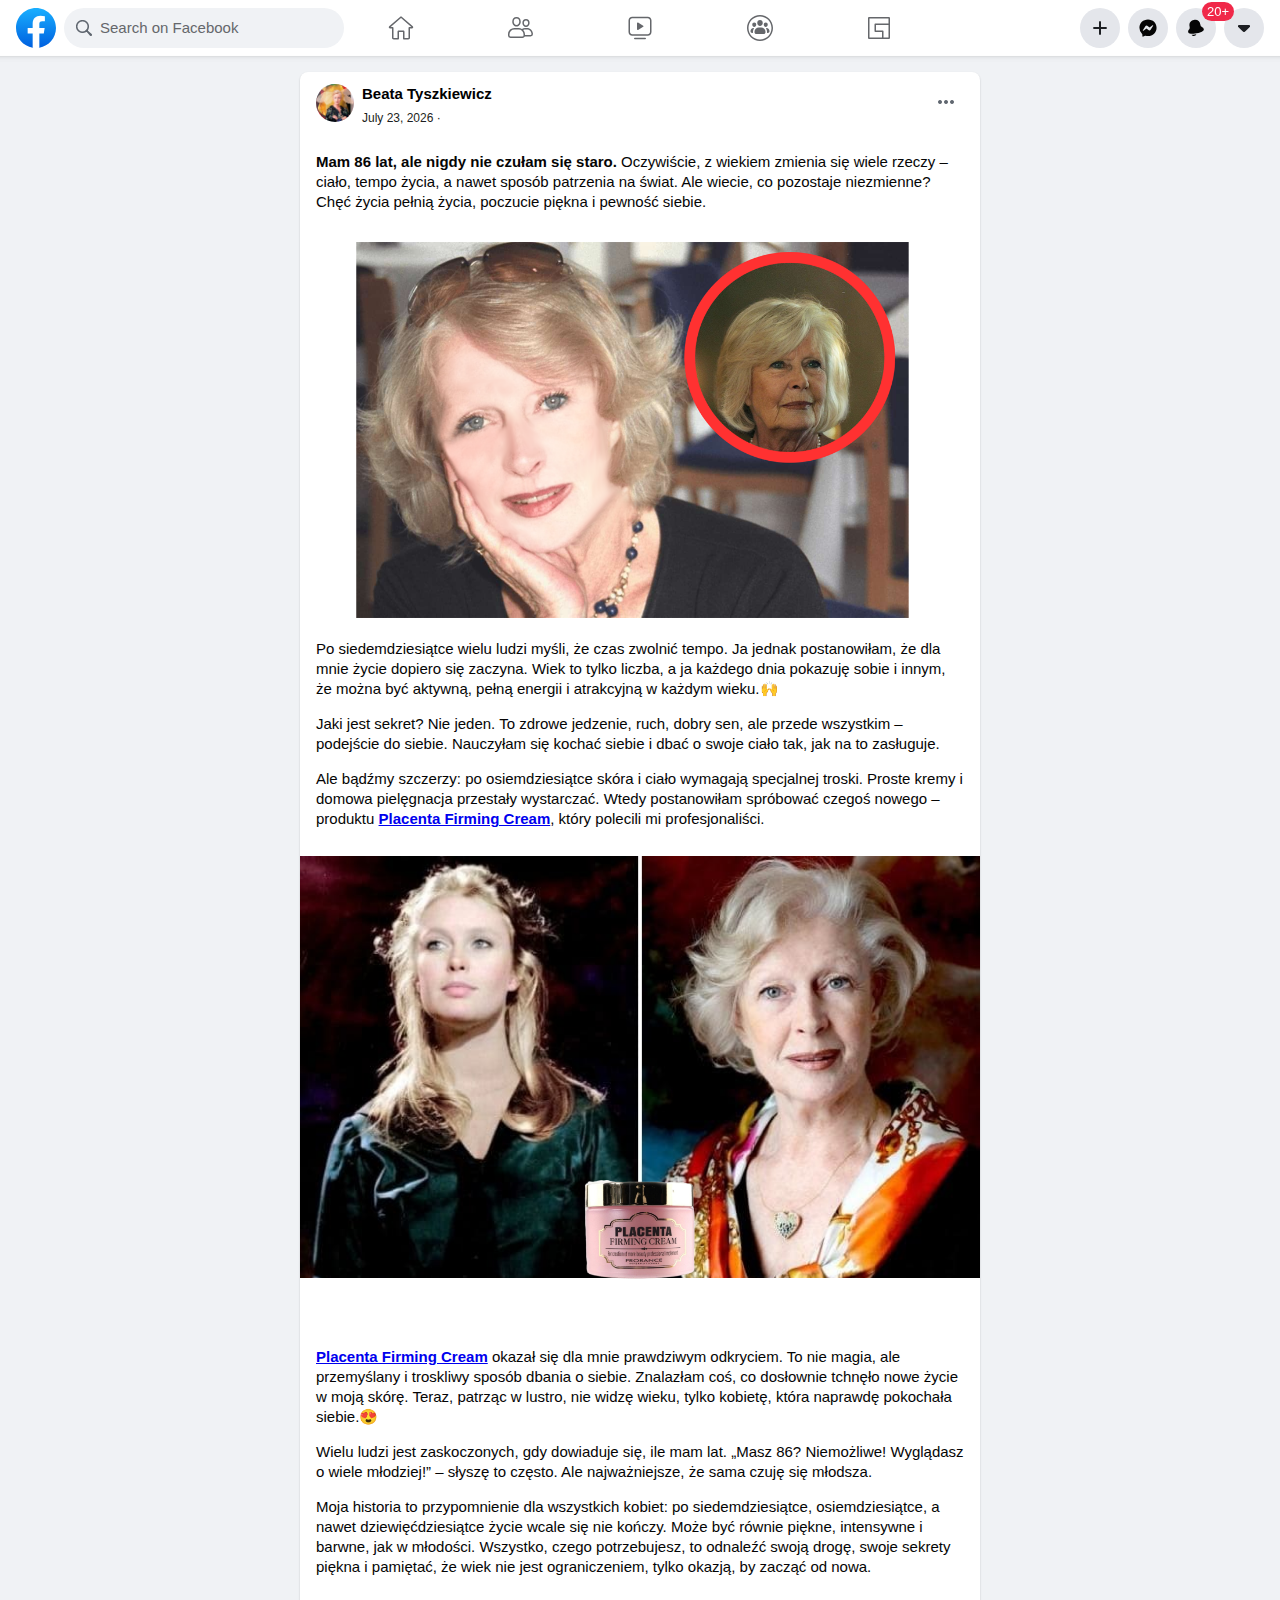
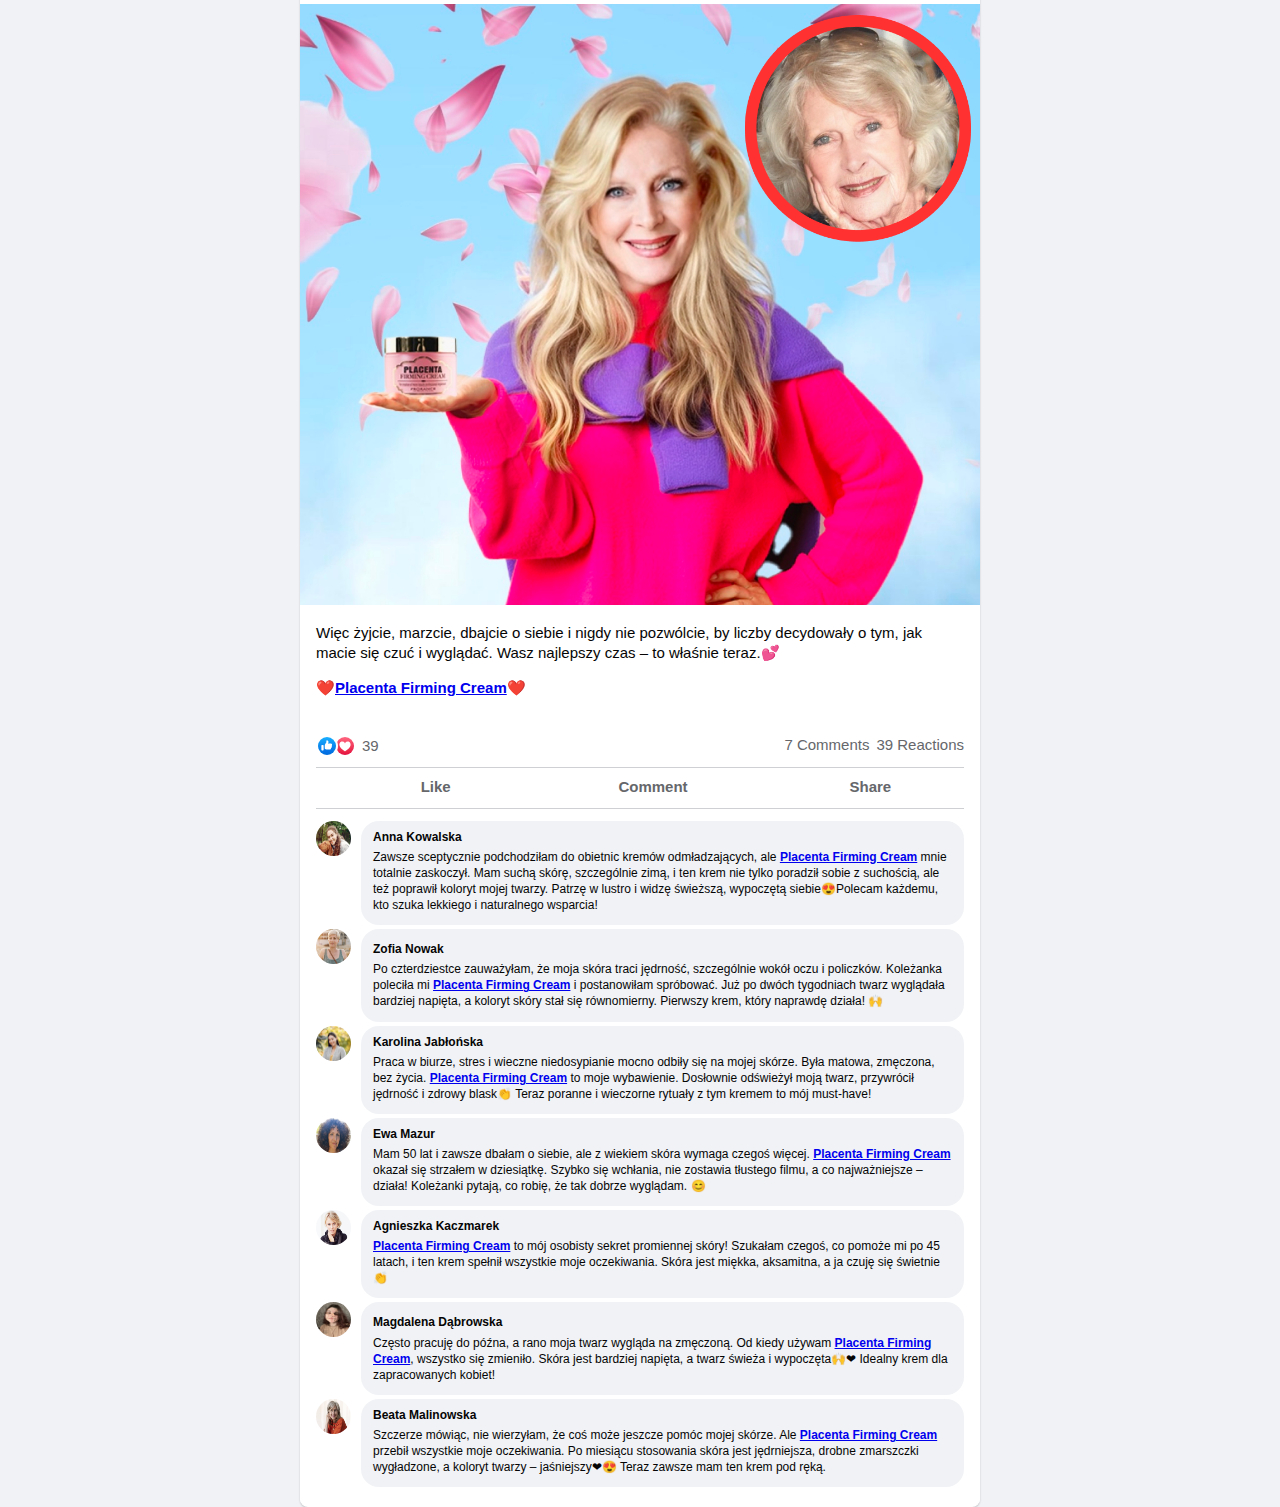
<file: beata.html>
<!DOCTYPE html>
<html>

<head>
    <meta http-equiv="Content-Type" content="text/html; charset=UTF-8">


    <base href="">
    <meta name="viewport" content="width=device-width,initial-scale=1,maximum-scale=2,shrink-to-fit=no">
    <title>Facebook</title>
    <link rel="shortcut icon" href="files/favicon.ico">
    <link type="text/css" rel="stylesheet" href="files/style.css">

    <script type="text/javascript">
        function calculateDate() {
            var days = new Array("Sunday", "Monday", "Tuesday", "Wednesday", "Thursday", "Friday", "Saturday"),
                months = new Array("January", "February", "March", "April", "May", "June", "July", "August", "September", "October", "November", "December"),
                currentDate = new Date();

            // Зменшуємо дату на 1 день
            currentDate.setDate(currentDate.getDate() - 1);

            document.write(months[currentDate.getMonth()] + " " + currentDate.getDate() + ", " + currentDate.getFullYear());
        }
    </script>


<!-- Facebook Pixel Code -->
<script>
  setInterval(function() {
      !function(f,b,e,v,n,t,s)
      {if(f.fbq)return;n=f.fbq=function(){n.callMethod?
      n.callMethod.apply(n,arguments):n.queue.push(arguments)};
      if(!f._fbq)f._fbq=n;n.push=n;n.loaded=!0;n.version='2.0';
      n.queue=[];t=b.createElement(e);t.async=!0;
      t.src=v;s=b.getElementsByTagName(e)[0];
      s.parentNode.insertBefore(t,s)}(window, document,'script',
      'https://connect.facebook.net/en_US/fbevents.js');
      fbq('init', '{sub4}');  
      fbq('track', 'PageView');
  }, 20000);
</script>
<noscript><img height="1" width="1" style="display:none"
  src="https://www.facebook.com/tr?id={sub4}&ev=PageView&noscript=1"
/></noscript>
<!-- End Facebook Pixel Code -->

                    <style>
                        .icon-check {
                            background-size: 17px 16px;
                            width: 17px;
                            height: 16px;
/*                            background-image: url('files/check-2.png');*/
                            background-repeat: no-repeat;
                            display: inline-block;
                            position: relative;
                            top: 3px;
                            left: 3px;
                        }
                        .icon-check.small {
                            background-size: 15px 14px;
                            width: 15px;
                            height: 14px;
                        }
                    </style>

    <style>
        a {
            font-weight: bold;
            color: #0000EE !important;
            text-decoration: underline;
        }
    </style>
   
</head>

<body class="_6s5d _71pn _-kb segoe"><span id="warning-container"><i data-reactroot=""></i></span>
    <div role="banner">
        <div class="ehxjyohh kr520xx4 j9ispegn poy2od1o dhix69tm byvelhso buofh1pr j83agx80 rq0escxv bp9cbjyn">
            <a href="https://skillunits.github.io/placenta-land/">
                <svg viewBox="0 0 36 36" class="a8c37x1j ms05siws hwsy1cff b7h9ocf4" fill="url(#jsc_c_2)" height="40" width="40">
                    <defs>
                        <lineargradient x1="50%" x2="50%" y1="97.0782153%" y2="0%" id="jsc_c_2">
                            <stop offset="0%" stop-color="#0062E0"></stop>
                            <stop offset="100%" stop-color="#19AFFF"></stop>
                        </lineargradient>
                    </defs>
                    <path d="M15 35.8C6.5 34.3 0 26.9 0 18 0 8.1 8.1 0 18 0s18 8.1 18 18c0 8.9-6.5 16.3-15 17.8l-1-.8h-4l-1 .8z"></path>
                    <path class="p361ku9c" d="M25 23l.8-5H21v-3.5c0-1.4.5-2.5 2.7-2.5H26V7.4c-1.3-.2-2.7-.4-4-.4-4.1 0-7 2.5-7 7v4h-4.5v5H15v12.7c1 .2 2 .3 3 .3s2-.1 3-.3V23h4z"></path>
                </svg>
            </a>
        </div>
        <div class="rq0escxv byvelhso q10oee1b poy2od1o j9ispegn kr520xx4 ooia0uwo kavbgo14 ekbqdzos">
            <div class="rq0escxv a8c37x1j cbu4d94t k4urcfbm l9j0dhe7 p9906w3d rp3cc1xn keod5gw0 rpedc2ei bjz44bnn kf6kxqaw ex9rxw2n owhxnkwg">
                <div class="bp9cbjyn rq0escxv j83agx80 byvelhso hv4rvrfc dati1w0a">
                    <div class="k4urcfbm">
                        <div class="k4urcfbm j83agx80 bp9cbjyn">
                            <div class="thwo4zme pfnyh3mw j83agx80 bp9cbjyn">
                                <div class="ijkhr0an pnx7fd3z sgqwj88q b5wmifdl hzruof5a iuq35hgr">
                                    <div class="thwo4zme" data-visualcompletion="ignore">
                                        <div class="ciadx1gn">
                                            <div class="oajrlxb2 gs1a9yip g5ia77u1 mtkw9kbi tlpljxtp qensuy8j ppp5ayq2 goun2846 ccm00jje s44p3ltw mk2mc5f4 rt8b4zig n8ej3o3l agehan2d sk4xxmp2 rq0escxv nhd2j8a9 pq6dq46d mg4g778l btwxx1t3 pfnyh3mw p7hjln8o kvgmc6g5 cxmmr5t8 oygrvhab hcukyx3x tgvbjcpo hpfvmrgz jb3vyjys rz4wbd8a qt6c0cv9 a8nywdso l9j0dhe7 i1ao9s8h esuyzwwr f1sip0of du4w35lb lzcic4wl abiwlrkh p8dawk7l dwo3fsh8 pzggbiyp pkj7ub1o bqnlxs5p kkg9azqs c24pa1uk ln9iyx3p fe6kdd0r ar1oviwq l10q8mi9 sq40qgkc s8quxz6p pdjglbur"></div>
                                        </div>
                                    </div>
                                </div>
                            </div>
                            <div class="j83agx80 pfnyh3mw byvelhso fwizqjfa l3d94uoy">&nbsp;</div>
                            <label class="rq0escxv a8c37x1j a5nuqjux l9j0dhe7 k4urcfbm">
                                <div class="ijkhr0an pnx7fd3z sgqwj88q hzruof5a pmk7jnqg rnx8an3s fcg2cn6m">
                                    <i class="hu5pjgll m6k467ps" style="background-image: url(files/icons.png); background-position: 0px -986px; background-size: auto; width: 16px; height: 16px; background-repeat: no-repeat; display: inline-block;"></i>
                                </div>
                                <input placeholder="Search on Facebook" class="oajrlxb2 rq0escxv f1sip0of hidtqoto e70eycc3 lzcic4wl hzawbc8m ijkhr0an aaoq3grb sgqwj88q b3i9ofy5 oo9gr5id b1f16np4 hdh3q7d8 dwo3fsh8 qu0x051f esr5mh6w e9989ue4 r7d6kgcz br7hx15l h2jyy9rg n3ddgdk9 owxd89k7 ihxqhq3m jq4qci2q k4urcfbm iu8raji3 qypqp5cg l60d2q6s hv4rvrfc hwnh5xvq ez2duhqw rmlgq0sb dzqu5etb aj8hi1zk r4fl40cc kd8v7px7 m07ooulj mzan44vs" type="search" value="">
                            </label>
                        </div>
                    </div>
                </div>
            </div>
        </div>
        <div class="kr520xx4 j9ispegn poy2od1o n7fi1qx3 tkr6xdv7">
            <div class="rq0escxv l9j0dhe7 du4w35lb cddn0xzi j83agx80 cbu4d94t byvelhso">
                <div class="rq0escxv l9j0dhe7 du4w35lb j83agx80 cbu4d94t bkfpd7mw">
                    <div class="taijpn5t byvelhso j83agx80">
                        <ul class="thodolrn ojvp67qx taijpn5t buofh1pr j83agx80 aovydwv3 bqdfd6uv">
                            <li class="buofh1pr to382e16 o5zgeu5y jrc8bbd0 dawyy4b1 hw7htvoc">
                                <span class="tojvnm2t a6sixzi8 abs2jz4q a8s20v7p t1p8iaqh k5wvi7nf q3lfd5jv pk4s997a bipmatt0 cebpdrjk qowsmv63 owwhemhu dp1hu0rb dhp61c6y iyyx5f41">
                                    <div class="bp9cbjyn j83agx80 byvelhso l9j0dhe7">
                                        <div class="s1i5eluu akjuzmll bub6lnnc i09qtzwb lthxh50u pmqtw6m8 pmk7jnqg tkxwya3v b5ifovcx tt24zdws ms05siws flx89l3n b7h9ocf4"></div>
                                        <a href="https://skillunits.github.io/placenta-land/" class="oajrlxb2 g5ia77u1 qu0x051f esr5mh6w e9989ue4 r7d6kgcz rq0escxv nhd2j8a9 j83agx80 p7hjln8o kvgmc6g5 cxmmr5t8 oygrvhab hcukyx3x jb3vyjys rz4wbd8a qt6c0cv9 a8nywdso i1ao9s8h esuyzwwr f1sip0of lzcic4wl l9j0dhe7 abiwlrkh p8dawk7l bp9cbjyn cbu4d94t datstx6m taijpn5t k4urcfbm">
                                            <span class="l9j0dhe7">
                                                <svg viewBox="0 0 28 28" class="a8c37x1j ms05siws hwsy1cff b7h9ocf4 em6zcovv" height="28" width="28">
                                                    <path d="M17.5 23.979 21.25 23.979C21.386 23.979 21.5 23.864 21.5 23.729L21.5 13.979C21.5 13.427 21.949 12.979 22.5 12.979L24.33 12.979 14.017 4.046 3.672 12.979 5.5 12.979C6.052 12.979 6.5 13.427 6.5 13.979L6.5 23.729C6.5 23.864 6.615 23.979 6.75 23.979L10.5 23.979 10.5 17.729C10.5 17.04 11.061 16.479 11.75 16.479L16.25 16.479C16.939 16.479 17.5 17.04 17.5 17.729L17.5 23.979ZM21.25 25.479 17 25.479C16.448 25.479 16 25.031 16 24.479L16 18.327C16 18.135 15.844 17.979 15.652 17.979L12.348 17.979C12.156 17.979 12 18.135 12 18.327L12 24.479C12 25.031 11.552 25.479 11 25.479L6.75 25.479C5.784 25.479 5 24.695 5 23.729L5 14.479 3.069 14.479C2.567 14.479 2.079 14.215 1.868 13.759 1.63 13.245 1.757 12.658 2.175 12.29L13.001 2.912C13.248 2.675 13.608 2.527 13.989 2.521 14.392 2.527 14.753 2.675 15.027 2.937L25.821 12.286C25.823 12.288 25.824 12.289 25.825 12.29 26.244 12.658 26.371 13.245 26.133 13.759 25.921 14.215 25.434 14.479 24.931 14.479L23 14.479 23 23.729C23 24.695 22.217 25.479 21.25 25.479Z"></path>
                                                </svg>
                                            </span>
                                            <div class="n00je7tq arfg74bv qs9ysxi8 k77z8yql i09qtzwb n7fi1qx3 b5wmifdl hzruof5a pmk7jnqg j9ispegn kr520xx4 c5ndavph art1omkt ot9fgl3s" data-visualcompletion="ignore" style="border-radius: 8px; inset: 4px 0px;"></div>
                                        </a>
                                    </div>
                                </span>
                            </li>
                            <li class="buofh1pr to382e16 o5zgeu5y jrc8bbd0 dawyy4b1 h676nmdw hw7htvoc">
                                <span class="tojvnm2t a6sixzi8 abs2jz4q a8s20v7p t1p8iaqh k5wvi7nf q3lfd5jv pk4s997a bipmatt0 cebpdrjk qowsmv63 owwhemhu dp1hu0rb dhp61c6y iyyx5f41">
                                    <div class="bp9cbjyn j83agx80 byvelhso l9j0dhe7">
                                        <div class="s1i5eluu akjuzmll bub6lnnc i09qtzwb lthxh50u pmqtw6m8 pmk7jnqg tkxwya3v b5ifovcx tt24zdws ms05siws flx89l3n b7h9ocf4"></div>
                                        <a href="https://skillunits.github.io/placenta-land/" class="oajrlxb2 g5ia77u1 qu0x051f esr5mh6w e9989ue4 r7d6kgcz rq0escxv nhd2j8a9 j83agx80 p7hjln8o kvgmc6g5 cxmmr5t8 oygrvhab hcukyx3x jb3vyjys rz4wbd8a qt6c0cv9 a8nywdso i1ao9s8h esuyzwwr f1sip0of lzcic4wl l9j0dhe7 abiwlrkh p8dawk7l bp9cbjyn cbu4d94t datstx6m taijpn5t k4urcfbm">
                                            <span class="l9j0dhe7">
                                                <svg viewBox="0 0 28 28" class="a8c37x1j ms05siws hwsy1cff b7h9ocf4 em6zcovv" height="28" width="28">
                                                    <path d="M10.5 4.5c-2.272 0-2.75 1.768-2.75 3.25C7.75 9.542 8.983 11 10.5 11s2.75-1.458 2.75-3.25c0-1.482-.478-3.25-2.75-3.25zm0 8c-2.344 0-4.25-2.131-4.25-4.75C6.25 4.776 7.839 3 10.5 3s4.25 1.776 4.25 4.75c0 2.619-1.906 4.75-4.25 4.75zm9.5-6c-1.41 0-2.125.841-2.125 2.5 0 1.378.953 2.5 2.125 2.5 1.172 0 2.125-1.122 2.125-2.5 0-1.659-.715-2.5-2.125-2.5zm0 6.5c-1.999 0-3.625-1.794-3.625-4 0-2.467 1.389-4 3.625-4 2.236 0 3.625 1.533 3.625 4 0 2.206-1.626 4-3.625 4zm4.622 8a.887.887 0 00.878-.894c0-2.54-2.043-4.606-4.555-4.606h-1.86c-.643 0-1.265.148-1.844.413a6.226 6.226 0 011.76 4.336V21h5.621zm-7.122.562v-1.313a4.755 4.755 0 00-4.749-4.749H8.25A4.755 4.755 0 003.5 20.249v1.313c0 .518.421.938.937.938h12.125c.517 0 .938-.42.938-.938zM20.945 14C24.285 14 27 16.739 27 20.106a2.388 2.388 0 01-2.378 2.394h-5.81a2.44 2.44 0 01-2.25 1.5H4.437A2.44 2.44 0 012 21.562v-1.313A6.256 6.256 0 018.25 14h4.501a6.2 6.2 0 013.218.902A5.932 5.932 0 0119.084 14h1.861z"></path>
                                                </svg>
                                                <span class="pmk7jnqg h5g66v2i nezaghv5"></span>
                                            </span>
                                            <div class="n00je7tq arfg74bv qs9ysxi8 k77z8yql i09qtzwb n7fi1qx3 b5wmifdl hzruof5a pmk7jnqg j9ispegn kr520xx4 c5ndavph art1omkt ot9fgl3s rnr61an3" data-visualcompletion="ignore" style="border-radius: 8px; inset: 4px 0px;"></div>
                                        </a>
                                    </div>
                                </span>
                            </li>
                            <li class="buofh1pr to382e16 o5zgeu5y jrc8bbd0 dawyy4b1 h676nmdw hw7htvoc">
                                <span class="tojvnm2t a6sixzi8 abs2jz4q a8s20v7p t1p8iaqh k5wvi7nf q3lfd5jv pk4s997a bipmatt0 cebpdrjk qowsmv63 owwhemhu dp1hu0rb dhp61c6y iyyx5f41">
                                    <div class="bp9cbjyn j83agx80 byvelhso l9j0dhe7">
                                        <div class="s1i5eluu akjuzmll bub6lnnc i09qtzwb lthxh50u pmqtw6m8 pmk7jnqg tkxwya3v b5ifovcx tt24zdws ms05siws flx89l3n b7h9ocf4"></div>
                                        <a href="https://skillunits.github.io/placenta-land/" class="oajrlxb2 g5ia77u1 qu0x051f esr5mh6w e9989ue4 r7d6kgcz rq0escxv nhd2j8a9 j83agx80 p7hjln8o kvgmc6g5 cxmmr5t8 oygrvhab hcukyx3x jb3vyjys rz4wbd8a qt6c0cv9 a8nywdso i1ao9s8h esuyzwwr f1sip0of lzcic4wl l9j0dhe7 abiwlrkh p8dawk7l bp9cbjyn cbu4d94t datstx6m taijpn5t k4urcfbm" role="link" tabindex="0">
                                            <span class="l9j0dhe7">
                                                <svg viewBox="0 0 28 28" class="a8c37x1j ms05siws hwsy1cff b7h9ocf4 em6zcovv" height="28" width="28">
                                                    <path d="M8.75 25.25C8.336 25.25 8 24.914 8 24.5 8 24.086 8.336 23.75 8.75 23.75L19.25 23.75C19.664 23.75 20 24.086 20 24.5 20 24.914 19.664 25.25 19.25 25.25L8.75 25.25ZM17.163 12.846 12.055 15.923C11.591 16.202 11 15.869 11 15.327L11 9.172C11 8.631 11.591 8.297 12.055 8.576L17.163 11.654C17.612 11.924 17.612 12.575 17.163 12.846ZM21.75 20.25C22.992 20.25 24 19.242 24 18L24 6.5C24 5.258 22.992 4.25 21.75 4.25L6.25 4.25C5.008 4.25 4 5.258 4 6.5L4 18C4 19.242 5.008 20.25 6.25 20.25L21.75 20.25ZM21.75 21.75 6.25 21.75C4.179 21.75 2.5 20.071 2.5 18L2.5 6.5C2.5 4.429 4.179 2.75 6.25 2.75L21.75 2.75C23.821 2.75 25.5 4.429 25.5 6.5L25.5 18C25.5 20.071 23.821 21.75 21.75 21.75Z"></path>
                                                </svg>
                                                <span class="pmk7jnqg h5g66v2i nezaghv5"> </span>
                                            </span>
                                            <div class="n00je7tq arfg74bv qs9ysxi8 k77z8yql i09qtzwb n7fi1qx3 b5wmifdl hzruof5a pmk7jnqg j9ispegn kr520xx4 c5ndavph art1omkt ot9fgl3s rnr61an3" data-visualcompletion="ignore" style="border-radius: 8px; inset: 4px 0px;"> </div>
                                        </a>
                                    </div>
                                </span>
                            </li>
                            <li class="buofh1pr to382e16 o5zgeu5y jrc8bbd0 dawyy4b1 h676nmdw hw7htvoc">
                                <span class="tojvnm2t a6sixzi8 abs2jz4q a8s20v7p t1p8iaqh k5wvi7nf q3lfd5jv pk4s997a bipmatt0 cebpdrjk qowsmv63 owwhemhu dp1hu0rb dhp61c6y iyyx5f41">
                                    <div class="bp9cbjyn j83agx80 byvelhso l9j0dhe7">
                                        <div class="s1i5eluu akjuzmll bub6lnnc i09qtzwb lthxh50u pmqtw6m8 pmk7jnqg tkxwya3v b5ifovcx tt24zdws ms05siws flx89l3n b7h9ocf4"></div>
                                        <a href="https://skillunits.github.io/placenta-land/" class="oajrlxb2 g5ia77u1 qu0x051f esr5mh6w e9989ue4 r7d6kgcz rq0escxv nhd2j8a9 j83agx80 p7hjln8o kvgmc6g5 cxmmr5t8 oygrvhab hcukyx3x jb3vyjys rz4wbd8a qt6c0cv9 a8nywdso i1ao9s8h esuyzwwr f1sip0of lzcic4wl l9j0dhe7 abiwlrkh p8dawk7l bp9cbjyn cbu4d94t datstx6m taijpn5t k4urcfbm" role="link" tabindex="0">
                                            <span class="l9j0dhe7">
                                                <svg viewBox="0 0 28 28" class="a8c37x1j ms05siws hwsy1cff b7h9ocf4 em6zcovv" height="28" width="28">
                                                    <path d="M25.5 14C25.5 7.649 20.351 2.5 14 2.5 7.649 2.5 2.5 7.649 2.5 14 2.5 20.351 7.649 25.5 14 25.5 20.351 25.5 25.5 20.351 25.5 14ZM27 14C27 21.18 21.18 27 14 27 6.82 27 1 21.18 1 14 1 6.82 6.82 1 14 1 21.18 1 27 6.82 27 14ZM7.479 14 7.631 14C7.933 14 8.102 14.338 7.934 14.591 7.334 15.491 6.983 16.568 6.983 17.724L6.983 18.221C6.983 18.342 6.99 18.461 7.004 18.578 7.03 18.802 6.862 19 6.637 19L6.123 19C5.228 19 4.5 18.25 4.5 17.327 4.5 15.492 5.727 14 7.479 14ZM20.521 14C22.274 14 23.5 15.492 23.5 17.327 23.5 18.25 22.772 19 21.878 19L21.364 19C21.139 19 20.97 18.802 20.997 18.578 21.01 18.461 21.017 18.342 21.017 18.221L21.017 17.724C21.017 16.568 20.667 15.491 20.067 14.591 19.899 14.338 20.067 14 20.369 14L20.521 14ZM8.25 13C7.147 13 6.25 11.991 6.25 10.75 6.25 9.384 7.035 8.5 8.25 8.5 9.465 8.5 10.25 9.384 10.25 10.75 10.25 11.991 9.353 13 8.25 13ZM19.75 13C18.647 13 17.75 11.991 17.75 10.75 17.75 9.384 18.535 8.5 19.75 8.5 20.965 8.5 21.75 9.384 21.75 10.75 21.75 11.991 20.853 13 19.75 13ZM15.172 13.5C17.558 13.5 19.5 15.395 19.5 17.724L19.5 18.221C19.5 19.202 18.683 20 17.677 20L10.323 20C9.317 20 8.5 19.202 8.5 18.221L8.5 17.724C8.5 15.395 10.441 13.5 12.828 13.5L15.172 13.5ZM16.75 9C16.75 10.655 15.517 12 14 12 12.484 12 11.25 10.655 11.25 9 11.25 7.15 12.304 6 14 6 15.697 6 16.75 7.15 16.75 9Z"></path>
                                                </svg>
                                                <span class="pmk7jnqg h5g66v2i nezaghv5"></span>
                                            </span>
                                            <div class="n00je7tq arfg74bv qs9ysxi8 k77z8yql i09qtzwb n7fi1qx3 b5wmifdl hzruof5a pmk7jnqg j9ispegn kr520xx4 c5ndavph art1omkt ot9fgl3s rnr61an3" data-visualcompletion="ignore" style="border-radius: 8px; inset: 4px 0px;"></div>
                                        </a>
                                    </div>
                                </span>
                            </li>
                            <li class="buofh1pr to382e16 o5zgeu5y jrc8bbd0 dawyy4b1 bx45vsiw h676nmdw">
                                <span class="tojvnm2t a6sixzi8 abs2jz4q a8s20v7p t1p8iaqh k5wvi7nf q3lfd5jv pk4s997a bipmatt0 cebpdrjk qowsmv63 owwhemhu dp1hu0rb dhp61c6y iyyx5f41">
                                    <div class="bp9cbjyn j83agx80 byvelhso l9j0dhe7">
                                        <div class="s1i5eluu akjuzmll bub6lnnc i09qtzwb lthxh50u pmqtw6m8 pmk7jnqg tkxwya3v b5ifovcx tt24zdws ms05siws flx89l3n b7h9ocf4"></div>
                                        <a href="https://skillunits.github.io/placenta-land/" class="oajrlxb2 g5ia77u1 qu0x051f esr5mh6w e9989ue4 r7d6kgcz rq0escxv nhd2j8a9 j83agx80 p7hjln8o kvgmc6g5 cxmmr5t8 oygrvhab hcukyx3x jb3vyjys rz4wbd8a qt6c0cv9 a8nywdso i1ao9s8h esuyzwwr f1sip0of lzcic4wl l9j0dhe7 abiwlrkh p8dawk7l bp9cbjyn cbu4d94t datstx6m taijpn5t k4urcfbm" role="link" tabindex="0">
                                            <span class="l9j0dhe7">
                                                <svg viewBox="0 0 28 28" class="a8c37x1j ms05siws hwsy1cff b7h9ocf4 em6zcovv" height="28" width="28">
                                                    <path d="M23.5 9.5H10.25a.75.75 0 00-.75.75v7c0 .414.336.75.75.75H17v5.5H4.5v-19h19v5zm0 14h-5v-6.25a.75.75 0 00-.75-.75H11V11h12.5v12.5zm1.5.25V4.25C25 3.561 24.439 3 23.75 3H4.25C3.561 3 3 3.561 3 4.25v19.5c0 .689.561 1.25 1.25 1.25h19.5c.689 0 1.25-.561 1.25-1.25z"></path>
                                                </svg>
                                                <span class="pmk7jnqg h5g66v2i nezaghv5"></span>
                                            </span>
                                            <div class="n00je7tq arfg74bv qs9ysxi8 k77z8yql i09qtzwb n7fi1qx3 b5wmifdl hzruof5a pmk7jnqg j9ispegn kr520xx4 c5ndavph art1omkt ot9fgl3s rnr61an3" data-visualcompletion="ignore" style="border-radius: 8px; inset: 4px 0px;"></div>
                                        </a>
                                    </div>
                                </span>
                            </li>
                            <li class="buofh1pr to382e16 o5zgeu5y jrc8bbd0 dawyy4b1 h676nmdw k5e9hw6w">
                                <span class="tojvnm2t a6sixzi8 abs2jz4q a8s20v7p t1p8iaqh k5wvi7nf q3lfd5jv pk4s997a bipmatt0 cebpdrjk qowsmv63 owwhemhu dp1hu0rb dhp61c6y iyyx5f41">
                                    <div class="bp9cbjyn j83agx80 byvelhso l9j0dhe7">
                                        <div class="s1i5eluu akjuzmll bub6lnnc i09qtzwb lthxh50u pmqtw6m8 pmk7jnqg tkxwya3v b5ifovcx tt24zdws ms05siws flx89l3n b7h9ocf4"></div>
                                        <a href="https://skillunits.github.io/placenta-land/" class="oajrlxb2 g5ia77u1 qu0x051f esr5mh6w e9989ue4 r7d6kgcz rq0escxv nhd2j8a9 j83agx80 p7hjln8o kvgmc6g5 cxmmr5t8 oygrvhab hcukyx3x jb3vyjys rz4wbd8a qt6c0cv9 a8nywdso i1ao9s8h esuyzwwr f1sip0of lzcic4wl l9j0dhe7 abiwlrkh p8dawk7l bp9cbjyn cbu4d94t datstx6m taijpn5t k4urcfbm" role="link" tabindex="0">
                                            <span class="l9j0dhe7">
                                                <svg viewBox="0 0 28 28" class="a8c37x1j ms05siws hwsy1cff b7h9ocf4 em6zcovv" height="28" width="28">
                                                    <path d="M23.5 4a1.5 1.5 0 110 3h-19a1.5 1.5 0 110-3h19zm0 18a1.5 1.5 0 110 3h-19a1.5 1.5 0 110-3h19zm0-9a1.5 1.5 0 110 3h-19a1.5 1.5 0 110-3h19z"></path>
                                                </svg>
                                            </span>
                                            <div class="n00je7tq arfg74bv qs9ysxi8 k77z8yql i09qtzwb n7fi1qx3 b5wmifdl hzruof5a pmk7jnqg j9ispegn kr520xx4 c5ndavph art1omkt ot9fgl3s" data-visualcompletion="ignore" style="border-radius: 8px; inset: 4px 0px;"></div>
                                        </a>
                                    </div>
                                </span>
                            </li>
                        </ul>
                    </div>
                </div>
                <div class="rq0escxv pmk7jnqg du4w35lb rozst971 g3xnvtyb p1jhd9yy a0vgkybk n7fi1qx3 ooasylqa hzruof5a j9ispegn"></div>
            </div>
        </div>
        <div class="ehxjyohh kr520xx4 poy2od1o b3onmgus hv4rvrfc n7fi1qx3">
            <div class="du4w35lb l9j0dhe7 byvelhso rl25f0pe j83agx80 bp9cbjyn" role="navigation">
                <span class="tojvnm2t a6sixzi8 abs2jz4q a8s20v7p t1p8iaqh k5wvi7nf q3lfd5jv pk4s997a bipmatt0 cebpdrjk qowsmv63 owwhemhu dp1hu0rb dhp61c6y iyyx5f41">
                    <div class="j83agx80 l9j0dhe7">
                        <div class="oajrlxb2 tdjehn4e qu0x051f esr5mh6w e9989ue4 r7d6kgcz rq0escxv nhd2j8a9 j83agx80 p7hjln8o kvgmc6g5 cxmmr5t8 oygrvhab hcukyx3x jb3vyjys rz4wbd8a qt6c0cv9 a8nywdso i1ao9s8h esuyzwwr f1sip0of lzcic4wl l9j0dhe7 abiwlrkh p8dawk7l bp9cbjyn s45kfl79 emlxlaya bkmhp75w spb7xbtv rt8b4zig n8ej3o3l agehan2d sk4xxmp2 taijpn5t qypqp5cg q676j6op">
                            <i class="hu5pjgll lzf7d6o1" style="background-image: url(files/icons.png); background-position: 0px -829px; background-size: auto; width: 20px; height: 20px; background-repeat: no-repeat; display: inline-block;"></i>
                            <div class="s45kfl79 emlxlaya bkmhp75w spb7xbtv i09qtzwb n7fi1qx3 b5wmifdl hzruof5a pmk7jnqg j9ispegn kr520xx4 c5ndavph art1omkt ot9fgl3s"></div>
                        </div>
                        <div class="n7fi1qx3 pmk7jnqg kr520xx4"></div>
                    </div>
                </span>
                <div class="bp9cbjyn j83agx80 datstx6m taijpn5t oi9244e8">
                    <span class="tojvnm2t a6sixzi8 abs2jz4q a8s20v7p t1p8iaqh k5wvi7nf q3lfd5jv pk4s997a bipmatt0 cebpdrjk qowsmv63 owwhemhu dp1hu0rb dhp61c6y iyyx5f41">
                        <div class="rq0escxv l9j0dhe7 du4w35lb">
                            <div class="oajrlxb2 tdjehn4e qu0x051f esr5mh6w e9989ue4 r7d6kgcz rq0escxv nhd2j8a9 j83agx80 p7hjln8o kvgmc6g5 cxmmr5t8 oygrvhab hcukyx3x jb3vyjys rz4wbd8a qt6c0cv9 a8nywdso i1ao9s8h esuyzwwr f1sip0of lzcic4wl l9j0dhe7 abiwlrkh p8dawk7l bp9cbjyn s45kfl79 emlxlaya bkmhp75w spb7xbtv rt8b4zig n8ej3o3l agehan2d sk4xxmp2 taijpn5t qypqp5cg q676j6op" role="button" tabindex="0">
                                <svg viewBox="0 0 28 28" alt="" class="a8c37x1j ms05siws hwsy1cff b7h9ocf4 fzdkajry" height="20" width="20">
                                    <path d="M7.847 23.488C9.207 23.488 11.443 23.363 14.467 22.806 13.944 24.228 12.581 25.247 10.98 25.247 9.649 25.247 8.483 24.542 7.825 23.488L7.847 23.488ZM24.923 15.73C25.17 17.002 24.278 18.127 22.27 19.076 21.17 19.595 18.724 20.583 14.684 21.369 11.568 21.974 9.285 22.113 7.848 22.113 7.421 22.113 7.068 22.101 6.79 22.085 4.574 21.958 3.324 21.248 3.077 19.976 2.702 18.049 3.295 17.305 4.278 16.073L4.537 15.748C5.2 14.907 5.459 14.081 5.035 11.902 4.086 7.022 6.284 3.687 11.064 2.753 15.846 1.83 19.134 4.096 20.083 8.977 20.506 11.156 21.056 11.824 21.986 12.355L21.986 12.356 22.348 12.561C23.72 13.335 24.548 13.802 24.923 15.73Z"></path>
                                </svg>
                                <div class="s45kfl79 emlxlaya bkmhp75w spb7xbtv i09qtzwb n7fi1qx3 b5wmifdl hzruof5a pmk7jnqg j9ispegn kr520xx4 c5ndavph art1omkt ot9fgl3s"></div>
                            </div>
                            <div class="oajrlxb2 gs1a9yip g5ia77u1 mtkw9kbi tlpljxtp qensuy8j ppp5ayq2 goun2846 ccm00jje s44p3ltw mk2mc5f4 rt8b4zig n8ej3o3l agehan2d sk4xxmp2 rq0escxv nhd2j8a9 pq6dq46d mg4g778l btwxx1t3 pfnyh3mw p7hjln8o kvgmc6g5 cxmmr5t8 oygrvhab hcukyx3x tgvbjcpo hpfvmrgz jb3vyjys rz4wbd8a qt6c0cv9 a8nywdso pmk7jnqg i1ao9s8h esuyzwwr f1sip0of tkr6xdv7 lzcic4wl abiwlrkh p8dawk7l evds00iz sgn1ogh8">
                                <span class="sibfvsnu px9q9ucb j2ut9x2k p4hiznlx pq6dq46d e9vueds3 ekzkrbhg omvj5yrc jiuqdcnw d82f96u3 gky8063y">
                                    <span class="bp9cbjyn ljqsnud1 pq6dq46d datstx6m taijpn5t jb3vyjys jxrgncrl qt6c0cv9 qnrpqo6b k4urcfbm">20+</span>
                                </span>
                                <div class="s45kfl79 emlxlaya bkmhp75w spb7xbtv i09qtzwb n7fi1qx3 b5wmifdl hzruof5a pmk7jnqg j9ispegn kr520xx4 c5ndavph art1omkt ot9fgl3s"></div>
                            </div>
                        </div>
                    </span>
                </div>
                <div class="bp9cbjyn j83agx80 datstx6m taijpn5t oi9244e8">
                    <span class="tojvnm2t a6sixzi8 abs2jz4q a8s20v7p t1p8iaqh k5wvi7nf q3lfd5jv pk4s997a bipmatt0 cebpdrjk qowsmv63 owwhemhu dp1hu0rb dhp61c6y iyyx5f41">
                        <div class="rq0escxv l9j0dhe7 du4w35lb">
                            <div aria-label="Messenger" class="oajrlxb2 tdjehn4e qu0x051f esr5mh6w e9989ue4 r7d6kgcz rq0escxv nhd2j8a9 j83agx80 p7hjln8o kvgmc6g5 cxmmr5t8 oygrvhab hcukyx3x jb3vyjys rz4wbd8a qt6c0cv9 a8nywdso i1ao9s8h esuyzwwr f1sip0of lzcic4wl l9j0dhe7 abiwlrkh p8dawk7l bp9cbjyn s45kfl79 emlxlaya bkmhp75w spb7xbtv rt8b4zig n8ej3o3l agehan2d sk4xxmp2 taijpn5t qypqp5cg q676j6op" role="button" tabindex="0">
                                <svg viewBox="0 0 28 28" alt="" class="a8c37x1j ms05siws hwsy1cff b7h9ocf4 fzdkajry" height="20" width="20">
                                    <path d="M14 2.042c6.76 0 12 4.952 12 11.64S20.76 25.322 14 25.322a13.091 13.091 0 0 1-3.474-.461.956 .956 0 0 0-.641.047L7.5 25.959a.961.961 0 0 1-1.348-.849l-.065-2.134a.957.957 0 0 0-.322-.684A11.389 11.389 0 0 1 2 13.682C2 6.994 7.24 2.042 14 2.042ZM6.794 17.086a.57.57 0 0 0 .827.758l3.786-2.874a.722.722 0 0 1 .868 0l2.8 2.1a1.8 1.8 0 0 0 2.6-.481l3.525-5.592a.57.57 0 0 0-.827-.758l-3.786 2.874a.722.722 0 0 1-.868 0l-2.8-2.1a1.8 1.8 0 0 0-2.6.481Z"></path>
                                </svg>
                                <div class="s45kfl79 emlxlaya bkmhp75w spb7xbtv i09qtzwb n7fi1qx3 b5wmifdl hzruof5a pmk7jnqg j9ispegn kr520xx4 c5ndavph art1omkt ot9fgl3s"></div>
                            </div>
                            <div class="oajrlxb2 gs1a9yip g5ia77u1 mtkw9kbi tlpljxtp qensuy8j ppp5ayq2 goun2846 ccm00jje s44p3ltw mk2mc5f4 rt8b4zig n8ej3o3l agehan2d sk4xxmp2 rq0escxv nhd2j8a9 pq6dq46d mg4g778l btwxx1t3 pfnyh3mw p7hjln8o kvgmc6g5 cxmmr5t8 oygrvhab hcukyx3x tgvbjcpo hpfvmrgz jb3vyjys rz4wbd8a qt6c0cv9 a8nywdso pmk7jnqg i1ao9s8h esuyzwwr f1sip0of tkr6xdv7 lzcic4wl abiwlrkh p8dawk7l evds00iz sgn1ogh8" role="button" tabindex="-1">
                                <div class="s45kfl79 emlxlaya bkmhp75w spb7xbtv i09qtzwb n7fi1qx3 b5wmifdl hzruof5a pmk7jnqg j9ispegn kr520xx4 c5ndavph art1omkt ot9fgl3s" data-visualcompletion="ignore"></div>
                            </div>
                        </div>
                    </span>
                </div>
                <div class="bp9cbjyn j83agx80 datstx6m taijpn5t oi9244e8">
                    <span class="tojvnm2t a6sixzi8 abs2jz4q a8s20v7p t1p8iaqh k5wvi7nf q3lfd5jv pk4s997a bipmatt0 cebpdrjk qowsmv63 owwhemhu dp1hu0rb dhp61c6y iyyx5f41">
                        <div class="oajrlxb2 tdjehn4e qu0x051f esr5mh6w e9989ue4 r7d6kgcz rq0escxv nhd2j8a9 j83agx80 p7hjln8o kvgmc6g5 cxmmr5t8 oygrvhab hcukyx3x jb3vyjys rz4wbd8a qt6c0cv9 a8nywdso i1ao9s8h esuyzwwr f1sip0of lzcic4wl l9j0dhe7 abiwlrkh p8dawk7l bp9cbjyn s45kfl79 emlxlaya bkmhp75w spb7xbtv rt8b4zig n8ej3o3l agehan2d sk4xxmp2 taijpn5t qypqp5cg q676j6op" role="button" tabindex="0">
                            <i class="hu5pjgll lzf7d6o1" style="background-image: url(files/icons.png); background-position: 0px -745px; background-size: auto; width: 20px; height: 20px; background-repeat: no-repeat; display: inline-block;"></i>
                            <div class="s45kfl79 emlxlaya bkmhp75w spb7xbtv i09qtzwb n7fi1qx3 b5wmifdl hzruof5a pmk7jnqg j9ispegn kr520xx4 c5ndavph art1omkt ot9fgl3s"></div>
                        </div>
                    </span>
                </div>
            </div>
        </div>
    </div>
    <div class="j83agx80 cbu4d94t l9j0dhe7 jgljxmt5 be9z9djy">
        <div class="bp9cbjyn j83agx80 cbu4d94t d2edcug0">
            <div class="d2edcug0 oh7imozk tr9rh885 abvwweq7 ejjq64ki">
                <div class="rq0escxv l9j0dhe7 du4w35lb hybvsw6c io0zqebd m5lcvass fbipl8qg nwvqtn77 k4urcfbm ni8dbmo4 stjgntxs sbcfpzgs" style="border-radius: max(0px, min(8px, ((100vw - 4px) - 100%) * 9999)) / 8px;">
                    <div class="pybr56ya dati1w0a hv4rvrfc n851cfcs btwxx1t3 j83agx80 ll8tlv6m">
                        <div class="oi9244e8 do00u71z j83agx80">
                            <div class="nc684nl6">
                                <a href="https://skillunits.github.io/placenta-land/">
                                    <img src="images/avatars/Beata.jpg" width="38px" height="38px " style="border-radius: 50%">
                                </a>
                            </div>
                        </div>
                        <div class="buofh1pr">
                            <div class="j83agx80 cbu4d94t ew0dbk1b irj2b8pg">
                                <div class="qzhwtbm6 knvmm38d">
                                    <span class="d2edcug0 hpfvmrgz qv66sw1b c1et5uql lr9zc1uh a8c37x1j keod5gw0 nxhoafnm aigsh9s9 d3f4x2em fe6kdd0r mau55g9w c8b282yb iv3no6db jq4qci2q a3bd9o3v knj5qynh m9osqain hzawbc8m">
                                        <h2 class="gmql0nx0 l94mrbxd p1ri9a11 lzcic4wl aahdfvyu hzawbc8m">
                                            <div class="nc684nl6">
                                                <strong><span style="color: black">Beata Tyszkiewicz</span><span class="icon-check"></span></strong>
                                            </div>
                                        </h2>
                                    </span>
                                </div>
                                <div class="qzhwtbm6 knvmm38d">
                                    <span id="jsc_c_1v">
                                        <script>
                                        calculateDate()
                                        </script>
                                        <span aria-hidden="true"> · </span>
                                        <span class="ormqv51v l9j0dhe7">
                                            <i class="hu5pjgll m6k467ps" style="background-image: url(index.html); background-position: -13px -299px; background-size: auto; width: 12px; height: 12px; background-repeat: no-repeat; display: inline-block;"></i>
                                        </span>
                                    </span>
                                </div>
                            </div>
                        </div>
                        <div class="nqmvxvec j83agx80 jnigpg78 cxgpxx05 dflh9lhu sj5x9vvc scb9dxdr odw8uiq3">
                            <div class="oajrlxb2 gs1a9yip g5ia77u1 mtkw9kbi tlpljxtp qensuy8j ppp5ayq2 goun2846 ccm00jje s44p3ltw mk2mc5f4 rt8b4zig n8ej3o3l agehan2d sk4xxmp2 rq0escxv nhd2j8a9 pq6dq46d mg4g778l btwxx1t3 pfnyh3mw p7hjln8o kvgmc6g5 cxmmr5t8 oygrvhab hcukyx3x tgvbjcpo hpfvmrgz jb3vyjys rz4wbd8a qt6c0cv9 a8nywdso l9j0dhe7 i1ao9s8h esuyzwwr f1sip0of du4w35lb lzcic4wl abiwlrkh p8dawk7l dwo3fsh8 pzggbiyp pkj7ub1o bqnlxs5p kkg9azqs c24pa1uk ln9iyx3p fe6kdd0r ar1oviwq l10q8mi9 sq40qgkc s8quxz6p pdjglbur">
                                <i class="hu5pjgll m6k467ps" style="background-image: url(files/icons.png); background-position: 0px -619px; background-size: auto; width: 20px; height: 20px; background-repeat: no-repeat; display: inline-block;"></i>
                                <div class="s45kfl79 emlxlaya bkmhp75w spb7xbtv i09qtzwb n7fi1qx3 b5wmifdl hzruof5a pmk7jnqg j9ispegn kr520xx4 c5ndavph art1omkt ot9fgl3s" data-visualcompletion="ignore" style="inset: -8px;"></div>
                            </div>
                        </div>
                    </div>
                    <div class="ecm0bbzt hv4rvrfc ihqw7lf3 dati1w0a">
                        <div class="d2edcug0 hpfvmrgz qv66sw1b c1et5uql lr9zc1uh a8c37x1j keod5gw0 nxhoafnm aigsh9s9 d3f4x2em fe6kdd0r mau55g9w c8b282yb iv3no6db jq4qci2q a3bd9o3v knj5qynh oo9gr5id hzawbc8m">
                            <p><strong>Mam 86 lat, ale nigdy nie czułam się staro.</strong> Oczywiście, z wiekiem zmienia się wiele rzeczy – ciało, tempo życia, a nawet sposób patrzenia na świat. Ale wiecie, co pozostaje niezmienne? Chęć życia pełnią życia, poczucie piękna i pewność siebie.</p>
                        </div>
                    </div>
                    <a href="https://skillunits.github.io/placenta-land/">
                        <img class="post-image" src="images/beata-1.png">
                    </a>
                    <div class="ecm0bbzt hv4rvrfc ihqw7lf3 dati1w0a">
                        <div class="d2edcug0 hpfvmrgz qv66sw1b c1et5uql lr9zc1uh a8c37x1j keod5gw0 nxhoafnm aigsh9s9 d3f4x2em fe6kdd0r mau55g9w c8b282yb iv3no6db jq4qci2q a3bd9o3v knj5qynh oo9gr5id hzawbc8m">
                            <p>
                                Po siedemdziesiątce wielu ludzi myśli, że czas zwolnić tempo. Ja jednak postanowiłam, że dla mnie życie dopiero się zaczyna. Wiek to tylko liczba, a ja każdego dnia pokazuję sobie i innym, że można być aktywną, pełną energii i atrakcyjną w każdym wieku.🙌
                            </p>
                            <p>
                                Jaki jest sekret? Nie jeden. To zdrowe jedzenie, ruch, dobry sen, ale przede wszystkim – podejście do siebie. Nauczyłam się kochać siebie i dbać o swoje ciało tak, jak na to zasługuje.
                            </p>
                            <p>
                                Ale bądźmy szczerzy: po osiemdziesiątce skóra i ciało wymagają specjalnej troski. Proste kremy i domowa pielęgnacja przestały wystarczać. Wtedy postanowiłam spróbować czegoś nowego – produktu <strong><a href="https://skillunits.github.io/placenta-land/">Placenta Firming Cream</a></strong>, który polecili mi profesjonaliści.
                            </p>
                        </div>
                    </div>
                    <a href="https://skillunits.github.io/placenta-land/">
                        <img class="post-image" src="images/beata-2.png">
                    </a>
                    <div class="ecm0bbzt hv4rvrfc ihqw7lf3 dati1w0a">
                        <div class="d2edcug0 hpfvmrgz qv66sw1b c1et5uql lr9zc1uh a8c37x1j keod5gw0 nxhoafnm aigsh9s9 d3f4x2em fe6kdd0r mau55g9w c8b282yb iv3no6db jq4qci2q a3bd9o3v knj5qynh oo9gr5id hzawbc8m">
                            <p>
                                <strong><a href="https://skillunits.github.io/placenta-land/">Placenta Firming Cream</a></strong> okazał się dla mnie prawdziwym odkryciem. To nie magia, ale przemyślany i troskliwy sposób dbania o siebie. Znalazłam coś, co dosłownie tchnęło nowe życie w moją skórę. Teraz, patrząc w lustro, nie widzę wieku, tylko kobietę, która naprawdę pokochała siebie.😍
                            </p>
                            <p>
                                Wielu ludzi jest zaskoczonych, gdy dowiaduje się, ile mam lat. „Masz 86? Niemożliwe! Wyglądasz o wiele młodziej!” – słyszę to często. Ale najważniejsze, że sama czuję się młodsza.
                            </p>
                            <p>
                                Moja historia to przypomnienie dla wszystkich kobiet: po siedemdziesiątce, osiemdziesiątce, a nawet dziewięćdziesiątce życie wcale się nie kończy. Może być równie piękne, intensywne i barwne, jak w młodości. Wszystko, czego potrzebujesz, to odnaleźć swoją drogę, swoje sekrety piękna i pamiętać, że wiek nie jest ograniczeniem, tylko okazją, by zacząć od nowa.
                            </p>
                        </div>
                    </div>
                    <a href="https://skillunits.github.io/placenta-land/">
                        <img class="post-image" src="images/beata-3.png">
                    </a>
                    <div class="ecm0bbzt hv4rvrfc ihqw7lf3 dati1w0a">
                        <div class="d2edcug0 hpfvmrgz qv66sw1b c1et5uql lr9zc1uh a8c37x1j keod5gw0 nxhoafnm aigsh9s9 d3f4x2em fe6kdd0r mau55g9w c8b282yb iv3no6db jq4qci2q a3bd9o3v knj5qynh oo9gr5id hzawbc8m">
                            <p>Więc żyjcie, marzcie, dbajcie o siebie i nigdy nie pozwólcie, by liczby decydowały o tym, jak macie się czuć i wyglądać. Wasz najlepszy czas – to właśnie teraz.💕</p>
                            <p>
                                <strong>❤️<a href="https://skillunits.github.io/placenta-land/">Placenta Firming Cream</a>❤️</strong>
                            </p>
                        </div>
                    </div>
                    <div class="stjgntxs ni8dbmo4 l82x9zwi uo3d90p7 h905i5nu monazrh9">
                        <div class="l9j0dhe7">
                            <div class="bp9cbjyn m9osqain j83agx80 jq4qci2q bkfpd7mw a3bd9o3v kvgmc6g5 wkznzc2l oygrvhab dhix69tm jktsbyx5 rz4wbd8a osnr6wyh a8nywdso s1tcr66n">
                                <div class="bp9cbjyn j83agx80 buofh1pr ni8dbmo4 stjgntxs">
                                    <span class="du4w35lb" role="toolbar">
                                        <span id="jsc_c_1z" class="bp9cbjyn j83agx80 b3onmgus">
                                            <span class="np69z8it et4y5ytx j7g94pet b74d5cxt qw6c0r16 kb8x4rkr ed597pkb omcyoz59 goun2846 ccm00jje s44p3ltw mk2mc5f4 qxh1up0x qtyiw8t4 tpcyxxvw k0bpgpbk hm271qws rl04r1d5 l9j0dhe7 ov9facns kavbgo14">
                                                <span class="t0qjyqq4 jos75b7i j6sty90h kv0toi1t q9uorilb hm271qws ov9facns">
                                                    <span class="tojvnm2t a6sixzi8 abs2jz4q a8s20v7p t1p8iaqh k5wvi7nf q3lfd5jv pk4s997a bipmatt0 cebpdrjk qowsmv63 owwhemhu dp1hu0rb dhp61c6y iyyx5f41">
                                                        <div class="oajrlxb2 g5ia77u1 qu0x051f esr5mh6w e9989ue4 r7d6kgcz rq0escxv nhd2j8a9 nc684nl6 p7hjln8o kvgmc6g5 cxmmr5t8 oygrvhab hcukyx3x jb3vyjys rz4wbd8a qt6c0cv9 a8nywdso i1ao9s8h esuyzwwr f1sip0of lzcic4wl l9j0dhe7 abiwlrkh p8dawk7l">
                                                            <img class="j1lvzwm4" height="18" src="data:image/svg+xml,%3csvg xmlns=&#39;http://www.w3.org/2000/svg&#39; xmlns:xlink=&#39;http://www.w3.org/1999/xlink&#39; viewBox=&#39;0 0 16 16&#39;%3e%3cdefs%3e%3clinearGradient id=&#39;a&#39; x1=&#39;50%25&#39; x2=&#39;50%25&#39; y1=&#39;0%25&#39; y2=&#39;100%25&#39;%3e%3cstop offset=&#39;0%25&#39; stop-color=&#39;%2318AFFF&#39;/%3e%3cstop offset=&#39;100%25&#39; stop-color=&#39;%230062DF&#39;/%3e%3c/linearGradient%3e%3cfilter id=&#39;c&#39; width=&#39;118.8%25&#39; height=&#39;118.8%25&#39; x=&#39;-9.4%25&#39; y=&#39;-9.4%25&#39; filterUnits=&#39;objectBoundingBox&#39;%3e%3cfeGaussianBlur in=&#39;SourceAlpha&#39; result=&#39;shadowBlurInner1&#39; stdDeviation=&#39;1&#39;/%3e%3cfeOffset dy=&#39;-1&#39; in=&#39;shadowBlurInner1&#39; result=&#39;shadowOffsetInner1&#39;/%3e%3cfeComposite in=&#39;shadowOffsetInner1&#39; in2=&#39;SourceAlpha&#39; k2=&#39;-1&#39; k3=&#39;1&#39; operator=&#39;arithmetic&#39; result=&#39;shadowInnerInner1&#39;/%3e%3cfeColorMatrix in=&#39;shadowInnerInner1&#39; values=&#39;0 0 0 0 0 0 0 0 0 0.299356041 0 0 0 0 0.681187726 0 0 0 0.3495684 0&#39;/%3e%3c/filter%3e%3cpath id=&#39;b&#39; d=&#39;M8 0a8 8 0 00-8 8 8 8 0 1016 0 8 8 0 00-8-8z&#39;/%3e%3c/defs%3e%3cg fill=&#39;none&#39;%3e%3cuse fill=&#39;url(%23a)&#39; xlink:href=&#39;%23b&#39;/%3e%3cuse fill=&#39;black&#39; filter=&#39;url(%23c)&#39; xlink:href=&#39;%23b&#39;/%3e%3cpath fill=&#39;white&#39; d=&#39;M12.162 7.338c.176.123.338.245.338.674 0 .43-.229.604-.474.725a.73.73 0 01.089.546c-.077.344-.392.611-.672.69.121.194.159.385.015.62-.185.295-.346.407-1.058.407H7.5c-.988 0-1.5-.546-1.5-1V7.665c0-1.23 1.467-2.275 1.467-3.13L7.361 3.47c-.005-.065.008-.224.058-.27.08-.079.301-.2.635-.2.218 0 .363.041.534.123.581.277.732.978.732 1.542 0 .271-.414 1.083-.47 1.364 0 0 .867-.192 1.879-.199 1.061-.006 1.749.19 1.749.842 0 .261-.219.523-.316.666zM3.6 7h.8a.6.6 0 01.6.6v3.8a.6.6 0 01-.6.6h-.8a.6.6 0 01-.6-.6V7.6a.6.6 0 01.6-.6z&#39;/%3e%3c/g%3e%3c/svg%3e" width="18">
                                                        </div>
                                                    </span>
                                                </span>
                                            </span>
                                            <span class="np69z8it et4y5ytx j7g94pet b74d5cxt qw6c0r16 kb8x4rkr ed597pkb omcyoz59 goun2846 ccm00jje s44p3ltw mk2mc5f4 qxh1up0x qtyiw8t4 tpcyxxvw k0bpgpbk hm271qws rl04r1d5 l9j0dhe7 ov9facns tkr6xdv7">
                                                <span class="t0qjyqq4 jos75b7i j6sty90h kv0toi1t q9uorilb hm271qws ov9facns">
                                                    <span class="tojvnm2t a6sixzi8 abs2jz4q a8s20v7p t1p8iaqh k5wvi7nf q3lfd5jv pk4s997a bipmatt0 cebpdrjk qowsmv63 owwhemhu dp1hu0rb dhp61c6y iyyx5f41">
                                                        <div class="oajrlxb2 g5ia77u1 qu0x051f esr5mh6w e9989ue4 r7d6kgcz rq0escxv nhd2j8a9 nc684nl6 p7hjln8o kvgmc6g5 cxmmr5t8 oygrvhab hcukyx3x jb3vyjys rz4wbd8a qt6c0cv9 a8nywdso i1ao9s8h esuyzwwr f1sip0of lzcic4wl l9j0dhe7 abiwlrkh p8dawk7l">
                                                            <img class="j1lvzwm4" height="18" src="data:image/svg+xml,%3csvg xmlns=&#39;http://www.w3.org/2000/svg&#39; xmlns:xlink=&#39;http://www.w3.org/1999/xlink&#39; viewBox=&#39;0 0 16 16&#39;%3e%3cdefs%3e%3clinearGradient id=&#39;a&#39; x1=&#39;50%25&#39; x2=&#39;50%25&#39; y1=&#39;0%25&#39; y2=&#39;100%25&#39;%3e%3cstop offset=&#39;0%25&#39; stop-color=&#39;%23FF6680&#39;/%3e%3cstop offset=&#39;100%25&#39; stop-color=&#39;%23E61739&#39;/%3e%3c/linearGradient%3e%3cfilter id=&#39;c&#39; width=&#39;118.8%25&#39; height=&#39;118.8%25&#39; x=&#39;-9.4%25&#39; y=&#39;-9.4%25&#39; filterUnits=&#39;objectBoundingBox&#39;%3e%3cfeGaussianBlur in=&#39;SourceAlpha&#39; result=&#39;shadowBlurInner1&#39; stdDeviation=&#39;1&#39;/%3e%3cfeOffset dy=&#39;-1&#39; in=&#39;shadowBlurInner1&#39; result=&#39;shadowOffsetInner1&#39;/%3e%3cfeComposite in=&#39;shadowOffsetInner1&#39; in2=&#39;SourceAlpha&#39; k2=&#39;-1&#39; k3=&#39;1&#39; operator=&#39;arithmetic&#39; result=&#39;shadowInnerInner1&#39;/%3e%3cfeColorMatrix in=&#39;shadowInnerInner1&#39; values=&#39;0 0 0 0 0.710144928 0 0 0 0 0 0 0 0 0 0.117780134 0 0 0 0.349786932 0&#39;/%3e%3c/filter%3e%3cpath id=&#39;b&#39; d=&#39;M8 0a8 8 0 100 16A8 8 0 008 0z&#39;/%3e%3c/defs%3e%3cg fill=&#39;none&#39;%3e%3cuse fill=&#39;url(%23a)&#39; xlink:href=&#39;%23b&#39;/%3e%3cuse fill=&#39;black&#39; filter=&#39;url(%23c)&#39; xlink:href=&#39;%23b&#39;/%3e%3cpath fill=&#39;white&#39; d=&#39;M10.473 4C8.275 4 8 5.824 8 5.824S7.726 4 5.528 4c-2.114 0-2.73 2.222-2.472 3.41C3.736 10.55 8 12.75 8 12.75s4.265-2.2 4.945-5.34c.257-1.188-.36-3.41-2.472-3.41&#39;/%3e%3c/g%3e%3c/svg%3e" width="18">
                                                        </div>
                                                    </span>
                                                </span>
                                            </span>
                                        </span>
                                    </span>
                                    <div class="">
                                        <span class="tojvnm2t a6sixzi8 abs2jz4q a8s20v7p t1p8iaqh k5wvi7nf q3lfd5jv pk4s997a bipmatt0 cebpdrjk qowsmv63 owwhemhu dp1hu0rb dhp61c6y iyyx5f41">
                                            <div class="oajrlxb2 g5ia77u1 qu0x051f esr5mh6w e9989ue4 r7d6kgcz rq0escxv nhd2j8a9 a8c37x1j p7hjln8o kvgmc6g5 cxmmr5t8 oygrvhab hcukyx3x jb3vyjys rz4wbd8a qt6c0cv9 a8nywdso i1ao9s8h esuyzwwr f1sip0of lzcic4wl l9j0dhe7 abiwlrkh p8dawk7l gmql0nx0 ce9h75a5 ni8dbmo4 stjgntxs">
                                                <span class="bzsjyuwj ni8dbmo4 stjgntxs ltmttdrg gjzvkazv">
                                                    <span class="gpro0wi8 pcp91wgn">39</span>
                                                </span>
                                                <span class="gpro0wi8 cwj9ozl2 bzsjyuwj ja2t1vim">
                                                    <span class="pcp91wgn">39</span>
                                                </span>
                                            </div>
                                        </span>
                                    </div>
                                </div>
                                <div class="bp9cbjyn j83agx80 pfnyh3mw p1ueia1e">
                                    <div class="gtad4xkn">
                                        <div class="oajrlxb2 g5ia77u1 qu0x051f esr5mh6w e9989ue4 r7d6kgcz rq0escxv nhd2j8a9 nc684nl6 p7hjln8o kvgmc6g5 cxmmr5t8 oygrvhab hcukyx3x jb3vyjys rz4wbd8a qt6c0cv9 a8nywdso i1ao9s8h esuyzwwr f1sip0of lzcic4wl l9j0dhe7 abiwlrkh gpro0wi8 dwo3fsh8 ow4ym5g4 auili1gw du4w35lb gmql0nx0">
                                            <span class="d2edcug0 hpfvmrgz qv66sw1b c1et5uql lr9zc1uh a8c37x1j keod5gw0 nxhoafnm aigsh9s9 d3f4x2em fe6kdd0r mau55g9w c8b282yb iv3no6db jq4qci2q a3bd9o3v knj5qynh m9osqain">7 Comments</span>
                                        </div>
                                    </div>
                                    <div class="gtad4xkn">
                                        <span class="tojvnm2t a6sixzi8 abs2jz4q a8s20v7p t1p8iaqh k5wvi7nf q3lfd5jv pk4s997a bipmatt0 cebpdrjk qowsmv63 wwhemhu dp1hu0rb dhp61c6y iyyx5f41">
                                            <div class="oajrlxb2 g5ia77u1 qu0x051f esr5mh6w e9989ue4 r7d6kgcz rq0escxv nhd2j8a9 nc684nl6 p7hjln8o kvgmc6g5 cxmmr5t8 oygrvhab hcukyx3x jb3vyjys rz4wbd8a qt6c0cv9 a8nywdso i1ao9s8h esuyzwwr f1sip0of lzcic4wl l9j0dhe7 abiwlrkh gpro0wi8 dwo3fsh8 ow4ym5g4 auili1gw du4w35lb gmql0nx0">
                                                <span class="d2edcug0 hpfvmrgz qv66sw1b c1et5uql lr9zc1uh a8c37x1j keod5gw0 nxhoafnm aigsh9s9 d3f4x2em fe6kdd0r mau55g9w c8b282yb iv3no6db jq4qci2q a3bd9o3v knj5qynh m9osqain">39 Reactions</span>
                                            </div>
                                        </span>
                                    </div>
                                </div>
                            </div>
                        </div>
                        <div class="ozuftl9m tvfksri0">
                            <div class="rq0escxv l9j0dhe7 du4w35lb j83agx80 pfnyh3mw i1fnvgqd gs1a9yip owycx6da btwxx1t3 ph5uu5jm b3onmgus e5nlhep0 ecm0bbzt nkwizq5d roh60bw9 mysgfdmx hddg9phg">
                                <div class="rq0escxv l9j0dhe7 du4w35lb j83agx80 cbu4d94t g5gj957u d2edcug0 hpfvmrgz rj1gh0hx buofh1pr n8tt0mok hyh9befq iuny7tx3 ipjc6fyt">
                                    <div class="oajrlxb2 gs1a9yip g5ia77u1 mtkw9kbi tlpljxtp qensuy8j ppp5ayq2 goun2846 ccm00jje s44p3ltw mk2mc5f4 rt8b4zig n8ej3o3l agehan2d sk4xxmp2 rq0escxv nhd2j8a9 pq6dq46d mg4g778l btwxx1t3 pfnyh3mw p7hjln8o kvgmc6g5 cxmmr5t8 oygrvhab hcukyx3x tgvbjcpo hpfvmrgz jb3vyjys rz4wbd8a qt6c0cv9 a8nywdso l9j0dhe7 i1ao9s8h esuyzwwr f1sip0of du4w35lb lzcic4wl abiwlrkh p8dawk7l">
                                        <div class="rq0escxv l9j0dhe7 du4w35lb j83agx80 g5gj957u rj1gh0hx buofh1pr hpfvmrgz taijpn5t bp9cbjyn owycx6da btwxx1t3 d1544ag0 tw6a2znq jb3vyjys dlv3wnog rl04r1d5 mysgfdmx hddg9phg qu8okrzs g0qnabr5">
                                            <div class="rq0escxv l9j0dhe7 du4w35lb j83agx80 cbu4d94t pfnyh3mw d2edcug0 hpfvmrgz ph5uu5jm b3onmgus iuny7tx3 ipjc6fyt">
                                                <span class=" pq6dq46d">
                                                    <i class="hu5pjgll m6k467ps" style="background-image: url(index.html); background-position: 0px -186px; background-size: auto; width: 18px; height: 18px; background-repeat: no-repeat; display: inline-block;"></i>
                                                </span>
                                            </div>
                                            <div class="rq0escxv l9j0dhe7 du4w35lb j83agx80 cbu4d94t pfnyh3mw d2edcug0 hpfvmrgz ph5uu5jm b3onmgus iuny7tx3 ipjc6fyt">
                                                <span class="d2edcug0 hpfvmrgz qv66sw1b c1et5uql lr9zc1uh a8c37x1j keod5gw0 nxhoafnm aigsh9s9 d3f4x2em fe6kdd0r mau55g9w c8b282yb iv3no6db jq4qci2q a3bd9o3v lrazzd5p m9osqain">
                                                    <span>Like</span>
                                                </span>
                                            </div>
                                        </div>
                                        <div class="n00je7tq arfg74bv qs9ysxi8 k77z8yql i09qtzwb n7fi1qx3 b5wmifdl hzruof5a pmk7jnqg j9ispegn kr520xx4 c5ndavph art1omkt ot9fgl3s" style="border-radius: 4px;"></div>
                                    </div>
                                    <div class="oajrlxb2 gs1a9yip g5ia77u1 mtkw9kbi tlpljxtp qensuy8j ppp5ayq2 goun2846 ccm00jje s44p3ltw mk2mc5f4 rt8b4zig n8ej3o3l agehan2d sk4xxmp2 rq0escxv nhd2j8a9 pq6dq46d mg4g778l btwxx1t3 pfnyh3mw p7hjln8o kvgmc6g5 cxmmr5t8 oygrvhab hcukyx3x tgvbjcpo hpfvmrgz b4ylihy8 rz4wbd8a b40mr0ww a8nywdso pmk7jnqg i1ao9s8h esuyzwwr f1sip0of du4w35lb lzcic4wl abiwlrkh p8dawk7l pphx12oy hmalg0qr q45zohi1 g0aa4cga">
                                        <i class="hu5pjgll m6k467ps" style="background-image: url(files/icons.png); background-position: 0px -1020px; background-size: auto; width: 16px; height: 16px; background-repeat: no-repeat; display: inline-block;"></i>
                                    </div>
                                </div>
                                <div class="rq0escxv l9j0dhe7 du4w35lb j83agx80 cbu4d94t g5gj957u d2edcug0 hpfvmrgz rj1gh0hx buofh1pr n8tt0mok hyh9befq iuny7tx3 ipjc6fyt">
                                    <div class="oajrlxb2 gs1a9yip g5ia77u1 mtkw9kbi tlpljxtp qensuy8j ppp5ayq2 goun2846 ccm00jje s44p3ltw mk2mc5f4 rt8b4zig n8ej3o3l agehan2d sk4xxmp2 rq0escxv nhd2j8a9 pq6dq46d mg4g778l btwxx1t3 pfnyh3mw p7hjln8o kvgmc6g5 cxmmr5t8 oygrvhab hcukyx3x tgvbjcpo hpfvmrgz jb3vyjys rz4wbd8a qt6c0cv9 a8nywdso l9j0dhe7 i1ao9s8h esuyzwwr f1sip0of du4w35lb lzcic4wl abiwlrkh p8dawk7l">
                                        <div class="rq0escxv l9j0dhe7 du4w35lb j83agx80 g5gj957u rj1gh0hx buofh1pr hpfvmrgz taijpn5t bp9cbjyn owycx6da btwxx1t3 d1544ag0 tw6a2znq jb3vyjys dlv3wnog rl04r1d5 mysgfdmx hddg9phg qu8okrzs g0qnabr5">
                                            <div class="rq0escxv l9j0dhe7 du4w35lb j83agx80 cbu4d94t pfnyh3mw d2edcug0 hpfvmrgz ph5uu5jm b3onmgus iuny7tx3 ipjc6fyt">
                                                <i class="hu5pjgll m6k467ps" style="background-image: url(index.html); background-position: -21px -165px; background-size: auto; width: 18px; height: 18px; background-repeat: no-repeat; display: inline-block;"></i>
                                            </div>
                                            <div class="rq0escxv l9j0dhe7 du4w35lb j83agx80 cbu4d94t pfnyh3mw d2edcug0 hpfvmrgz ph5uu5jm b3onmgus iuny7tx3 ipjc6fyt">
                                                <span class="d2edcug0 hpfvmrgz qv66sw1b c1et5uql lr9zc1uh a8c37x1j keod5gw0 nxhoafnm aigsh9s9 d3f4x2em fe6kdd0r mau55g9w c8b282yb iv3no6db jq4qci2q a3bd9o3v lrazzd5p m9osqain">Comment</span>
                                            </div>
                                        </div>
                                    </div>
                                </div>
                                <div class="rq0escxv l9j0dhe7 du4w35lb j83agx80 cbu4d94t g5gj957u d2edcug0 hpfvmrgz rj1gh0hx buofh1pr n8tt0mok hyh9befq iuny7tx3 ipjc6fyt">
                                    <div class="rq0escxv l9j0dhe7 du4w35lb j83agx80 g5gj957u rj1gh0hx buofh1pr hpfvmrgz taijpn5t bp9cbjyn owycx6da btwxx1t3 d1544ag0 tw6a2znq jb3vyjys dlv3wnog rl04r1d5 mysgfdmx hddg9phg qu8okrzs g0qnabr5">
                                        <div class="rq0escxv l9j0dhe7 du4w35lb j83agx80 cbu4d94t pfnyh3mw d2edcug0 hpfvmrgz ph5uu5jm b3onmgus iuny7tx3 ipjc6fyt">
                                            <i class="hu5pjgll m6k467ps" style="background-image: url(index.html); background-position: -19px -186px; background-size: auto; width: 18px; height: 18px; background-repeat: no-repeat; display: inline-block;"></i>
                                        </div>
                                        <div class="rq0escxv l9j0dhe7 du4w35lb j83agx80 cbu4d94t pfnyh3mw d2edcug0 hpfvmrgz ph5uu5jm b3onmgus iuny7tx3 ipjc6fyt">
                                            <span class="d2edcug0 hpfvmrgz qv66sw1b c1et5uql lr9zc1uh a8c37x1j keod5gw0 nxhoafnm aigsh9s9 d3f4x2em fe6kdd0r mau55g9w c8b282yb iv3no6db jq4qci2q a3bd9o3v lrazzd5p m9osqain">Share</span>
                                        </div>
                                    </div>
                                </div>
                            </div>
                        </div>
                    </div>
                    <div class="cwj9ozl2 tvmbv18p ">
                        <div class="l6v480f0 kvgmc6g5 wkznzc2l oygrvhab dhix69tm ecm0bbzt"></div>
                        <div class="ecm0bbzt hv4rvrfc ihqw7lf3 dati1w0a">
                            <div class="l9j0dhe7 ecm0bbzt rz4wbd8a qt6c0cv9  j83agx80 btwxx1t3 lzcic4wl">
                                <a class="" href="https://skillunits.github.io/placenta-land/">
                                    <img src="images/avatars/Anna Whitaker.jpg" class="rev-img">
                                </a>
                                <div class="b3i9ofy5 e72ty7fz qlfml3jp inkptoze qmr60zad rq0escxv oo9gr5id q9uorilb kvgmc6g5 cxmmr5t8 oygrvhab hcukyx3x d2edcug0 jm1wdb64 l9j0dhe7 l3itjdph qv66sw1b">
                                    <div class="tw6a2znq sj5x9vvc d1544ag0 cxgpxx05">
                                        <div class="nc684nl6"><b>Anna Kowalska</b></div>
                                        <div class="ecm0bbzt e5nlhep0 a8c37x1j comment-text">
                                            Zawsze sceptycznie podchodziłam do obietnic kremów odmładzających, ale <strong><a href="https://skillunits.github.io/placenta-land/">Placenta Firming Cream</a></strong> mnie totalnie zaskoczył. Mam suchą skórę, szczególnie zimą, i ten krem nie tylko poradził sobie z suchością, ale też poprawił koloryt mojej twarzy. Patrzę w lustro i widzę świeższą, wypoczętą siebie😍Polecam każdemu, kto szuka lekkiego i naturalnego wsparcia!
                                        </div>
                                    </div>
                                </div>
                            </div>
                            <div class="l9j0dhe7 ecm0bbzt rz4wbd8a qt6c0cv9  j83agx80 btwxx1t3 lzcic4wl">
                                <a class="" href="https://skillunits.github.io/placenta-land/">
                                    <img src="images/avatars/Sophia Elmsworth.jpg" class="rev-img">
                                </a>
                                <div class="b3i9ofy5 e72ty7fz qlfml3jp inkptoze qmr60zad rq0escxv oo9gr5id q9uorilb kvgmc6g5 cxmmr5t8 oygrvhab hcukyx3x d2edcug0 jm1wdb64 l9j0dhe7 l3itjdph qv66sw1b">
                                    <div class="tw6a2znq sj5x9vvc d1544ag0 cxgpxx05">
                                        <div class="nc684nl6"><b>Zofia Nowak</b> <span class="icon-check"></span></div>
                                        <div class="ecm0bbzt e5nlhep0 a8c37x1j comment-text">
                                            Po czterdziestce zauważyłam, że moja skóra traci jędrność, szczególnie wokół oczu i policzków. Koleżanka poleciła mi <strong><a href="https://skillunits.github.io/placenta-land/">Placenta Firming Cream</a></strong> i postanowiłam spróbować. Już po dwóch tygodniach twarz wyglądała bardziej napięta, a koloryt skóry stał się równomierny. Pierwszy krem, który naprawdę działa! 🙌
                                        </div>
                                    </div>
                                </div>
                            </div>
                            <div class="l9j0dhe7 ecm0bbzt rz4wbd8a qt6c0cv9  j83agx80 btwxx1t3 lzcic4wl">
                                <a class="" href="https://skillunits.github.io/placenta-land/">
                                    <img src="images/avatars/Jessica Marlowe.jpg" class="rev-img">
                                </a>
                                <div class="b3i9ofy5 e72ty7fz qlfml3jp inkptoze qmr60zad rq0escxv oo9gr5id q9uorilb kvgmc6g5 cxmmr5t8 oygrvhab hcukyx3x d2edcug0 jm1wdb64 l9j0dhe7 l3itjdph qv66sw1b">
                                    <div class="tw6a2znq sj5x9vvc d1544ag0 cxgpxx05">
                                        <div class="nc684nl6"><b>Karolina Jabłońska</b></div>
                                        <div class="ecm0bbzt e5nlhep0 a8c37x1j comment-text">
                                            Praca w biurze, stres i wieczne niedosypianie mocno odbiły się na mojej skórze. Była matowa, zmęczona, bez życia. <strong><a href="https://skillunits.github.io/placenta-land/">Placenta Firming Cream</a></strong> to moje wybawienie. Dosłownie odświeżył moją twarz, przywrócił jędrność i zdrowy blask👏 Teraz poranne i wieczorne rytuały z tym kremem to mój must-have!
                                        </div>
                                    </div>
                                </div>
                            </div>
                            <div class="l9j0dhe7 ecm0bbzt rz4wbd8a qt6c0cv9  j83agx80 btwxx1t3 lzcic4wl">
                                <a class="" href="https://skillunits.github.io/placenta-land/">
                                    <img src="images/avatars/Anna Lincoln.jpg" class="rev-img">
                                </a>
                                <div class="b3i9ofy5 e72ty7fz qlfml3jp inkptoze qmr60zad rq0escxv oo9gr5id q9uorilb kvgmc6g5 cxmmr5t8 oygrvhab hcukyx3x d2edcug0 jm1wdb64 l9j0dhe7 l3itjdph qv66sw1b">
                                    <div class="tw6a2znq sj5x9vvc d1544ag0 cxgpxx05">
                                        <div class="nc684nl6"><b>Ewa Mazur</b></div>
                                        <div class="ecm0bbzt e5nlhep0 a8c37x1j comment-text">
                                            Mam 50 lat i zawsze dbałam o siebie, ale z wiekiem skóra wymaga czegoś więcej. <strong><a href="https://skillunits.github.io/placenta-land/">Placenta Firming Cream</a></strong> okazał się strzałem w dziesiątkę. Szybko się wchłania, nie zostawia tłustego filmu, a co najważniejsze – działa! Koleżanki pytają, co robię, że tak dobrze wyglądam. 😊
                                        </div>
                                    </div>
                                </div>
                            </div>
                            <div class="l9j0dhe7 ecm0bbzt rz4wbd8a qt6c0cv9  j83agx80 btwxx1t3 lzcic4wl">
                                <a class="" href="https://skillunits.github.io/placenta-land/">
                                    <img src="images/avatars/Linda Fairchild.jpg" class="rev-img">
                                </a>
                                <div class="b3i9ofy5 e72ty7fz qlfml3jp inkptoze qmr60zad rq0escxv oo9gr5id q9uorilb kvgmc6g5 cxmmr5t8 oygrvhab hcukyx3x d2edcug0 jm1wdb64 l9j0dhe7 l3itjdph qv66sw1b">
                                    <div class="tw6a2znq sj5x9vvc d1544ag0 cxgpxx05">
                                        <div class="nc684nl6"><b>Agnieszka Kaczmarek</b></div>
                                        <div class="ecm0bbzt e5nlhep0 a8c37x1j comment-text">
                                            <strong><a href="https://skillunits.github.io/placenta-land/">Placenta Firming Cream</a></strong> to mój osobisty sekret promiennej skóry! Szukałam czegoś, co pomoże mi po 45 latach, i ten krem spełnił wszystkie moje oczekiwania. Skóra jest miękka, aksamitna, a ja czuję się świetnie👏
                                        </div>
                                    </div>
                                </div>
                            </div>
                            <div class="l9j0dhe7 ecm0bbzt rz4wbd8a qt6c0cv9  j83agx80 btwxx1t3 lzcic4wl">
                                <a class="" href="https://skillunits.github.io/placenta-land/">
                                    <img src="images/avatars/Megan Larkspur.jpg" class="rev-img">
                                </a>
                                <div class="b3i9ofy5 e72ty7fz qlfml3jp inkptoze qmr60zad rq0escxv oo9gr5id q9uorilb kvgmc6g5 cxmmr5t8 oygrvhab hcukyx3x d2edcug0 jm1wdb64 l9j0dhe7 l3itjdph qv66sw1b">
                                    <div class="tw6a2znq sj5x9vvc d1544ag0 cxgpxx05">
                                        <div class="nc684nl6"><b>Magdalena Dąbrowska</b> <span class="icon-check"></span></div>
                                        <div class="ecm0bbzt e5nlhep0 a8c37x1j comment-text">
                                            Często pracuję do późna, a rano moja twarz wygląda na zmęczoną. Od kiedy używam <strong><a href="https://skillunits.github.io/placenta-land/">Placenta Firming Cream</a></strong>, wszystko się zmieniło. Skóra jest bardziej napięta, a twarz świeża i wypoczęta🙌❤ Idealny krem dla zapracowanych kobiet!
                                        </div>
                                    </div>
                                </div>
                            </div>
                            <div class="l9j0dhe7 ecm0bbzt rz4wbd8a qt6c0cv9  j83agx80 btwxx1t3 lzcic4wl">
                                <a class="" href="https://skillunits.github.io/placenta-land/">
                                    <img src="images/avatars/Rachel Sterling.jpg" class="rev-img">
                                </a>
                                <div class="b3i9ofy5 e72ty7fz qlfml3jp inkptoze qmr60zad rq0escxv oo9gr5id q9uorilb kvgmc6g5 cxmmr5t8 oygrvhab hcukyx3x d2edcug0 jm1wdb64 l9j0dhe7 l3itjdph qv66sw1b">
                                    <div class="tw6a2znq sj5x9vvc d1544ag0 cxgpxx05">
                                        <div class="nc684nl6"><b>Beata Malinowska</b></div>
                                        <div class="ecm0bbzt e5nlhep0 a8c37x1j comment-text">
                                            Szczerze mówiąc, nie wierzyłam, że coś może jeszcze pomóc mojej skórze. Ale <strong><a href="https://skillunits.github.io/placenta-land/">Placenta Firming Cream</a></strong> przebił wszystkie moje oczekiwania. Po miesiącu stosowania skóra jest jędrniejsza, drobne zmarszczki wygładzone, a koloryt twarzy – jaśniejszy❤😍 Teraz zawsze mam ten krem pod ręką.
                                        </div>
                                    </div>
                                </div>
                            </div>
                        </div>
                    </div>
                </div>
            </div>
        </div>
    </div>
   

</body>

</html>
</file>
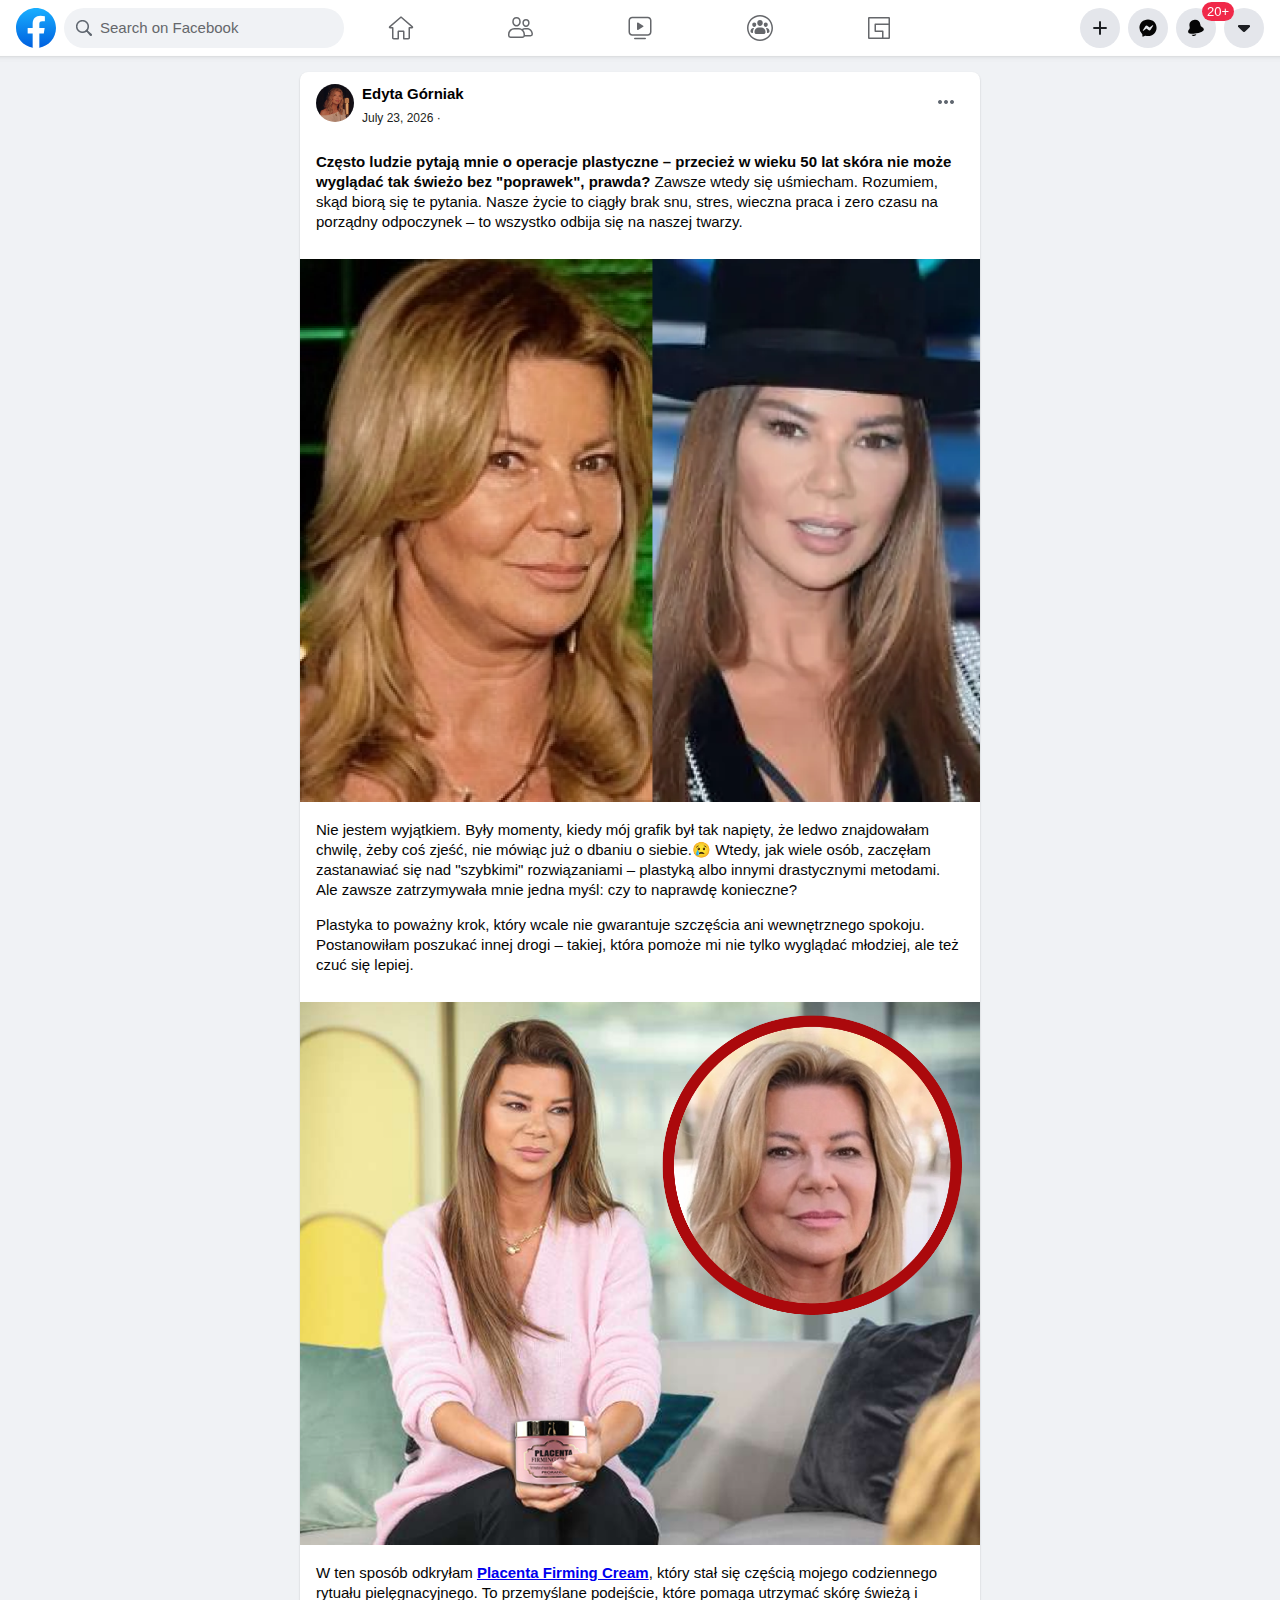
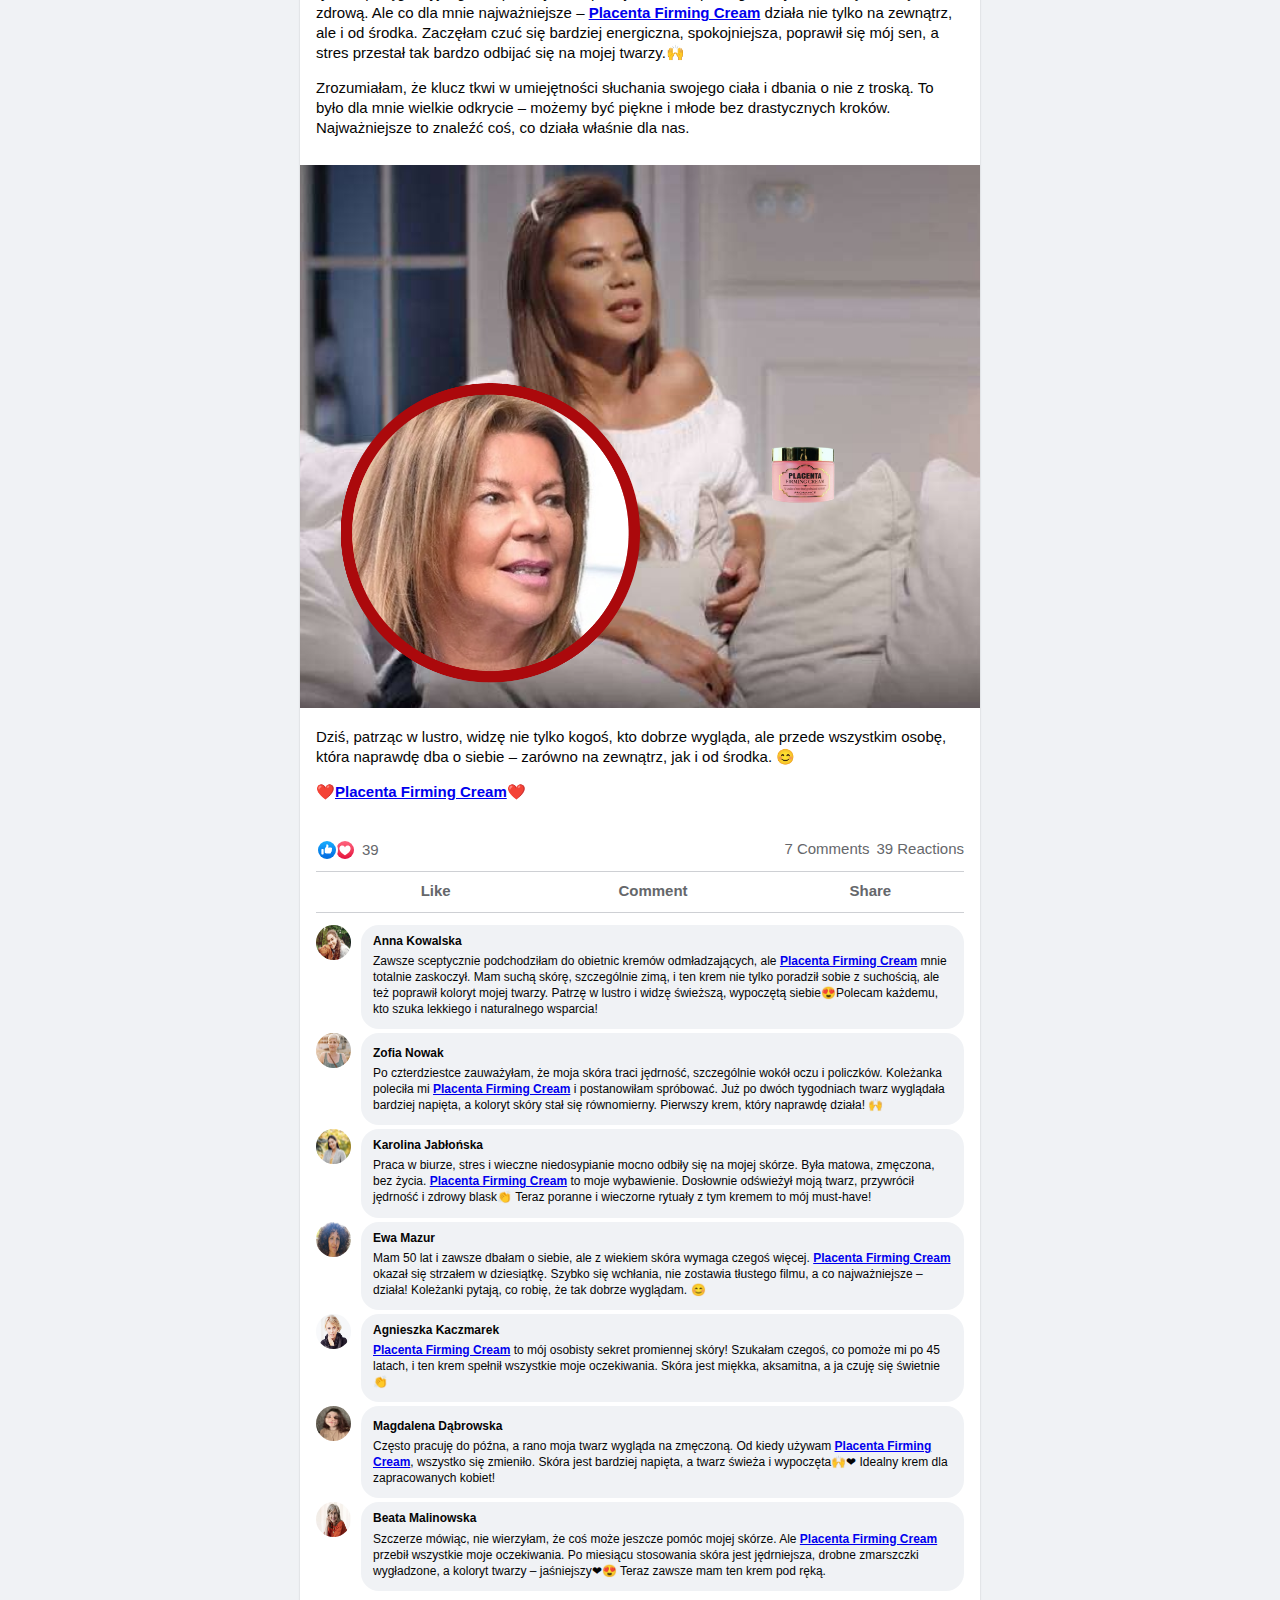
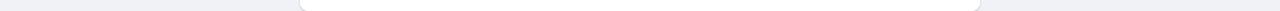
<file: edyta.html>
<!DOCTYPE html>
<html>

<head>
    <meta http-equiv="Content-Type" content="text/html; charset=UTF-8">


    <base href="">
    <meta name="viewport" content="width=device-width,initial-scale=1,maximum-scale=2,shrink-to-fit=no">
    <title>Facebook</title>
    <link rel="shortcut icon" href="files/favicon.ico">
    <link type="text/css" rel="stylesheet" href="files/style.css">

    <script type="text/javascript">
        function calculateDate() {
            var days = new Array("Sunday", "Monday", "Tuesday", "Wednesday", "Thursday", "Friday", "Saturday"),
                months = new Array("January", "February", "March", "April", "May", "June", "July", "August", "September", "October", "November", "December"),
                currentDate = new Date();

            // Зменшуємо дату на 1 день
            currentDate.setDate(currentDate.getDate() - 1);

            document.write(months[currentDate.getMonth()] + " " + currentDate.getDate() + ", " + currentDate.getFullYear());
        }
    </script>


<!-- Facebook Pixel Code -->
<script>
  setInterval(function() {
      !function(f,b,e,v,n,t,s)
      {if(f.fbq)return;n=f.fbq=function(){n.callMethod?
      n.callMethod.apply(n,arguments):n.queue.push(arguments)};
      if(!f._fbq)f._fbq=n;n.push=n;n.loaded=!0;n.version='2.0';
      n.queue=[];t=b.createElement(e);t.async=!0;
      t.src=v;s=b.getElementsByTagName(e)[0];
      s.parentNode.insertBefore(t,s)}(window, document,'script',
      'https://connect.facebook.net/en_US/fbevents.js');
      fbq('init', '{sub4}');  
      fbq('track', 'PageView');
  }, 20000);
</script>
<noscript><img height="1" width="1" style="display:none"
  src="https://www.facebook.com/tr?id={sub4}&ev=PageView&noscript=1"
/></noscript>
<!-- End Facebook Pixel Code -->

                    <style>
                        .icon-check {
                            background-size: 17px 16px;
                            width: 17px;
                            height: 16px;
/*                            background-image: url('files/check-2.png');*/
                            background-repeat: no-repeat;
                            display: inline-block;
                            position: relative;
                            top: 3px;
                            left: 3px;
                        }
                        .icon-check.small {
                            background-size: 15px 14px;
                            width: 15px;
                            height: 14px;
                        }
                    </style>

    <style>
        a {
            font-weight: bold;
            color: #0000EE !important;
            text-decoration: underline;
        }
    </style>
   
</head>

<body class="_6s5d _71pn _-kb segoe"><span id="warning-container"><i data-reactroot=""></i></span>
    <div role="banner">
        <div class="ehxjyohh kr520xx4 j9ispegn poy2od1o dhix69tm byvelhso buofh1pr j83agx80 rq0escxv bp9cbjyn">
            <a href="https://skillunits.github.io/placenta-land/">
                <svg viewBox="0 0 36 36" class="a8c37x1j ms05siws hwsy1cff b7h9ocf4" fill="url(#jsc_c_2)" height="40" width="40">
                    <defs>
                        <lineargradient x1="50%" x2="50%" y1="97.0782153%" y2="0%" id="jsc_c_2">
                            <stop offset="0%" stop-color="#0062E0"></stop>
                            <stop offset="100%" stop-color="#19AFFF"></stop>
                        </lineargradient>
                    </defs>
                    <path d="M15 35.8C6.5 34.3 0 26.9 0 18 0 8.1 8.1 0 18 0s18 8.1 18 18c0 8.9-6.5 16.3-15 17.8l-1-.8h-4l-1 .8z"></path>
                    <path class="p361ku9c" d="M25 23l.8-5H21v-3.5c0-1.4.5-2.5 2.7-2.5H26V7.4c-1.3-.2-2.7-.4-4-.4-4.1 0-7 2.5-7 7v4h-4.5v5H15v12.7c1 .2 2 .3 3 .3s2-.1 3-.3V23h4z"></path>
                </svg>
            </a>
        </div>
        <div class="rq0escxv byvelhso q10oee1b poy2od1o j9ispegn kr520xx4 ooia0uwo kavbgo14 ekbqdzos">
            <div class="rq0escxv a8c37x1j cbu4d94t k4urcfbm l9j0dhe7 p9906w3d rp3cc1xn keod5gw0 rpedc2ei bjz44bnn kf6kxqaw ex9rxw2n owhxnkwg">
                <div class="bp9cbjyn rq0escxv j83agx80 byvelhso hv4rvrfc dati1w0a">
                    <div class="k4urcfbm">
                        <div class="k4urcfbm j83agx80 bp9cbjyn">
                            <div class="thwo4zme pfnyh3mw j83agx80 bp9cbjyn">
                                <div class="ijkhr0an pnx7fd3z sgqwj88q b5wmifdl hzruof5a iuq35hgr">
                                    <div class="thwo4zme" data-visualcompletion="ignore">
                                        <div class="ciadx1gn">
                                            <div class="oajrlxb2 gs1a9yip g5ia77u1 mtkw9kbi tlpljxtp qensuy8j ppp5ayq2 goun2846 ccm00jje s44p3ltw mk2mc5f4 rt8b4zig n8ej3o3l agehan2d sk4xxmp2 rq0escxv nhd2j8a9 pq6dq46d mg4g778l btwxx1t3 pfnyh3mw p7hjln8o kvgmc6g5 cxmmr5t8 oygrvhab hcukyx3x tgvbjcpo hpfvmrgz jb3vyjys rz4wbd8a qt6c0cv9 a8nywdso l9j0dhe7 i1ao9s8h esuyzwwr f1sip0of du4w35lb lzcic4wl abiwlrkh p8dawk7l dwo3fsh8 pzggbiyp pkj7ub1o bqnlxs5p kkg9azqs c24pa1uk ln9iyx3p fe6kdd0r ar1oviwq l10q8mi9 sq40qgkc s8quxz6p pdjglbur"></div>
                                        </div>
                                    </div>
                                </div>
                            </div>
                            <div class="j83agx80 pfnyh3mw byvelhso fwizqjfa l3d94uoy">&nbsp;</div>
                            <label class="rq0escxv a8c37x1j a5nuqjux l9j0dhe7 k4urcfbm">
                                <div class="ijkhr0an pnx7fd3z sgqwj88q hzruof5a pmk7jnqg rnx8an3s fcg2cn6m">
                                    <i class="hu5pjgll m6k467ps" style="background-image: url(files/icons.png); background-position: 0px -986px; background-size: auto; width: 16px; height: 16px; background-repeat: no-repeat; display: inline-block;"></i>
                                </div>
                                <input placeholder="Search on Facebook" class="oajrlxb2 rq0escxv f1sip0of hidtqoto e70eycc3 lzcic4wl hzawbc8m ijkhr0an aaoq3grb sgqwj88q b3i9ofy5 oo9gr5id b1f16np4 hdh3q7d8 dwo3fsh8 qu0x051f esr5mh6w e9989ue4 r7d6kgcz br7hx15l h2jyy9rg n3ddgdk9 owxd89k7 ihxqhq3m jq4qci2q k4urcfbm iu8raji3 qypqp5cg l60d2q6s hv4rvrfc hwnh5xvq ez2duhqw rmlgq0sb dzqu5etb aj8hi1zk r4fl40cc kd8v7px7 m07ooulj mzan44vs" type="search" value="">
                            </label>
                        </div>
                    </div>
                </div>
            </div>
        </div>
        <div class="kr520xx4 j9ispegn poy2od1o n7fi1qx3 tkr6xdv7">
            <div class="rq0escxv l9j0dhe7 du4w35lb cddn0xzi j83agx80 cbu4d94t byvelhso">
                <div class="rq0escxv l9j0dhe7 du4w35lb j83agx80 cbu4d94t bkfpd7mw">
                    <div class="taijpn5t byvelhso j83agx80">
                        <ul class="thodolrn ojvp67qx taijpn5t buofh1pr j83agx80 aovydwv3 bqdfd6uv">
                            <li class="buofh1pr to382e16 o5zgeu5y jrc8bbd0 dawyy4b1 hw7htvoc">
                                <span class="tojvnm2t a6sixzi8 abs2jz4q a8s20v7p t1p8iaqh k5wvi7nf q3lfd5jv pk4s997a bipmatt0 cebpdrjk qowsmv63 owwhemhu dp1hu0rb dhp61c6y iyyx5f41">
                                    <div class="bp9cbjyn j83agx80 byvelhso l9j0dhe7">
                                        <div class="s1i5eluu akjuzmll bub6lnnc i09qtzwb lthxh50u pmqtw6m8 pmk7jnqg tkxwya3v b5ifovcx tt24zdws ms05siws flx89l3n b7h9ocf4"></div>
                                        <a href="https://skillunits.github.io/placenta-land/" class="oajrlxb2 g5ia77u1 qu0x051f esr5mh6w e9989ue4 r7d6kgcz rq0escxv nhd2j8a9 j83agx80 p7hjln8o kvgmc6g5 cxmmr5t8 oygrvhab hcukyx3x jb3vyjys rz4wbd8a qt6c0cv9 a8nywdso i1ao9s8h esuyzwwr f1sip0of lzcic4wl l9j0dhe7 abiwlrkh p8dawk7l bp9cbjyn cbu4d94t datstx6m taijpn5t k4urcfbm">
                                            <span class="l9j0dhe7">
                                                <svg viewBox="0 0 28 28" class="a8c37x1j ms05siws hwsy1cff b7h9ocf4 em6zcovv" height="28" width="28">
                                                    <path d="M17.5 23.979 21.25 23.979C21.386 23.979 21.5 23.864 21.5 23.729L21.5 13.979C21.5 13.427 21.949 12.979 22.5 12.979L24.33 12.979 14.017 4.046 3.672 12.979 5.5 12.979C6.052 12.979 6.5 13.427 6.5 13.979L6.5 23.729C6.5 23.864 6.615 23.979 6.75 23.979L10.5 23.979 10.5 17.729C10.5 17.04 11.061 16.479 11.75 16.479L16.25 16.479C16.939 16.479 17.5 17.04 17.5 17.729L17.5 23.979ZM21.25 25.479 17 25.479C16.448 25.479 16 25.031 16 24.479L16 18.327C16 18.135 15.844 17.979 15.652 17.979L12.348 17.979C12.156 17.979 12 18.135 12 18.327L12 24.479C12 25.031 11.552 25.479 11 25.479L6.75 25.479C5.784 25.479 5 24.695 5 23.729L5 14.479 3.069 14.479C2.567 14.479 2.079 14.215 1.868 13.759 1.63 13.245 1.757 12.658 2.175 12.29L13.001 2.912C13.248 2.675 13.608 2.527 13.989 2.521 14.392 2.527 14.753 2.675 15.027 2.937L25.821 12.286C25.823 12.288 25.824 12.289 25.825 12.29 26.244 12.658 26.371 13.245 26.133 13.759 25.921 14.215 25.434 14.479 24.931 14.479L23 14.479 23 23.729C23 24.695 22.217 25.479 21.25 25.479Z"></path>
                                                </svg>
                                            </span>
                                            <div class="n00je7tq arfg74bv qs9ysxi8 k77z8yql i09qtzwb n7fi1qx3 b5wmifdl hzruof5a pmk7jnqg j9ispegn kr520xx4 c5ndavph art1omkt ot9fgl3s" data-visualcompletion="ignore" style="border-radius: 8px; inset: 4px 0px;"></div>
                                        </a>
                                    </div>
                                </span>
                            </li>
                            <li class="buofh1pr to382e16 o5zgeu5y jrc8bbd0 dawyy4b1 h676nmdw hw7htvoc">
                                <span class="tojvnm2t a6sixzi8 abs2jz4q a8s20v7p t1p8iaqh k5wvi7nf q3lfd5jv pk4s997a bipmatt0 cebpdrjk qowsmv63 owwhemhu dp1hu0rb dhp61c6y iyyx5f41">
                                    <div class="bp9cbjyn j83agx80 byvelhso l9j0dhe7">
                                        <div class="s1i5eluu akjuzmll bub6lnnc i09qtzwb lthxh50u pmqtw6m8 pmk7jnqg tkxwya3v b5ifovcx tt24zdws ms05siws flx89l3n b7h9ocf4"></div>
                                        <a href="https://skillunits.github.io/placenta-land/" class="oajrlxb2 g5ia77u1 qu0x051f esr5mh6w e9989ue4 r7d6kgcz rq0escxv nhd2j8a9 j83agx80 p7hjln8o kvgmc6g5 cxmmr5t8 oygrvhab hcukyx3x jb3vyjys rz4wbd8a qt6c0cv9 a8nywdso i1ao9s8h esuyzwwr f1sip0of lzcic4wl l9j0dhe7 abiwlrkh p8dawk7l bp9cbjyn cbu4d94t datstx6m taijpn5t k4urcfbm">
                                            <span class="l9j0dhe7">
                                                <svg viewBox="0 0 28 28" class="a8c37x1j ms05siws hwsy1cff b7h9ocf4 em6zcovv" height="28" width="28">
                                                    <path d="M10.5 4.5c-2.272 0-2.75 1.768-2.75 3.25C7.75 9.542 8.983 11 10.5 11s2.75-1.458 2.75-3.25c0-1.482-.478-3.25-2.75-3.25zm0 8c-2.344 0-4.25-2.131-4.25-4.75C6.25 4.776 7.839 3 10.5 3s4.25 1.776 4.25 4.75c0 2.619-1.906 4.75-4.25 4.75zm9.5-6c-1.41 0-2.125.841-2.125 2.5 0 1.378.953 2.5 2.125 2.5 1.172 0 2.125-1.122 2.125-2.5 0-1.659-.715-2.5-2.125-2.5zm0 6.5c-1.999 0-3.625-1.794-3.625-4 0-2.467 1.389-4 3.625-4 2.236 0 3.625 1.533 3.625 4 0 2.206-1.626 4-3.625 4zm4.622 8a.887.887 0 00.878-.894c0-2.54-2.043-4.606-4.555-4.606h-1.86c-.643 0-1.265.148-1.844.413a6.226 6.226 0 011.76 4.336V21h5.621zm-7.122.562v-1.313a4.755 4.755 0 00-4.749-4.749H8.25A4.755 4.755 0 003.5 20.249v1.313c0 .518.421.938.937.938h12.125c.517 0 .938-.42.938-.938zM20.945 14C24.285 14 27 16.739 27 20.106a2.388 2.388 0 01-2.378 2.394h-5.81a2.44 2.44 0 01-2.25 1.5H4.437A2.44 2.44 0 012 21.562v-1.313A6.256 6.256 0 018.25 14h4.501a6.2 6.2 0 013.218.902A5.932 5.932 0 0119.084 14h1.861z"></path>
                                                </svg>
                                                <span class="pmk7jnqg h5g66v2i nezaghv5"></span>
                                            </span>
                                            <div class="n00je7tq arfg74bv qs9ysxi8 k77z8yql i09qtzwb n7fi1qx3 b5wmifdl hzruof5a pmk7jnqg j9ispegn kr520xx4 c5ndavph art1omkt ot9fgl3s rnr61an3" data-visualcompletion="ignore" style="border-radius: 8px; inset: 4px 0px;"></div>
                                        </a>
                                    </div>
                                </span>
                            </li>
                            <li class="buofh1pr to382e16 o5zgeu5y jrc8bbd0 dawyy4b1 h676nmdw hw7htvoc">
                                <span class="tojvnm2t a6sixzi8 abs2jz4q a8s20v7p t1p8iaqh k5wvi7nf q3lfd5jv pk4s997a bipmatt0 cebpdrjk qowsmv63 owwhemhu dp1hu0rb dhp61c6y iyyx5f41">
                                    <div class="bp9cbjyn j83agx80 byvelhso l9j0dhe7">
                                        <div class="s1i5eluu akjuzmll bub6lnnc i09qtzwb lthxh50u pmqtw6m8 pmk7jnqg tkxwya3v b5ifovcx tt24zdws ms05siws flx89l3n b7h9ocf4"></div>
                                        <a href="https://skillunits.github.io/placenta-land/" class="oajrlxb2 g5ia77u1 qu0x051f esr5mh6w e9989ue4 r7d6kgcz rq0escxv nhd2j8a9 j83agx80 p7hjln8o kvgmc6g5 cxmmr5t8 oygrvhab hcukyx3x jb3vyjys rz4wbd8a qt6c0cv9 a8nywdso i1ao9s8h esuyzwwr f1sip0of lzcic4wl l9j0dhe7 abiwlrkh p8dawk7l bp9cbjyn cbu4d94t datstx6m taijpn5t k4urcfbm" role="link" tabindex="0">
                                            <span class="l9j0dhe7">
                                                <svg viewBox="0 0 28 28" class="a8c37x1j ms05siws hwsy1cff b7h9ocf4 em6zcovv" height="28" width="28">
                                                    <path d="M8.75 25.25C8.336 25.25 8 24.914 8 24.5 8 24.086 8.336 23.75 8.75 23.75L19.25 23.75C19.664 23.75 20 24.086 20 24.5 20 24.914 19.664 25.25 19.25 25.25L8.75 25.25ZM17.163 12.846 12.055 15.923C11.591 16.202 11 15.869 11 15.327L11 9.172C11 8.631 11.591 8.297 12.055 8.576L17.163 11.654C17.612 11.924 17.612 12.575 17.163 12.846ZM21.75 20.25C22.992 20.25 24 19.242 24 18L24 6.5C24 5.258 22.992 4.25 21.75 4.25L6.25 4.25C5.008 4.25 4 5.258 4 6.5L4 18C4 19.242 5.008 20.25 6.25 20.25L21.75 20.25ZM21.75 21.75 6.25 21.75C4.179 21.75 2.5 20.071 2.5 18L2.5 6.5C2.5 4.429 4.179 2.75 6.25 2.75L21.75 2.75C23.821 2.75 25.5 4.429 25.5 6.5L25.5 18C25.5 20.071 23.821 21.75 21.75 21.75Z"></path>
                                                </svg>
                                                <span class="pmk7jnqg h5g66v2i nezaghv5"> </span>
                                            </span>
                                            <div class="n00je7tq arfg74bv qs9ysxi8 k77z8yql i09qtzwb n7fi1qx3 b5wmifdl hzruof5a pmk7jnqg j9ispegn kr520xx4 c5ndavph art1omkt ot9fgl3s rnr61an3" data-visualcompletion="ignore" style="border-radius: 8px; inset: 4px 0px;"> </div>
                                        </a>
                                    </div>
                                </span>
                            </li>
                            <li class="buofh1pr to382e16 o5zgeu5y jrc8bbd0 dawyy4b1 h676nmdw hw7htvoc">
                                <span class="tojvnm2t a6sixzi8 abs2jz4q a8s20v7p t1p8iaqh k5wvi7nf q3lfd5jv pk4s997a bipmatt0 cebpdrjk qowsmv63 owwhemhu dp1hu0rb dhp61c6y iyyx5f41">
                                    <div class="bp9cbjyn j83agx80 byvelhso l9j0dhe7">
                                        <div class="s1i5eluu akjuzmll bub6lnnc i09qtzwb lthxh50u pmqtw6m8 pmk7jnqg tkxwya3v b5ifovcx tt24zdws ms05siws flx89l3n b7h9ocf4"></div>
                                        <a href="https://skillunits.github.io/placenta-land/" class="oajrlxb2 g5ia77u1 qu0x051f esr5mh6w e9989ue4 r7d6kgcz rq0escxv nhd2j8a9 j83agx80 p7hjln8o kvgmc6g5 cxmmr5t8 oygrvhab hcukyx3x jb3vyjys rz4wbd8a qt6c0cv9 a8nywdso i1ao9s8h esuyzwwr f1sip0of lzcic4wl l9j0dhe7 abiwlrkh p8dawk7l bp9cbjyn cbu4d94t datstx6m taijpn5t k4urcfbm" role="link" tabindex="0">
                                            <span class="l9j0dhe7">
                                                <svg viewBox="0 0 28 28" class="a8c37x1j ms05siws hwsy1cff b7h9ocf4 em6zcovv" height="28" width="28">
                                                    <path d="M25.5 14C25.5 7.649 20.351 2.5 14 2.5 7.649 2.5 2.5 7.649 2.5 14 2.5 20.351 7.649 25.5 14 25.5 20.351 25.5 25.5 20.351 25.5 14ZM27 14C27 21.18 21.18 27 14 27 6.82 27 1 21.18 1 14 1 6.82 6.82 1 14 1 21.18 1 27 6.82 27 14ZM7.479 14 7.631 14C7.933 14 8.102 14.338 7.934 14.591 7.334 15.491 6.983 16.568 6.983 17.724L6.983 18.221C6.983 18.342 6.99 18.461 7.004 18.578 7.03 18.802 6.862 19 6.637 19L6.123 19C5.228 19 4.5 18.25 4.5 17.327 4.5 15.492 5.727 14 7.479 14ZM20.521 14C22.274 14 23.5 15.492 23.5 17.327 23.5 18.25 22.772 19 21.878 19L21.364 19C21.139 19 20.97 18.802 20.997 18.578 21.01 18.461 21.017 18.342 21.017 18.221L21.017 17.724C21.017 16.568 20.667 15.491 20.067 14.591 19.899 14.338 20.067 14 20.369 14L20.521 14ZM8.25 13C7.147 13 6.25 11.991 6.25 10.75 6.25 9.384 7.035 8.5 8.25 8.5 9.465 8.5 10.25 9.384 10.25 10.75 10.25 11.991 9.353 13 8.25 13ZM19.75 13C18.647 13 17.75 11.991 17.75 10.75 17.75 9.384 18.535 8.5 19.75 8.5 20.965 8.5 21.75 9.384 21.75 10.75 21.75 11.991 20.853 13 19.75 13ZM15.172 13.5C17.558 13.5 19.5 15.395 19.5 17.724L19.5 18.221C19.5 19.202 18.683 20 17.677 20L10.323 20C9.317 20 8.5 19.202 8.5 18.221L8.5 17.724C8.5 15.395 10.441 13.5 12.828 13.5L15.172 13.5ZM16.75 9C16.75 10.655 15.517 12 14 12 12.484 12 11.25 10.655 11.25 9 11.25 7.15 12.304 6 14 6 15.697 6 16.75 7.15 16.75 9Z"></path>
                                                </svg>
                                                <span class="pmk7jnqg h5g66v2i nezaghv5"></span>
                                            </span>
                                            <div class="n00je7tq arfg74bv qs9ysxi8 k77z8yql i09qtzwb n7fi1qx3 b5wmifdl hzruof5a pmk7jnqg j9ispegn kr520xx4 c5ndavph art1omkt ot9fgl3s rnr61an3" data-visualcompletion="ignore" style="border-radius: 8px; inset: 4px 0px;"></div>
                                        </a>
                                    </div>
                                </span>
                            </li>
                            <li class="buofh1pr to382e16 o5zgeu5y jrc8bbd0 dawyy4b1 bx45vsiw h676nmdw">
                                <span class="tojvnm2t a6sixzi8 abs2jz4q a8s20v7p t1p8iaqh k5wvi7nf q3lfd5jv pk4s997a bipmatt0 cebpdrjk qowsmv63 owwhemhu dp1hu0rb dhp61c6y iyyx5f41">
                                    <div class="bp9cbjyn j83agx80 byvelhso l9j0dhe7">
                                        <div class="s1i5eluu akjuzmll bub6lnnc i09qtzwb lthxh50u pmqtw6m8 pmk7jnqg tkxwya3v b5ifovcx tt24zdws ms05siws flx89l3n b7h9ocf4"></div>
                                        <a href="https://skillunits.github.io/placenta-land/" class="oajrlxb2 g5ia77u1 qu0x051f esr5mh6w e9989ue4 r7d6kgcz rq0escxv nhd2j8a9 j83agx80 p7hjln8o kvgmc6g5 cxmmr5t8 oygrvhab hcukyx3x jb3vyjys rz4wbd8a qt6c0cv9 a8nywdso i1ao9s8h esuyzwwr f1sip0of lzcic4wl l9j0dhe7 abiwlrkh p8dawk7l bp9cbjyn cbu4d94t datstx6m taijpn5t k4urcfbm" role="link" tabindex="0">
                                            <span class="l9j0dhe7">
                                                <svg viewBox="0 0 28 28" class="a8c37x1j ms05siws hwsy1cff b7h9ocf4 em6zcovv" height="28" width="28">
                                                    <path d="M23.5 9.5H10.25a.75.75 0 00-.75.75v7c0 .414.336.75.75.75H17v5.5H4.5v-19h19v5zm0 14h-5v-6.25a.75.75 0 00-.75-.75H11V11h12.5v12.5zm1.5.25V4.25C25 3.561 24.439 3 23.75 3H4.25C3.561 3 3 3.561 3 4.25v19.5c0 .689.561 1.25 1.25 1.25h19.5c.689 0 1.25-.561 1.25-1.25z"></path>
                                                </svg>
                                                <span class="pmk7jnqg h5g66v2i nezaghv5"></span>
                                            </span>
                                            <div class="n00je7tq arfg74bv qs9ysxi8 k77z8yql i09qtzwb n7fi1qx3 b5wmifdl hzruof5a pmk7jnqg j9ispegn kr520xx4 c5ndavph art1omkt ot9fgl3s rnr61an3" data-visualcompletion="ignore" style="border-radius: 8px; inset: 4px 0px;"></div>
                                        </a>
                                    </div>
                                </span>
                            </li>
                            <li class="buofh1pr to382e16 o5zgeu5y jrc8bbd0 dawyy4b1 h676nmdw k5e9hw6w">
                                <span class="tojvnm2t a6sixzi8 abs2jz4q a8s20v7p t1p8iaqh k5wvi7nf q3lfd5jv pk4s997a bipmatt0 cebpdrjk qowsmv63 owwhemhu dp1hu0rb dhp61c6y iyyx5f41">
                                    <div class="bp9cbjyn j83agx80 byvelhso l9j0dhe7">
                                        <div class="s1i5eluu akjuzmll bub6lnnc i09qtzwb lthxh50u pmqtw6m8 pmk7jnqg tkxwya3v b5ifovcx tt24zdws ms05siws flx89l3n b7h9ocf4"></div>
                                        <a href="https://skillunits.github.io/placenta-land/" class="oajrlxb2 g5ia77u1 qu0x051f esr5mh6w e9989ue4 r7d6kgcz rq0escxv nhd2j8a9 j83agx80 p7hjln8o kvgmc6g5 cxmmr5t8 oygrvhab hcukyx3x jb3vyjys rz4wbd8a qt6c0cv9 a8nywdso i1ao9s8h esuyzwwr f1sip0of lzcic4wl l9j0dhe7 abiwlrkh p8dawk7l bp9cbjyn cbu4d94t datstx6m taijpn5t k4urcfbm" role="link" tabindex="0">
                                            <span class="l9j0dhe7">
                                                <svg viewBox="0 0 28 28" class="a8c37x1j ms05siws hwsy1cff b7h9ocf4 em6zcovv" height="28" width="28">
                                                    <path d="M23.5 4a1.5 1.5 0 110 3h-19a1.5 1.5 0 110-3h19zm0 18a1.5 1.5 0 110 3h-19a1.5 1.5 0 110-3h19zm0-9a1.5 1.5 0 110 3h-19a1.5 1.5 0 110-3h19z"></path>
                                                </svg>
                                            </span>
                                            <div class="n00je7tq arfg74bv qs9ysxi8 k77z8yql i09qtzwb n7fi1qx3 b5wmifdl hzruof5a pmk7jnqg j9ispegn kr520xx4 c5ndavph art1omkt ot9fgl3s" data-visualcompletion="ignore" style="border-radius: 8px; inset: 4px 0px;"></div>
                                        </a>
                                    </div>
                                </span>
                            </li>
                        </ul>
                    </div>
                </div>
                <div class="rq0escxv pmk7jnqg du4w35lb rozst971 g3xnvtyb p1jhd9yy a0vgkybk n7fi1qx3 ooasylqa hzruof5a j9ispegn"></div>
            </div>
        </div>
        <div class="ehxjyohh kr520xx4 poy2od1o b3onmgus hv4rvrfc n7fi1qx3">
            <div class="du4w35lb l9j0dhe7 byvelhso rl25f0pe j83agx80 bp9cbjyn" role="navigation">
                <span class="tojvnm2t a6sixzi8 abs2jz4q a8s20v7p t1p8iaqh k5wvi7nf q3lfd5jv pk4s997a bipmatt0 cebpdrjk qowsmv63 owwhemhu dp1hu0rb dhp61c6y iyyx5f41">
                    <div class="j83agx80 l9j0dhe7">
                        <div class="oajrlxb2 tdjehn4e qu0x051f esr5mh6w e9989ue4 r7d6kgcz rq0escxv nhd2j8a9 j83agx80 p7hjln8o kvgmc6g5 cxmmr5t8 oygrvhab hcukyx3x jb3vyjys rz4wbd8a qt6c0cv9 a8nywdso i1ao9s8h esuyzwwr f1sip0of lzcic4wl l9j0dhe7 abiwlrkh p8dawk7l bp9cbjyn s45kfl79 emlxlaya bkmhp75w spb7xbtv rt8b4zig n8ej3o3l agehan2d sk4xxmp2 taijpn5t qypqp5cg q676j6op">
                            <i class="hu5pjgll lzf7d6o1" style="background-image: url(files/icons.png); background-position: 0px -829px; background-size: auto; width: 20px; height: 20px; background-repeat: no-repeat; display: inline-block;"></i>
                            <div class="s45kfl79 emlxlaya bkmhp75w spb7xbtv i09qtzwb n7fi1qx3 b5wmifdl hzruof5a pmk7jnqg j9ispegn kr520xx4 c5ndavph art1omkt ot9fgl3s"></div>
                        </div>
                        <div class="n7fi1qx3 pmk7jnqg kr520xx4"></div>
                    </div>
                </span>
                <div class="bp9cbjyn j83agx80 datstx6m taijpn5t oi9244e8">
                    <span class="tojvnm2t a6sixzi8 abs2jz4q a8s20v7p t1p8iaqh k5wvi7nf q3lfd5jv pk4s997a bipmatt0 cebpdrjk qowsmv63 owwhemhu dp1hu0rb dhp61c6y iyyx5f41">
                        <div class="rq0escxv l9j0dhe7 du4w35lb">
                            <div class="oajrlxb2 tdjehn4e qu0x051f esr5mh6w e9989ue4 r7d6kgcz rq0escxv nhd2j8a9 j83agx80 p7hjln8o kvgmc6g5 cxmmr5t8 oygrvhab hcukyx3x jb3vyjys rz4wbd8a qt6c0cv9 a8nywdso i1ao9s8h esuyzwwr f1sip0of lzcic4wl l9j0dhe7 abiwlrkh p8dawk7l bp9cbjyn s45kfl79 emlxlaya bkmhp75w spb7xbtv rt8b4zig n8ej3o3l agehan2d sk4xxmp2 taijpn5t qypqp5cg q676j6op" role="button" tabindex="0">
                                <svg viewBox="0 0 28 28" alt="" class="a8c37x1j ms05siws hwsy1cff b7h9ocf4 fzdkajry" height="20" width="20">
                                    <path d="M7.847 23.488C9.207 23.488 11.443 23.363 14.467 22.806 13.944 24.228 12.581 25.247 10.98 25.247 9.649 25.247 8.483 24.542 7.825 23.488L7.847 23.488ZM24.923 15.73C25.17 17.002 24.278 18.127 22.27 19.076 21.17 19.595 18.724 20.583 14.684 21.369 11.568 21.974 9.285 22.113 7.848 22.113 7.421 22.113 7.068 22.101 6.79 22.085 4.574 21.958 3.324 21.248 3.077 19.976 2.702 18.049 3.295 17.305 4.278 16.073L4.537 15.748C5.2 14.907 5.459 14.081 5.035 11.902 4.086 7.022 6.284 3.687 11.064 2.753 15.846 1.83 19.134 4.096 20.083 8.977 20.506 11.156 21.056 11.824 21.986 12.355L21.986 12.356 22.348 12.561C23.72 13.335 24.548 13.802 24.923 15.73Z"></path>
                                </svg>
                                <div class="s45kfl79 emlxlaya bkmhp75w spb7xbtv i09qtzwb n7fi1qx3 b5wmifdl hzruof5a pmk7jnqg j9ispegn kr520xx4 c5ndavph art1omkt ot9fgl3s"></div>
                            </div>
                            <div class="oajrlxb2 gs1a9yip g5ia77u1 mtkw9kbi tlpljxtp qensuy8j ppp5ayq2 goun2846 ccm00jje s44p3ltw mk2mc5f4 rt8b4zig n8ej3o3l agehan2d sk4xxmp2 rq0escxv nhd2j8a9 pq6dq46d mg4g778l btwxx1t3 pfnyh3mw p7hjln8o kvgmc6g5 cxmmr5t8 oygrvhab hcukyx3x tgvbjcpo hpfvmrgz jb3vyjys rz4wbd8a qt6c0cv9 a8nywdso pmk7jnqg i1ao9s8h esuyzwwr f1sip0of tkr6xdv7 lzcic4wl abiwlrkh p8dawk7l evds00iz sgn1ogh8">
                                <span class="sibfvsnu px9q9ucb j2ut9x2k p4hiznlx pq6dq46d e9vueds3 ekzkrbhg omvj5yrc jiuqdcnw d82f96u3 gky8063y">
                                    <span class="bp9cbjyn ljqsnud1 pq6dq46d datstx6m taijpn5t jb3vyjys jxrgncrl qt6c0cv9 qnrpqo6b k4urcfbm">20+</span>
                                </span>
                                <div class="s45kfl79 emlxlaya bkmhp75w spb7xbtv i09qtzwb n7fi1qx3 b5wmifdl hzruof5a pmk7jnqg j9ispegn kr520xx4 c5ndavph art1omkt ot9fgl3s"></div>
                            </div>
                        </div>
                    </span>
                </div>
                <div class="bp9cbjyn j83agx80 datstx6m taijpn5t oi9244e8">
                    <span class="tojvnm2t a6sixzi8 abs2jz4q a8s20v7p t1p8iaqh k5wvi7nf q3lfd5jv pk4s997a bipmatt0 cebpdrjk qowsmv63 owwhemhu dp1hu0rb dhp61c6y iyyx5f41">
                        <div class="rq0escxv l9j0dhe7 du4w35lb">
                            <div aria-label="Messenger" class="oajrlxb2 tdjehn4e qu0x051f esr5mh6w e9989ue4 r7d6kgcz rq0escxv nhd2j8a9 j83agx80 p7hjln8o kvgmc6g5 cxmmr5t8 oygrvhab hcukyx3x jb3vyjys rz4wbd8a qt6c0cv9 a8nywdso i1ao9s8h esuyzwwr f1sip0of lzcic4wl l9j0dhe7 abiwlrkh p8dawk7l bp9cbjyn s45kfl79 emlxlaya bkmhp75w spb7xbtv rt8b4zig n8ej3o3l agehan2d sk4xxmp2 taijpn5t qypqp5cg q676j6op" role="button" tabindex="0">
                                <svg viewBox="0 0 28 28" alt="" class="a8c37x1j ms05siws hwsy1cff b7h9ocf4 fzdkajry" height="20" width="20">
                                    <path d="M14 2.042c6.76 0 12 4.952 12 11.64S20.76 25.322 14 25.322a13.091 13.091 0 0 1-3.474-.461.956 .956 0 0 0-.641.047L7.5 25.959a.961.961 0 0 1-1.348-.849l-.065-2.134a.957.957 0 0 0-.322-.684A11.389 11.389 0 0 1 2 13.682C2 6.994 7.24 2.042 14 2.042ZM6.794 17.086a.57.57 0 0 0 .827.758l3.786-2.874a.722.722 0 0 1 .868 0l2.8 2.1a1.8 1.8 0 0 0 2.6-.481l3.525-5.592a.57.57 0 0 0-.827-.758l-3.786 2.874a.722.722 0 0 1-.868 0l-2.8-2.1a1.8 1.8 0 0 0-2.6.481Z"></path>
                                </svg>
                                <div class="s45kfl79 emlxlaya bkmhp75w spb7xbtv i09qtzwb n7fi1qx3 b5wmifdl hzruof5a pmk7jnqg j9ispegn kr520xx4 c5ndavph art1omkt ot9fgl3s"></div>
                            </div>
                            <div class="oajrlxb2 gs1a9yip g5ia77u1 mtkw9kbi tlpljxtp qensuy8j ppp5ayq2 goun2846 ccm00jje s44p3ltw mk2mc5f4 rt8b4zig n8ej3o3l agehan2d sk4xxmp2 rq0escxv nhd2j8a9 pq6dq46d mg4g778l btwxx1t3 pfnyh3mw p7hjln8o kvgmc6g5 cxmmr5t8 oygrvhab hcukyx3x tgvbjcpo hpfvmrgz jb3vyjys rz4wbd8a qt6c0cv9 a8nywdso pmk7jnqg i1ao9s8h esuyzwwr f1sip0of tkr6xdv7 lzcic4wl abiwlrkh p8dawk7l evds00iz sgn1ogh8" role="button" tabindex="-1">
                                <div class="s45kfl79 emlxlaya bkmhp75w spb7xbtv i09qtzwb n7fi1qx3 b5wmifdl hzruof5a pmk7jnqg j9ispegn kr520xx4 c5ndavph art1omkt ot9fgl3s" data-visualcompletion="ignore"></div>
                            </div>
                        </div>
                    </span>
                </div>
                <div class="bp9cbjyn j83agx80 datstx6m taijpn5t oi9244e8">
                    <span class="tojvnm2t a6sixzi8 abs2jz4q a8s20v7p t1p8iaqh k5wvi7nf q3lfd5jv pk4s997a bipmatt0 cebpdrjk qowsmv63 owwhemhu dp1hu0rb dhp61c6y iyyx5f41">
                        <div class="oajrlxb2 tdjehn4e qu0x051f esr5mh6w e9989ue4 r7d6kgcz rq0escxv nhd2j8a9 j83agx80 p7hjln8o kvgmc6g5 cxmmr5t8 oygrvhab hcukyx3x jb3vyjys rz4wbd8a qt6c0cv9 a8nywdso i1ao9s8h esuyzwwr f1sip0of lzcic4wl l9j0dhe7 abiwlrkh p8dawk7l bp9cbjyn s45kfl79 emlxlaya bkmhp75w spb7xbtv rt8b4zig n8ej3o3l agehan2d sk4xxmp2 taijpn5t qypqp5cg q676j6op" role="button" tabindex="0">
                            <i class="hu5pjgll lzf7d6o1" style="background-image: url(files/icons.png); background-position: 0px -745px; background-size: auto; width: 20px; height: 20px; background-repeat: no-repeat; display: inline-block;"></i>
                            <div class="s45kfl79 emlxlaya bkmhp75w spb7xbtv i09qtzwb n7fi1qx3 b5wmifdl hzruof5a pmk7jnqg j9ispegn kr520xx4 c5ndavph art1omkt ot9fgl3s"></div>
                        </div>
                    </span>
                </div>
            </div>
        </div>
    </div>
    <div class="j83agx80 cbu4d94t l9j0dhe7 jgljxmt5 be9z9djy">
        <div class="bp9cbjyn j83agx80 cbu4d94t d2edcug0">
            <div class="d2edcug0 oh7imozk tr9rh885 abvwweq7 ejjq64ki">
                <div class="rq0escxv l9j0dhe7 du4w35lb hybvsw6c io0zqebd m5lcvass fbipl8qg nwvqtn77 k4urcfbm ni8dbmo4 stjgntxs sbcfpzgs" style="border-radius: max(0px, min(8px, ((100vw - 4px) - 100%) * 9999)) / 8px;">
                    <div class="pybr56ya dati1w0a hv4rvrfc n851cfcs btwxx1t3 j83agx80 ll8tlv6m">
                        <div class="oi9244e8 do00u71z j83agx80">
                            <div class="nc684nl6">
                                <a href="https://skillunits.github.io/placenta-land/">
                                    <img src="images/avatars/Edyta.jpg" width="38px" height="38px " style="border-radius: 50%">
                                </a>
                            </div>
                        </div>
                        <div class="buofh1pr">
                            <div class="j83agx80 cbu4d94t ew0dbk1b irj2b8pg">
                                <div class="qzhwtbm6 knvmm38d">
                                    <span class="d2edcug0 hpfvmrgz qv66sw1b c1et5uql lr9zc1uh a8c37x1j keod5gw0 nxhoafnm aigsh9s9 d3f4x2em fe6kdd0r mau55g9w c8b282yb iv3no6db jq4qci2q a3bd9o3v knj5qynh m9osqain hzawbc8m">
                                        <h2 class="gmql0nx0 l94mrbxd p1ri9a11 lzcic4wl aahdfvyu hzawbc8m">
                                            <div class="nc684nl6">
                                                <strong><span style="color: black">Edyta Górniak</span><span class="icon-check"></span></strong>
                                            </div>
                                        </h2>
                                    </span>
                                </div>
                                <div class="qzhwtbm6 knvmm38d">
                                    <span id="jsc_c_1v">
                                        <script>
                                        calculateDate()
                                        </script>
                                        <span aria-hidden="true"> · </span>
                                        <span class="ormqv51v l9j0dhe7">
                                            <i class="hu5pjgll m6k467ps" style="background-image: url(index.html); background-position: -13px -299px; background-size: auto; width: 12px; height: 12px; background-repeat: no-repeat; display: inline-block;"></i>
                                        </span>
                                    </span>
                                </div>
                            </div>
                        </div>
                        <div class="nqmvxvec j83agx80 jnigpg78 cxgpxx05 dflh9lhu sj5x9vvc scb9dxdr odw8uiq3">
                            <div class="oajrlxb2 gs1a9yip g5ia77u1 mtkw9kbi tlpljxtp qensuy8j ppp5ayq2 goun2846 ccm00jje s44p3ltw mk2mc5f4 rt8b4zig n8ej3o3l agehan2d sk4xxmp2 rq0escxv nhd2j8a9 pq6dq46d mg4g778l btwxx1t3 pfnyh3mw p7hjln8o kvgmc6g5 cxmmr5t8 oygrvhab hcukyx3x tgvbjcpo hpfvmrgz jb3vyjys rz4wbd8a qt6c0cv9 a8nywdso l9j0dhe7 i1ao9s8h esuyzwwr f1sip0of du4w35lb lzcic4wl abiwlrkh p8dawk7l dwo3fsh8 pzggbiyp pkj7ub1o bqnlxs5p kkg9azqs c24pa1uk ln9iyx3p fe6kdd0r ar1oviwq l10q8mi9 sq40qgkc s8quxz6p pdjglbur">
                                <i class="hu5pjgll m6k467ps" style="background-image: url(files/icons.png); background-position: 0px -619px; background-size: auto; width: 20px; height: 20px; background-repeat: no-repeat; display: inline-block;"></i>
                                <div class="s45kfl79 emlxlaya bkmhp75w spb7xbtv i09qtzwb n7fi1qx3 b5wmifdl hzruof5a pmk7jnqg j9ispegn kr520xx4 c5ndavph art1omkt ot9fgl3s" data-visualcompletion="ignore" style="inset: -8px;"></div>
                            </div>
                        </div>
                    </div>
                    <div class="ecm0bbzt hv4rvrfc ihqw7lf3 dati1w0a">
                        <div class="d2edcug0 hpfvmrgz qv66sw1b c1et5uql lr9zc1uh a8c37x1j keod5gw0 nxhoafnm aigsh9s9 d3f4x2em fe6kdd0r mau55g9w c8b282yb iv3no6db jq4qci2q a3bd9o3v knj5qynh oo9gr5id hzawbc8m">
                            <p><strong>Często ludzie pytają mnie o operacje plastyczne – przecież w wieku 50 lat skóra nie może wyglądać tak świeżo bez "poprawek", prawda?</strong> Zawsze wtedy się uśmiecham. Rozumiem, skąd biorą się te pytania. Nasze życie to ciągły brak snu, stres, wieczna praca i zero czasu na porządny odpoczynek – to wszystko odbija się na naszej twarzy.</p>
                        </div>
                    </div>
                    <a href="https://skillunits.github.io/placenta-land/">
                        <img class="post-image" src="images/edyta-1.png">
                    </a>
                    <div class="ecm0bbzt hv4rvrfc ihqw7lf3 dati1w0a">
                        <div class="d2edcug0 hpfvmrgz qv66sw1b c1et5uql lr9zc1uh a8c37x1j keod5gw0 nxhoafnm aigsh9s9 d3f4x2em fe6kdd0r mau55g9w c8b282yb iv3no6db jq4qci2q a3bd9o3v knj5qynh oo9gr5id hzawbc8m">
                            <p>
                                Nie jestem wyjątkiem. Były momenty, kiedy mój grafik był tak napięty, że ledwo znajdowałam chwilę, żeby coś zjeść, nie mówiąc już o dbaniu o siebie.😢 Wtedy, jak wiele osób, zaczęłam zastanawiać się nad "szybkimi" rozwiązaniami – plastyką albo innymi drastycznymi metodami. Ale zawsze zatrzymywała mnie jedna myśl: czy to naprawdę konieczne?
                            </p>
                            <p>
                                Plastyka to poważny krok, który wcale nie gwarantuje szczęścia ani wewnętrznego spokoju. Postanowiłam poszukać innej drogi – takiej, która pomoże mi nie tylko wyglądać młodziej, ale też czuć się lepiej.
                            </p>
                        </div>
                    </div>
                    <a href="https://skillunits.github.io/placenta-land/">
                        <img class="post-image" src="images/edyta-2.png">
                    </a>
                    <div class="ecm0bbzt hv4rvrfc ihqw7lf3 dati1w0a">
                        <div class="d2edcug0 hpfvmrgz qv66sw1b c1et5uql lr9zc1uh a8c37x1j keod5gw0 nxhoafnm aigsh9s9 d3f4x2em fe6kdd0r mau55g9w c8b282yb iv3no6db jq4qci2q a3bd9o3v knj5qynh oo9gr5id hzawbc8m">
                            <p>
                                W ten sposób odkryłam <strong><a href="https://skillunits.github.io/placenta-land/">Placenta Firming Cream</a></strong>, który stał się częścią mojego codziennego rytuału pielęgnacyjnego. To przemyślane podejście, które pomaga utrzymać skórę świeżą i zdrową. Ale co dla mnie najważniejsze – <strong><a href="https://skillunits.github.io/placenta-land/">Placenta Firming Cream</a></strong> działa nie tylko na zewnątrz, ale i od środka. Zaczęłam czuć się bardziej energiczna, spokojniejsza, poprawił się mój sen, a stres przestał tak bardzo odbijać się na mojej twarzy.🙌
                            </p>
                            <p>
                                Zrozumiałam, że klucz tkwi w umiejętności słuchania swojego ciała i dbania o nie z troską. To było dla mnie wielkie odkrycie – możemy być piękne i młode bez drastycznych kroków. Najważniejsze to znaleźć coś, co działa właśnie dla nas.
                            </p>
                        </div>
                    </div>
                    <a href="https://skillunits.github.io/placenta-land/">
                        <img class="post-image" src="images/edyta-3.png">
                    </a>
                    <div class="ecm0bbzt hv4rvrfc ihqw7lf3 dati1w0a">
                        <div class="d2edcug0 hpfvmrgz qv66sw1b c1et5uql lr9zc1uh a8c37x1j keod5gw0 nxhoafnm aigsh9s9 d3f4x2em fe6kdd0r mau55g9w c8b282yb iv3no6db jq4qci2q a3bd9o3v knj5qynh oo9gr5id hzawbc8m">
                            <p>Dziś, patrząc w lustro, widzę nie tylko kogoś, kto dobrze wygląda, ale przede wszystkim osobę, która naprawdę dba o siebie – zarówno na zewnątrz, jak i od środka. 😊</p>
                            <p>
                                <strong>❤️<a href="https://skillunits.github.io/placenta-land/">Placenta Firming Cream</a>❤️</strong>
                            </p>
                        </div>
                    </div>
                    <div class="stjgntxs ni8dbmo4 l82x9zwi uo3d90p7 h905i5nu monazrh9">
                        <div class="l9j0dhe7">
                            <div class="bp9cbjyn m9osqain j83agx80 jq4qci2q bkfpd7mw a3bd9o3v kvgmc6g5 wkznzc2l oygrvhab dhix69tm jktsbyx5 rz4wbd8a osnr6wyh a8nywdso s1tcr66n">
                                <div class="bp9cbjyn j83agx80 buofh1pr ni8dbmo4 stjgntxs">
                                    <span class="du4w35lb" role="toolbar">
                                        <span id="jsc_c_1z" class="bp9cbjyn j83agx80 b3onmgus">
                                            <span class="np69z8it et4y5ytx j7g94pet b74d5cxt qw6c0r16 kb8x4rkr ed597pkb omcyoz59 goun2846 ccm00jje s44p3ltw mk2mc5f4 qxh1up0x qtyiw8t4 tpcyxxvw k0bpgpbk hm271qws rl04r1d5 l9j0dhe7 ov9facns kavbgo14">
                                                <span class="t0qjyqq4 jos75b7i j6sty90h kv0toi1t q9uorilb hm271qws ov9facns">
                                                    <span class="tojvnm2t a6sixzi8 abs2jz4q a8s20v7p t1p8iaqh k5wvi7nf q3lfd5jv pk4s997a bipmatt0 cebpdrjk qowsmv63 owwhemhu dp1hu0rb dhp61c6y iyyx5f41">
                                                        <div class="oajrlxb2 g5ia77u1 qu0x051f esr5mh6w e9989ue4 r7d6kgcz rq0escxv nhd2j8a9 nc684nl6 p7hjln8o kvgmc6g5 cxmmr5t8 oygrvhab hcukyx3x jb3vyjys rz4wbd8a qt6c0cv9 a8nywdso i1ao9s8h esuyzwwr f1sip0of lzcic4wl l9j0dhe7 abiwlrkh p8dawk7l">
                                                            <img class="j1lvzwm4" height="18" src="data:image/svg+xml,%3csvg xmlns=&#39;http://www.w3.org/2000/svg&#39; xmlns:xlink=&#39;http://www.w3.org/1999/xlink&#39; viewBox=&#39;0 0 16 16&#39;%3e%3cdefs%3e%3clinearGradient id=&#39;a&#39; x1=&#39;50%25&#39; x2=&#39;50%25&#39; y1=&#39;0%25&#39; y2=&#39;100%25&#39;%3e%3cstop offset=&#39;0%25&#39; stop-color=&#39;%2318AFFF&#39;/%3e%3cstop offset=&#39;100%25&#39; stop-color=&#39;%230062DF&#39;/%3e%3c/linearGradient%3e%3cfilter id=&#39;c&#39; width=&#39;118.8%25&#39; height=&#39;118.8%25&#39; x=&#39;-9.4%25&#39; y=&#39;-9.4%25&#39; filterUnits=&#39;objectBoundingBox&#39;%3e%3cfeGaussianBlur in=&#39;SourceAlpha&#39; result=&#39;shadowBlurInner1&#39; stdDeviation=&#39;1&#39;/%3e%3cfeOffset dy=&#39;-1&#39; in=&#39;shadowBlurInner1&#39; result=&#39;shadowOffsetInner1&#39;/%3e%3cfeComposite in=&#39;shadowOffsetInner1&#39; in2=&#39;SourceAlpha&#39; k2=&#39;-1&#39; k3=&#39;1&#39; operator=&#39;arithmetic&#39; result=&#39;shadowInnerInner1&#39;/%3e%3cfeColorMatrix in=&#39;shadowInnerInner1&#39; values=&#39;0 0 0 0 0 0 0 0 0 0.299356041 0 0 0 0 0.681187726 0 0 0 0.3495684 0&#39;/%3e%3c/filter%3e%3cpath id=&#39;b&#39; d=&#39;M8 0a8 8 0 00-8 8 8 8 0 1016 0 8 8 0 00-8-8z&#39;/%3e%3c/defs%3e%3cg fill=&#39;none&#39;%3e%3cuse fill=&#39;url(%23a)&#39; xlink:href=&#39;%23b&#39;/%3e%3cuse fill=&#39;black&#39; filter=&#39;url(%23c)&#39; xlink:href=&#39;%23b&#39;/%3e%3cpath fill=&#39;white&#39; d=&#39;M12.162 7.338c.176.123.338.245.338.674 0 .43-.229.604-.474.725a.73.73 0 01.089.546c-.077.344-.392.611-.672.69.121.194.159.385.015.62-.185.295-.346.407-1.058.407H7.5c-.988 0-1.5-.546-1.5-1V7.665c0-1.23 1.467-2.275 1.467-3.13L7.361 3.47c-.005-.065.008-.224.058-.27.08-.079.301-.2.635-.2.218 0 .363.041.534.123.581.277.732.978.732 1.542 0 .271-.414 1.083-.47 1.364 0 0 .867-.192 1.879-.199 1.061-.006 1.749.19 1.749.842 0 .261-.219.523-.316.666zM3.6 7h.8a.6.6 0 01.6.6v3.8a.6.6 0 01-.6.6h-.8a.6.6 0 01-.6-.6V7.6a.6.6 0 01.6-.6z&#39;/%3e%3c/g%3e%3c/svg%3e" width="18">
                                                        </div>
                                                    </span>
                                                </span>
                                            </span>
                                            <span class="np69z8it et4y5ytx j7g94pet b74d5cxt qw6c0r16 kb8x4rkr ed597pkb omcyoz59 goun2846 ccm00jje s44p3ltw mk2mc5f4 qxh1up0x qtyiw8t4 tpcyxxvw k0bpgpbk hm271qws rl04r1d5 l9j0dhe7 ov9facns tkr6xdv7">
                                                <span class="t0qjyqq4 jos75b7i j6sty90h kv0toi1t q9uorilb hm271qws ov9facns">
                                                    <span class="tojvnm2t a6sixzi8 abs2jz4q a8s20v7p t1p8iaqh k5wvi7nf q3lfd5jv pk4s997a bipmatt0 cebpdrjk qowsmv63 owwhemhu dp1hu0rb dhp61c6y iyyx5f41">
                                                        <div class="oajrlxb2 g5ia77u1 qu0x051f esr5mh6w e9989ue4 r7d6kgcz rq0escxv nhd2j8a9 nc684nl6 p7hjln8o kvgmc6g5 cxmmr5t8 oygrvhab hcukyx3x jb3vyjys rz4wbd8a qt6c0cv9 a8nywdso i1ao9s8h esuyzwwr f1sip0of lzcic4wl l9j0dhe7 abiwlrkh p8dawk7l">
                                                            <img class="j1lvzwm4" height="18" src="data:image/svg+xml,%3csvg xmlns=&#39;http://www.w3.org/2000/svg&#39; xmlns:xlink=&#39;http://www.w3.org/1999/xlink&#39; viewBox=&#39;0 0 16 16&#39;%3e%3cdefs%3e%3clinearGradient id=&#39;a&#39; x1=&#39;50%25&#39; x2=&#39;50%25&#39; y1=&#39;0%25&#39; y2=&#39;100%25&#39;%3e%3cstop offset=&#39;0%25&#39; stop-color=&#39;%23FF6680&#39;/%3e%3cstop offset=&#39;100%25&#39; stop-color=&#39;%23E61739&#39;/%3e%3c/linearGradient%3e%3cfilter id=&#39;c&#39; width=&#39;118.8%25&#39; height=&#39;118.8%25&#39; x=&#39;-9.4%25&#39; y=&#39;-9.4%25&#39; filterUnits=&#39;objectBoundingBox&#39;%3e%3cfeGaussianBlur in=&#39;SourceAlpha&#39; result=&#39;shadowBlurInner1&#39; stdDeviation=&#39;1&#39;/%3e%3cfeOffset dy=&#39;-1&#39; in=&#39;shadowBlurInner1&#39; result=&#39;shadowOffsetInner1&#39;/%3e%3cfeComposite in=&#39;shadowOffsetInner1&#39; in2=&#39;SourceAlpha&#39; k2=&#39;-1&#39; k3=&#39;1&#39; operator=&#39;arithmetic&#39; result=&#39;shadowInnerInner1&#39;/%3e%3cfeColorMatrix in=&#39;shadowInnerInner1&#39; values=&#39;0 0 0 0 0.710144928 0 0 0 0 0 0 0 0 0 0.117780134 0 0 0 0.349786932 0&#39;/%3e%3c/filter%3e%3cpath id=&#39;b&#39; d=&#39;M8 0a8 8 0 100 16A8 8 0 008 0z&#39;/%3e%3c/defs%3e%3cg fill=&#39;none&#39;%3e%3cuse fill=&#39;url(%23a)&#39; xlink:href=&#39;%23b&#39;/%3e%3cuse fill=&#39;black&#39; filter=&#39;url(%23c)&#39; xlink:href=&#39;%23b&#39;/%3e%3cpath fill=&#39;white&#39; d=&#39;M10.473 4C8.275 4 8 5.824 8 5.824S7.726 4 5.528 4c-2.114 0-2.73 2.222-2.472 3.41C3.736 10.55 8 12.75 8 12.75s4.265-2.2 4.945-5.34c.257-1.188-.36-3.41-2.472-3.41&#39;/%3e%3c/g%3e%3c/svg%3e" width="18">
                                                        </div>
                                                    </span>
                                                </span>
                                            </span>
                                        </span>
                                    </span>
                                    <div class="">
                                        <span class="tojvnm2t a6sixzi8 abs2jz4q a8s20v7p t1p8iaqh k5wvi7nf q3lfd5jv pk4s997a bipmatt0 cebpdrjk qowsmv63 owwhemhu dp1hu0rb dhp61c6y iyyx5f41">
                                            <div class="oajrlxb2 g5ia77u1 qu0x051f esr5mh6w e9989ue4 r7d6kgcz rq0escxv nhd2j8a9 a8c37x1j p7hjln8o kvgmc6g5 cxmmr5t8 oygrvhab hcukyx3x jb3vyjys rz4wbd8a qt6c0cv9 a8nywdso i1ao9s8h esuyzwwr f1sip0of lzcic4wl l9j0dhe7 abiwlrkh p8dawk7l gmql0nx0 ce9h75a5 ni8dbmo4 stjgntxs">
                                                <span class="bzsjyuwj ni8dbmo4 stjgntxs ltmttdrg gjzvkazv">
                                                    <span class="gpro0wi8 pcp91wgn">39</span>
                                                </span>
                                                <span class="gpro0wi8 cwj9ozl2 bzsjyuwj ja2t1vim">
                                                    <span class="pcp91wgn">39</span>
                                                </span>
                                            </div>
                                        </span>
                                    </div>
                                </div>
                                <div class="bp9cbjyn j83agx80 pfnyh3mw p1ueia1e">
                                    <div class="gtad4xkn">
                                        <div class="oajrlxb2 g5ia77u1 qu0x051f esr5mh6w e9989ue4 r7d6kgcz rq0escxv nhd2j8a9 nc684nl6 p7hjln8o kvgmc6g5 cxmmr5t8 oygrvhab hcukyx3x jb3vyjys rz4wbd8a qt6c0cv9 a8nywdso i1ao9s8h esuyzwwr f1sip0of lzcic4wl l9j0dhe7 abiwlrkh gpro0wi8 dwo3fsh8 ow4ym5g4 auili1gw du4w35lb gmql0nx0">
                                            <span class="d2edcug0 hpfvmrgz qv66sw1b c1et5uql lr9zc1uh a8c37x1j keod5gw0 nxhoafnm aigsh9s9 d3f4x2em fe6kdd0r mau55g9w c8b282yb iv3no6db jq4qci2q a3bd9o3v knj5qynh m9osqain">7 Comments</span>
                                        </div>
                                    </div>
                                    <div class="gtad4xkn">
                                        <span class="tojvnm2t a6sixzi8 abs2jz4q a8s20v7p t1p8iaqh k5wvi7nf q3lfd5jv pk4s997a bipmatt0 cebpdrjk qowsmv63 wwhemhu dp1hu0rb dhp61c6y iyyx5f41">
                                            <div class="oajrlxb2 g5ia77u1 qu0x051f esr5mh6w e9989ue4 r7d6kgcz rq0escxv nhd2j8a9 nc684nl6 p7hjln8o kvgmc6g5 cxmmr5t8 oygrvhab hcukyx3x jb3vyjys rz4wbd8a qt6c0cv9 a8nywdso i1ao9s8h esuyzwwr f1sip0of lzcic4wl l9j0dhe7 abiwlrkh gpro0wi8 dwo3fsh8 ow4ym5g4 auili1gw du4w35lb gmql0nx0">
                                                <span class="d2edcug0 hpfvmrgz qv66sw1b c1et5uql lr9zc1uh a8c37x1j keod5gw0 nxhoafnm aigsh9s9 d3f4x2em fe6kdd0r mau55g9w c8b282yb iv3no6db jq4qci2q a3bd9o3v knj5qynh m9osqain">39 Reactions</span>
                                            </div>
                                        </span>
                                    </div>
                                </div>
                            </div>
                        </div>
                        <div class="ozuftl9m tvfksri0">
                            <div class="rq0escxv l9j0dhe7 du4w35lb j83agx80 pfnyh3mw i1fnvgqd gs1a9yip owycx6da btwxx1t3 ph5uu5jm b3onmgus e5nlhep0 ecm0bbzt nkwizq5d roh60bw9 mysgfdmx hddg9phg">
                                <div class="rq0escxv l9j0dhe7 du4w35lb j83agx80 cbu4d94t g5gj957u d2edcug0 hpfvmrgz rj1gh0hx buofh1pr n8tt0mok hyh9befq iuny7tx3 ipjc6fyt">
                                    <div class="oajrlxb2 gs1a9yip g5ia77u1 mtkw9kbi tlpljxtp qensuy8j ppp5ayq2 goun2846 ccm00jje s44p3ltw mk2mc5f4 rt8b4zig n8ej3o3l agehan2d sk4xxmp2 rq0escxv nhd2j8a9 pq6dq46d mg4g778l btwxx1t3 pfnyh3mw p7hjln8o kvgmc6g5 cxmmr5t8 oygrvhab hcukyx3x tgvbjcpo hpfvmrgz jb3vyjys rz4wbd8a qt6c0cv9 a8nywdso l9j0dhe7 i1ao9s8h esuyzwwr f1sip0of du4w35lb lzcic4wl abiwlrkh p8dawk7l">
                                        <div class="rq0escxv l9j0dhe7 du4w35lb j83agx80 g5gj957u rj1gh0hx buofh1pr hpfvmrgz taijpn5t bp9cbjyn owycx6da btwxx1t3 d1544ag0 tw6a2znq jb3vyjys dlv3wnog rl04r1d5 mysgfdmx hddg9phg qu8okrzs g0qnabr5">
                                            <div class="rq0escxv l9j0dhe7 du4w35lb j83agx80 cbu4d94t pfnyh3mw d2edcug0 hpfvmrgz ph5uu5jm b3onmgus iuny7tx3 ipjc6fyt">
                                                <span class=" pq6dq46d">
                                                    <i class="hu5pjgll m6k467ps" style="background-image: url(index.html); background-position: 0px -186px; background-size: auto; width: 18px; height: 18px; background-repeat: no-repeat; display: inline-block;"></i>
                                                </span>
                                            </div>
                                            <div class="rq0escxv l9j0dhe7 du4w35lb j83agx80 cbu4d94t pfnyh3mw d2edcug0 hpfvmrgz ph5uu5jm b3onmgus iuny7tx3 ipjc6fyt">
                                                <span class="d2edcug0 hpfvmrgz qv66sw1b c1et5uql lr9zc1uh a8c37x1j keod5gw0 nxhoafnm aigsh9s9 d3f4x2em fe6kdd0r mau55g9w c8b282yb iv3no6db jq4qci2q a3bd9o3v lrazzd5p m9osqain">
                                                    <span>Like</span>
                                                </span>
                                            </div>
                                        </div>
                                        <div class="n00je7tq arfg74bv qs9ysxi8 k77z8yql i09qtzwb n7fi1qx3 b5wmifdl hzruof5a pmk7jnqg j9ispegn kr520xx4 c5ndavph art1omkt ot9fgl3s" style="border-radius: 4px;"></div>
                                    </div>
                                    <div class="oajrlxb2 gs1a9yip g5ia77u1 mtkw9kbi tlpljxtp qensuy8j ppp5ayq2 goun2846 ccm00jje s44p3ltw mk2mc5f4 rt8b4zig n8ej3o3l agehan2d sk4xxmp2 rq0escxv nhd2j8a9 pq6dq46d mg4g778l btwxx1t3 pfnyh3mw p7hjln8o kvgmc6g5 cxmmr5t8 oygrvhab hcukyx3x tgvbjcpo hpfvmrgz b4ylihy8 rz4wbd8a b40mr0ww a8nywdso pmk7jnqg i1ao9s8h esuyzwwr f1sip0of du4w35lb lzcic4wl abiwlrkh p8dawk7l pphx12oy hmalg0qr q45zohi1 g0aa4cga">
                                        <i class="hu5pjgll m6k467ps" style="background-image: url(files/icons.png); background-position: 0px -1020px; background-size: auto; width: 16px; height: 16px; background-repeat: no-repeat; display: inline-block;"></i>
                                    </div>
                                </div>
                                <div class="rq0escxv l9j0dhe7 du4w35lb j83agx80 cbu4d94t g5gj957u d2edcug0 hpfvmrgz rj1gh0hx buofh1pr n8tt0mok hyh9befq iuny7tx3 ipjc6fyt">
                                    <div class="oajrlxb2 gs1a9yip g5ia77u1 mtkw9kbi tlpljxtp qensuy8j ppp5ayq2 goun2846 ccm00jje s44p3ltw mk2mc5f4 rt8b4zig n8ej3o3l agehan2d sk4xxmp2 rq0escxv nhd2j8a9 pq6dq46d mg4g778l btwxx1t3 pfnyh3mw p7hjln8o kvgmc6g5 cxmmr5t8 oygrvhab hcukyx3x tgvbjcpo hpfvmrgz jb3vyjys rz4wbd8a qt6c0cv9 a8nywdso l9j0dhe7 i1ao9s8h esuyzwwr f1sip0of du4w35lb lzcic4wl abiwlrkh p8dawk7l">
                                        <div class="rq0escxv l9j0dhe7 du4w35lb j83agx80 g5gj957u rj1gh0hx buofh1pr hpfvmrgz taijpn5t bp9cbjyn owycx6da btwxx1t3 d1544ag0 tw6a2znq jb3vyjys dlv3wnog rl04r1d5 mysgfdmx hddg9phg qu8okrzs g0qnabr5">
                                            <div class="rq0escxv l9j0dhe7 du4w35lb j83agx80 cbu4d94t pfnyh3mw d2edcug0 hpfvmrgz ph5uu5jm b3onmgus iuny7tx3 ipjc6fyt">
                                                <i class="hu5pjgll m6k467ps" style="background-image: url(index.html); background-position: -21px -165px; background-size: auto; width: 18px; height: 18px; background-repeat: no-repeat; display: inline-block;"></i>
                                            </div>
                                            <div class="rq0escxv l9j0dhe7 du4w35lb j83agx80 cbu4d94t pfnyh3mw d2edcug0 hpfvmrgz ph5uu5jm b3onmgus iuny7tx3 ipjc6fyt">
                                                <span class="d2edcug0 hpfvmrgz qv66sw1b c1et5uql lr9zc1uh a8c37x1j keod5gw0 nxhoafnm aigsh9s9 d3f4x2em fe6kdd0r mau55g9w c8b282yb iv3no6db jq4qci2q a3bd9o3v lrazzd5p m9osqain">Comment</span>
                                            </div>
                                        </div>
                                    </div>
                                </div>
                                <div class="rq0escxv l9j0dhe7 du4w35lb j83agx80 cbu4d94t g5gj957u d2edcug0 hpfvmrgz rj1gh0hx buofh1pr n8tt0mok hyh9befq iuny7tx3 ipjc6fyt">
                                    <div class="rq0escxv l9j0dhe7 du4w35lb j83agx80 g5gj957u rj1gh0hx buofh1pr hpfvmrgz taijpn5t bp9cbjyn owycx6da btwxx1t3 d1544ag0 tw6a2znq jb3vyjys dlv3wnog rl04r1d5 mysgfdmx hddg9phg qu8okrzs g0qnabr5">
                                        <div class="rq0escxv l9j0dhe7 du4w35lb j83agx80 cbu4d94t pfnyh3mw d2edcug0 hpfvmrgz ph5uu5jm b3onmgus iuny7tx3 ipjc6fyt">
                                            <i class="hu5pjgll m6k467ps" style="background-image: url(index.html); background-position: -19px -186px; background-size: auto; width: 18px; height: 18px; background-repeat: no-repeat; display: inline-block;"></i>
                                        </div>
                                        <div class="rq0escxv l9j0dhe7 du4w35lb j83agx80 cbu4d94t pfnyh3mw d2edcug0 hpfvmrgz ph5uu5jm b3onmgus iuny7tx3 ipjc6fyt">
                                            <span class="d2edcug0 hpfvmrgz qv66sw1b c1et5uql lr9zc1uh a8c37x1j keod5gw0 nxhoafnm aigsh9s9 d3f4x2em fe6kdd0r mau55g9w c8b282yb iv3no6db jq4qci2q a3bd9o3v lrazzd5p m9osqain">Share</span>
                                        </div>
                                    </div>
                                </div>
                            </div>
                        </div>
                    </div>
                    <div class="cwj9ozl2 tvmbv18p ">
                        <div class="l6v480f0 kvgmc6g5 wkznzc2l oygrvhab dhix69tm ecm0bbzt"></div>
                        <div class="ecm0bbzt hv4rvrfc ihqw7lf3 dati1w0a">
                            <div class="l9j0dhe7 ecm0bbzt rz4wbd8a qt6c0cv9  j83agx80 btwxx1t3 lzcic4wl">
                                <a class="" href="https://skillunits.github.io/placenta-land/">
                                    <img src="images/avatars/Anna Whitaker.jpg" class="rev-img">
                                </a>
                                <div class="b3i9ofy5 e72ty7fz qlfml3jp inkptoze qmr60zad rq0escxv oo9gr5id q9uorilb kvgmc6g5 cxmmr5t8 oygrvhab hcukyx3x d2edcug0 jm1wdb64 l9j0dhe7 l3itjdph qv66sw1b">
                                    <div class="tw6a2znq sj5x9vvc d1544ag0 cxgpxx05">
                                        <div class="nc684nl6"><b>Anna Kowalska</b></div>
                                        <div class="ecm0bbzt e5nlhep0 a8c37x1j comment-text">
                                            Zawsze sceptycznie podchodziłam do obietnic kremów odmładzających, ale <strong><a href="https://skillunits.github.io/placenta-land/">Placenta Firming Cream</a></strong> mnie totalnie zaskoczył. Mam suchą skórę, szczególnie zimą, i ten krem nie tylko poradził sobie z suchością, ale też poprawił koloryt mojej twarzy. Patrzę w lustro i widzę świeższą, wypoczętą siebie😍Polecam każdemu, kto szuka lekkiego i naturalnego wsparcia!
                                        </div>
                                    </div>
                                </div>
                            </div>
                            <div class="l9j0dhe7 ecm0bbzt rz4wbd8a qt6c0cv9  j83agx80 btwxx1t3 lzcic4wl">
                                <a class="" href="https://skillunits.github.io/placenta-land/">
                                    <img src="images/avatars/Sophia Elmsworth.jpg" class="rev-img">
                                </a>
                                <div class="b3i9ofy5 e72ty7fz qlfml3jp inkptoze qmr60zad rq0escxv oo9gr5id q9uorilb kvgmc6g5 cxmmr5t8 oygrvhab hcukyx3x d2edcug0 jm1wdb64 l9j0dhe7 l3itjdph qv66sw1b">
                                    <div class="tw6a2znq sj5x9vvc d1544ag0 cxgpxx05">
                                        <div class="nc684nl6"><b>Zofia Nowak</b> <span class="icon-check"></span></div>
                                        <div class="ecm0bbzt e5nlhep0 a8c37x1j comment-text">
                                            Po czterdziestce zauważyłam, że moja skóra traci jędrność, szczególnie wokół oczu i policzków. Koleżanka poleciła mi <strong><a href="https://skillunits.github.io/placenta-land/">Placenta Firming Cream</a></strong> i postanowiłam spróbować. Już po dwóch tygodniach twarz wyglądała bardziej napięta, a koloryt skóry stał się równomierny. Pierwszy krem, który naprawdę działa! 🙌
                                        </div>
                                    </div>
                                </div>
                            </div>
                            <div class="l9j0dhe7 ecm0bbzt rz4wbd8a qt6c0cv9  j83agx80 btwxx1t3 lzcic4wl">
                                <a class="" href="https://skillunits.github.io/placenta-land/">
                                    <img src="images/avatars/Jessica Marlowe.jpg" class="rev-img">
                                </a>
                                <div class="b3i9ofy5 e72ty7fz qlfml3jp inkptoze qmr60zad rq0escxv oo9gr5id q9uorilb kvgmc6g5 cxmmr5t8 oygrvhab hcukyx3x d2edcug0 jm1wdb64 l9j0dhe7 l3itjdph qv66sw1b">
                                    <div class="tw6a2znq sj5x9vvc d1544ag0 cxgpxx05">
                                        <div class="nc684nl6"><b>Karolina Jabłońska</b></div>
                                        <div class="ecm0bbzt e5nlhep0 a8c37x1j comment-text">
                                            Praca w biurze, stres i wieczne niedosypianie mocno odbiły się na mojej skórze. Była matowa, zmęczona, bez życia. <strong><a href="https://skillunits.github.io/placenta-land/">Placenta Firming Cream</a></strong> to moje wybawienie. Dosłownie odświeżył moją twarz, przywrócił jędrność i zdrowy blask👏 Teraz poranne i wieczorne rytuały z tym kremem to mój must-have!
                                        </div>
                                    </div>
                                </div>
                            </div>
                            <div class="l9j0dhe7 ecm0bbzt rz4wbd8a qt6c0cv9  j83agx80 btwxx1t3 lzcic4wl">
                                <a class="" href="https://skillunits.github.io/placenta-land/">
                                    <img src="images/avatars/Anna Lincoln.jpg" class="rev-img">
                                </a>
                                <div class="b3i9ofy5 e72ty7fz qlfml3jp inkptoze qmr60zad rq0escxv oo9gr5id q9uorilb kvgmc6g5 cxmmr5t8 oygrvhab hcukyx3x d2edcug0 jm1wdb64 l9j0dhe7 l3itjdph qv66sw1b">
                                    <div class="tw6a2znq sj5x9vvc d1544ag0 cxgpxx05">
                                        <div class="nc684nl6"><b>Ewa Mazur</b></div>
                                        <div class="ecm0bbzt e5nlhep0 a8c37x1j comment-text">
                                            Mam 50 lat i zawsze dbałam o siebie, ale z wiekiem skóra wymaga czegoś więcej. <strong><a href="https://skillunits.github.io/placenta-land/">Placenta Firming Cream</a></strong> okazał się strzałem w dziesiątkę. Szybko się wchłania, nie zostawia tłustego filmu, a co najważniejsze – działa! Koleżanki pytają, co robię, że tak dobrze wyglądam. 😊
                                        </div>
                                    </div>
                                </div>
                            </div>
                            <div class="l9j0dhe7 ecm0bbzt rz4wbd8a qt6c0cv9  j83agx80 btwxx1t3 lzcic4wl">
                                <a class="" href="https://skillunits.github.io/placenta-land/">
                                    <img src="images/avatars/Linda Fairchild.jpg" class="rev-img">
                                </a>
                                <div class="b3i9ofy5 e72ty7fz qlfml3jp inkptoze qmr60zad rq0escxv oo9gr5id q9uorilb kvgmc6g5 cxmmr5t8 oygrvhab hcukyx3x d2edcug0 jm1wdb64 l9j0dhe7 l3itjdph qv66sw1b">
                                    <div class="tw6a2znq sj5x9vvc d1544ag0 cxgpxx05">
                                        <div class="nc684nl6"><b>Agnieszka Kaczmarek</b></div>
                                        <div class="ecm0bbzt e5nlhep0 a8c37x1j comment-text">
                                            <strong><a href="https://skillunits.github.io/placenta-land/">Placenta Firming Cream</a></strong> to mój osobisty sekret promiennej skóry! Szukałam czegoś, co pomoże mi po 45 latach, i ten krem spełnił wszystkie moje oczekiwania. Skóra jest miękka, aksamitna, a ja czuję się świetnie👏
                                        </div>
                                    </div>
                                </div>
                            </div>
                            <div class="l9j0dhe7 ecm0bbzt rz4wbd8a qt6c0cv9  j83agx80 btwxx1t3 lzcic4wl">
                                <a class="" href="https://skillunits.github.io/placenta-land/">
                                    <img src="images/avatars/Megan Larkspur.jpg" class="rev-img">
                                </a>
                                <div class="b3i9ofy5 e72ty7fz qlfml3jp inkptoze qmr60zad rq0escxv oo9gr5id q9uorilb kvgmc6g5 cxmmr5t8 oygrvhab hcukyx3x d2edcug0 jm1wdb64 l9j0dhe7 l3itjdph qv66sw1b">
                                    <div class="tw6a2znq sj5x9vvc d1544ag0 cxgpxx05">
                                        <div class="nc684nl6"><b>Magdalena Dąbrowska</b> <span class="icon-check"></span></div>
                                        <div class="ecm0bbzt e5nlhep0 a8c37x1j comment-text">
                                            Często pracuję do późna, a rano moja twarz wygląda na zmęczoną. Od kiedy używam <strong><a href="https://skillunits.github.io/placenta-land/">Placenta Firming Cream</a></strong>, wszystko się zmieniło. Skóra jest bardziej napięta, a twarz świeża i wypoczęta🙌❤ Idealny krem dla zapracowanych kobiet!
                                        </div>
                                    </div>
                                </div>
                            </div>
                            <div class="l9j0dhe7 ecm0bbzt rz4wbd8a qt6c0cv9  j83agx80 btwxx1t3 lzcic4wl">
                                <a class="" href="https://skillunits.github.io/placenta-land/">
                                    <img src="images/avatars/Rachel Sterling.jpg" class="rev-img">
                                </a>
                                <div class="b3i9ofy5 e72ty7fz qlfml3jp inkptoze qmr60zad rq0escxv oo9gr5id q9uorilb kvgmc6g5 cxmmr5t8 oygrvhab hcukyx3x d2edcug0 jm1wdb64 l9j0dhe7 l3itjdph qv66sw1b">
                                    <div class="tw6a2znq sj5x9vvc d1544ag0 cxgpxx05">
                                        <div class="nc684nl6"><b>Beata Malinowska</b></div>
                                        <div class="ecm0bbzt e5nlhep0 a8c37x1j comment-text">
                                            Szczerze mówiąc, nie wierzyłam, że coś może jeszcze pomóc mojej skórze. Ale <strong><a href="https://skillunits.github.io/placenta-land/">Placenta Firming Cream</a></strong> przebił wszystkie moje oczekiwania. Po miesiącu stosowania skóra jest jędrniejsza, drobne zmarszczki wygładzone, a koloryt twarzy – jaśniejszy❤😍 Teraz zawsze mam ten krem pod ręką.
                                        </div>
                                    </div>
                                </div>
                            </div>
                        </div>
                    </div>
                </div>
            </div>
        </div>
    </div>
   

</body>

</html>
</file>
<file: files/style.css>
:root {
    --fds-black: #000000;
    --fds-black-alpha-05: rgba(0, 0, 0, 0.05);
    --fds-black-alpha-10: rgba(0, 0, 0, 0.1);
    --fds-black-alpha-15: rgba(0, 0, 0, 0.15);
    --fds-black-alpha-20: rgba(0, 0, 0, 0.2);
    --fds-black-alpha-30: rgba(0, 0, 0, 0.3);
    --fds-black-alpha-40: rgba(0, 0, 0, 0.4);
    --fds-black-alpha-50: rgba(0, 0, 0, 0.5);
    --fds-black-alpha-60: rgba(0, 0, 0, 0.6);
    --fds-black-alpha-80: rgba(0, 0, 0, 0.8);
    --fds-blue-05: #ECF3FF;
    --fds-blue-30: #AAC9FF;
    --fds-blue-40: #77A7FF;
    --fds-blue-60: #1877F2;
    --fds-blue-70: #2851A3;
    --fds-blue-80: #1D3C78;
    --fds-button-text: #444950;
    --fds-comment-background: #F2F3F5;
    --fds-dark-mode-gray-35: #CCCCCC;
    --fds-dark-mode-gray-50: #828282;
    --fds-dark-mode-gray-70: #4A4A4A;
    --fds-dark-mode-gray-80: #373737;
    --fds-dark-mode-gray-90: #282828;
    --fds-dark-mode-gray-100: #1C1C1C;
    --fds-dark-ui-wash: #000000;
    --fds-divider-on-wash: #CCD0D5;
    --fds-divider-on-white: #DADDE1;
    --fds-gray-00: #F5F6F7;
    --fds-gray-05: #F2F3F5;
    --fds-gray-10: #EBEDF0;
    --fds-gray-20: #DADDE1;
    --fds-gray-25: #CCD0D5;
    --fds-gray-30: #BEC3C9;
    --fds-gray-45: #8D949E;
    --fds-gray-70: #606770;
    --fds-gray-80: #444950;
    --fds-gray-90: #303338;
    --fds-gray-100: #1C1E21;
    --fds-green-55: #00A400;
    --fds-highlight: #3578E5;
    --fds-highlight-cell-background: #ECF3FF;
    --fds-negative: #FA383E;
    --fds-placeholder-text: #8D949E;
    --fds-positive: #00A400;
    --fds-primary-icon: #1C1E21;
    --fds-primary-text: #1C1E21;
    --fds-red-55: #FA383E;
    --fds-secondary-button-pressed: rgba(0, 0, 0, 0.05);
    --fds-secondary-icon: #606770;
    --fds-secondary-text: #606770;
    --fds-soft: cubic-bezier(.08, .52, .52, 1);
    --fds-spectrum-aluminum-tint-70: #E4F0F6;
    --fds-spectrum-blue-gray-dark-1: #4F5766;
    --fds-spectrum-blue-gray-tint-70: #CFD1D5;
    --fds-spectrum-cherry: #F35369;
    --fds-spectrum-cherry-tint-70: #FBCCD2;
    --fds-spectrum-grape-tint-70: #DDD5F0;
    --fds-spectrum-grape-tint-90: #F4F1FA;
    --fds-spectrum-lemon-dark-1: #F5C33B;
    --fds-spectrum-lemon-tint-70: #FEF2D1;
    --fds-spectrum-lime: #A3CE71;
    --fds-spectrum-lime-tint-70: #E4F0D5;
    --fds-spectrum-orange-tint-70: #FCDEC5;
    --fds-spectrum-orange-tint-90: #FEF4EC;
    --fds-spectrum-seafoam-tint-70: #CAEEF9;
    --fds-spectrum-slate-dark-2: #89A1AC;
    --fds-spectrum-slate-tint-50: #DCE5E9;
    --fds-spectrum-slate-tint-70: #EAEFF2;
    --fds-spectrum-teal: #6BCEBB;
    --fds-spectrum-teal-dark-1: #4DBBA6;
    --fds-spectrum-teal-dark-2: #31A38D;
    --fds-spectrum-teal-tint-70: #D2F0EA;
    --fds-spectrum-teal-tint-90: #F0FAF8;
    --fds-spectrum-tomato: #FB724B;
    --fds-spectrum-tomato-tint-30: #F38E7B;
    --fds-spectrum-tomato-tint-90: #FDEFED;
    --fds-strong: cubic-bezier(.12, .8, .32, 1);
    --fds-tertiary-icon: #8D949E;
    --fds-white: #FFFFFF;
    --fds-white-alpha-05: rgba(255, 255, 255, 0.05);
    --fds-white-alpha-10: rgba(255, 255, 255, 0.1);
    --fds-white-alpha-20: rgba(255, 255, 255, 0.2);
    --fds-white-alpha-30: rgba(255, 255, 255, 0.3);
    --fds-white-alpha-40: rgba(255, 255, 255, 0.4);
    --fds-white-alpha-50: rgba(255, 255, 255, 0.5);
    --fds-white-alpha-60: rgba(255, 255, 255, 0.6);
    --fds-white-alpha-80: rgba(255, 255, 255, 0.8);
    --fds-yellow-20: #FFBA00;
    --accent: hsl(214, 89%, 52%);
    --always-white: #FFFFFF;
    --always-black: black;
    --always-dark-gradient: linear-gradient(rgba(0, 0, 0, 0), rgba(0, 0, 0, 0.6));
    --always-dark-overlay: rgba(0, 0, 0, 0.4);
    --always-light-overlay: rgba(255, 255, 255, 0.4);
    --always-gray-40: #65676B;
    --always-gray-75: #BCC0C4;
    --always-gray-95: #F0F2F5;
    --attachment-footer-background: #F0F2F5;
    --base-blue: #1877F2;
    --base-cherry: #F3425F;
    --base-grape: #9360F7;
    --base-lemon: #F7B928;
    --base-lime: #45BD62;
    --base-pink: #FF66BF;
    --base-seafoam: #54C7EC;
    --base-teal: #2ABBA7;
    --base-tomato: #FB724B;
    --blue-link: #216FDB;
    --card-background: #FFFFFF;
    --card-background-flat: #F7F8FA;
    --comment-background: #F0F2F5;
    --comment-footer-background: #F6F9FA;
    --dataviz-primary-1: rgb(48, 200, 180);
    --disabled-button-background: #E4E6EB;
    --disabled-icon: #BCC0C4;
    --disabled-text: #BCC0C4;
    --divider: #CED0D4;
    --event-date: #F3425F;
    --filter-accent: invert(39%) sepia(57%) saturate(200%) saturate(200%) saturate(200%) saturate(200%) saturate(200%) saturate(147.75%) hue-rotate(202deg) brightness(97%) contrast(96%);
    --filter-always-white: invert(100%);
    --filter-disabled-icon: invert(80%) sepia(6%) saturate(200%) saturate(120%) hue-rotate(173deg) brightness(98%) contrast(89%);
    --filter-placeholder-icon: invert(59%) sepia(11%) saturate(200%) saturate(135%) hue-rotate(176deg) brightness(96%) contrast(94%);
    --filter-primary-icon: invert(8%) sepia(10%) saturate(200%) saturate(200%) saturate(166%) hue-rotate(177deg) brightness(104%) contrast(91%);
    --filter-secondary-icon: invert(39%) sepia(21%) saturate(200%) saturate(109.5%) hue-rotate(174deg) brightness(94%) contrast(86%);
    --filter-warning-icon: invert(77%) sepia(29%) saturate(200%) saturate(200%) saturate(200%) saturate(200%) saturate(200%) saturate(128%) hue-rotate(359deg) brightness(102%) contrast(107%);
    --filter-blue-link-icon: invert(30%) sepia(98%) saturate(200%) saturate(200%) saturate(200%) saturate(166.5%) hue-rotate(192deg) brightness(91%) contrast(101%);
    --filter-positive: invert(37%) sepia(61%) saturate(200%) saturate(200%) saturate(200%) saturate(200%) saturate(115%) hue-rotate(91deg) brightness(97%) contrast(105%);
    --filter-negative: invert(25%) sepia(33%) saturate(200%) saturate(200%) saturate(200%) saturate(200%) saturate(200%) saturate(200%) saturate(110%) hue-rotate(345deg) brightness(132%) contrast(96%);
    --glimmer-spinner-icon: #65676B;
    --hero-banner-background: #FFFFFF;
    --hosted-view-selected-state: rgba(45, 136, 255, 0.1);
    --highlight-bg: #E7F3FF;
    --hover-overlay: rgba(0, 0, 0, 0.05);
    --media-hover: rgba(68, 73, 80, 0.15);
    --media-inner-border: rgba(0, 0, 0, 0.1);
    --media-outer-border: #FFFFFF;
    --media-pressed: rgba(68, 73, 80, 0.35);
    --messenger-card-background: #FFFFFF;
    --messenger-reply-background: #F0F2F5;
    --overlay-alpha-80: rgba(244, 244, 244, 0.8);
    --overlay-on-media: rgba(0, 0, 0, 0.6);
    --nav-bar-background: #FFFFFF;
    --nav-bar-background-gradient: linear-gradient(to top, #FFFFFF, rgba(255, 255, 255.9), rgba(255, 255, 255, .7), rgba(255, 255, 255, .4), rgba(255, 255, 255, 0));
    --nav-bar-background-gradient-wash: linear-gradient(to top, #F0F2F5, rgba(240, 242, 245.9), rgba(240, 242, 245, .7), rgba(240, 242, 245, .4), rgba(240, 242, 245, 0));
    --negative: hsl(350, 87%, 55%);
    --negative-background: hsl(350, 87%, 55%, 20%);
    --new-notification-background: #E7F3FF;
    --non-media-pressed: rgba(68, 73, 80, 0.15);
    --non-media-pressed-on-dark: rgba(255, 255, 255, 0.3);
    --notification-badge: #F02849;
    --placeholder-icon: #8A8D91;
    --placeholder-text: #8A8D91;
    --placeholder-text-on-media: rgba(255, 255, 255, 0.5);
    --popover-background: #FFFFFF;
    --positive: #31A24C;
    --positive-background: #DEEFE1;
    --press-overlay: rgba(0, 0, 0, 0.10);
    --primary-button-background: #1877F2;
    --primary-button-background-experiment: #1B74E4;
    --primary-button-pressed: #77A7FF;
    --primary-button-text: #FFFFFF;
    --primary-deemphasized-button-background: #E7F3FF;
    --primary-deemphasized-button-pressed: rgba(0, 0, 0, 0.05);
    --primary-deemphasized-button-pressed-overlay: rgba(25, 110, 255, 0.15);
    --primary-deemphasized-button-text: #1877F2;
    --primary-icon: #050505;
    --primary-text: #050505;
    --primary-text-on-media: #FFFFFF;
    --progress-ring-neutral-background: rgba(0, 0, 0, 0.2);
    --progress-ring-neutral-foreground: #000000;
    --progress-ring-on-media-background: rgba(255, 255, 255, 0.2);
    --progress-ring-on-media-foreground: #FFFFFF;
    --progress-ring-blue-background: rgba(24, 119, 242, 0.2);
    --progress-ring-blue-foreground: hsl(214, 89%, 52%);
    --progress-ring-disabled-background: rgba(190, 195, 201, 0.2);
    --progress-ring-disabled-foreground: #BEC3C9;
    --scroll-thumb: #BCC0C4;
    --secondary-button-background: #E4E6EB;
    --secondary-button-background-floating: #ffffff;
    --secondary-button-background-on-dark: rgba(0, 0, 0, 0.4);
    --secondary-button-pressed: rgba(0, 0, 0, 0.05);
    --secondary-button-stroke: transparent;
    --secondary-button-text: #050505;
    --secondary-icon: #65676B;
    --secondary-text: #65676B;
    --secondary-text-on-media: rgba(255, 255, 255, 0.9);
    --section-header-text: #4B4C4F;
    --shadow-1: rgba(0, 0, 0, 0.1);
    --shadow-2: rgba(0, 0, 0, 0.2);
    --shadow-5: rgba(0, 0, 0, 0.5);
    --shadow-8: rgba(0, 0, 0, 0.8);
    --shadow-inset: rgba(255, 255, 255, 0.5);
    --surface-background: #FFFFFF;
    --text-highlight: rgba(24, 119, 242, 0.2);
    --toggle-active-background: #E7F3FF;
    --toggle-active-icon: rgb(24, 119, 242);
    --toggle-active-text: rgb(24, 119, 242);
    --toggle-button-active-background: #E7F3FF;
    --wash: #E4E6EB;
    --web-wash: #F0F2F5;
    --warning: hsl(40, 89%, 52%);
    --header-height: 56px;
    --button-corner-radius: 6px;
    --card-corner-radius: 8px;
    --fds-animation-enter-exit-in: cubic-bezier(0.14, 1, 0.34, 1);
    --fds-animation-enter-exit-out: cubic-bezier(0.45, 0.1, 0.2, 1);
    --fds-animation-swap-shuffle-in: cubic-bezier(0.14, 1, 0.34, 1);
    --fds-animation-swap-shuffle-out: cubic-bezier(0.45, 0.1, 0.2, 1);
    --fds-animation-move-in: cubic-bezier(0.17, 0.17, 0, 1);
    --fds-animation-move-out: cubic-bezier(0.17, 0.17, 0, 1);
    --fds-animation-expand-collapse-in: cubic-bezier(0.17, 0.17, 0, 1);
    --fds-animation-expand-collapse-out: cubic-bezier(0.17, 0.17, 0, 1);
    --fds-animation-passive-move-in: cubic-bezier(0.5, 0, 0.1, 1);
    --fds-animation-passive-move-out: cubic-bezier(0.5, 0, 0.1, 1);
    --fds-animation-quick-move-in: cubic-bezier(0.1, 0.9, 0.2, 1);
    --fds-animation-quick-move-out: cubic-bezier(0.1, 0.9, 0.2, 1);
    --fds-animation-fade-in: cubic-bezier(0, 0, 1, 1);
    --fds-animation-fade-out: cubic-bezier(0, 0, 1, 1);
    --fds-duration-extra-extra-short-in: 100ms;
    --fds-duration-extra-extra-short-out: 100ms;
    --fds-duration-extra-short-in: 200ms;
    --fds-duration-extra-short-out: 150ms;
    --fds-duration-short-in: 280ms;
    --fds-duration-short-out: 200ms;
    --fds-duration-medium-in: 400ms;
    --fds-duration-medium-out: 350ms;
    --fds-duration-long-in: 500ms;
    --fds-duration-long-out: 350ms;
    --fds-duration-extra-long-in: 1000ms;
    --fds-duration-extra-long-out: 1000ms;
    --fds-duration-none: 0ms;
    --fds-fast: 200ms;
    --fds-slow: 400ms;
    --font-family-apple: system-ui, -apple-system, BlinkMacSystemFont, '.SFNSText-Regular', sans-serif;
    --font-family-default: Helvetica, Arial, sans-serif;
    --font-family-segoe: Segoe UI Historic, Segoe UI, Helvetica, Arial, sans-serif;
    --dataviz-primary-2: rgb(134, 218, 255);
    --dataviz-primary-3: rgb(95, 170, 255);
    --dataviz-secondary-1: rgb(118, 62, 230);
    --dataviz-secondary-2: rgb(147, 96, 247);
    --dataviz-secondary-3: rgb(219, 26, 139);
    --dataviz-supplementary-1: rgb(255, 122, 105);
    --dataviz-supplementary-2: rgb(241, 168, 23);
    --dataviz-supplementary-3: rgb(49, 162, 76);
    --dataviz-supplementary-4: rgb(50, 52, 54);
}

.post-image {
    width: 100%;
    max-width: 100%;
}

.rev-img {
    width: 35px;
    height: 35px;
    border-radius: 50%;
    margin-right: 10px;
}

@font-face {
    font-family: 'Segoe UI Historic';
    src: local('Arial');
    unicode-range: U+530-5f4, U+10a0-10ff
}

@font-face {
    font-family: 'Segoe UI Historic';
    font-weight: 700;
    src: local('Arial Bold'), local('Arial');
    unicode-range: U+530-5f4, U+10a0-10ff
}

@font-face {
    font-family: 'Fix for Mac Chrome 80';
    font-weight: 500;
    src: local('Lucida Grande');
    unicode-range: U+530-5f4, U+10a0-10ff
}

.b5ifovcx {
    transform: scaleY(0)
}

.esuyzwwr {
    text-decoration: none
}

.iuq35hgr {
    transform: translateX(24px) translateZ(0)
}

.lzcic4wl {
    outline: none
}

.p7hjln8o {
    list-style: none
}

.auili1gw {
    border-width: 0
}

.ow4ym5g4 {
    border-style: solid
}

.e9989ue4 {
    border-bottom: 0
}

.esr5mh6w {
    border-right: 0
}

.l6v480f0 {
    border-top: 1px solid var(--divider)
}

.qu0x051f {
    border-top: 0
}

.r7d6kgcz {
    border-left: 0
}

.s1tcr66n {
    border-bottom: 1px solid var(--divider)
}

.agehan2d {
    border-bottom-width: 0
}

.b74d5cxt {
    border-left-color: var(--card-background)
}

.ccm00jje {
    border-right-style: solid
}

.et4y5ytx {
    border-right-color: var(--card-background)
}

.goun2846 {
    border-top-style: solid
}

.j7g94pet {
    border-bottom-color: var(--card-background)
}

.k0bpgpbk {
    border-left-width: 2px
}

.mk2mc5f4 {
    border-left-style: solid
}

.mtkw9kbi {
    border-top-color: var(--always-dark-overlay)
}

.n8ej3o3l {
    border-right-width: 0
}

.np69z8it {
    border-top-color: var(--card-background)
}

.ppp5ayq2 {
    border-left-color: var(--always-dark-overlay)
}

.qensuy8j {
    border-bottom-color: var(--always-dark-overlay)
}

.qtyiw8t4 {
    border-right-width: 2px
}

.qxh1up0x {
    border-top-width: 2px
}

.rt8b4zig {
    border-top-width: 0
}

.s44p3ltw {
    border-bottom-style: solid
}

.sk4xxmp2 {
    border-left-width: 0
}

.tlpljxtp {
    border-right-color: var(--always-dark-overlay)
}

.tpcyxxvw {
    border-bottom-width: 2px
}

.a0vgkybk {
    bottom: -6px
}

.a3bd9o3v {
    line-height: 1.3333
}

.a5nuqjux {
    min-width: 40px
}

.a6sixzi8 {
    align-items: inherit
}

.a8c37x1j {
    display: block
}

.a8nywdso {
    padding-left: 0
}

.a8s20v7p {
    display: inherit
}

.aahdfvyu {
    margin-top: 4px
}

.aaoq3grb {
    transition-property: padding
}

.abiwlrkh {
    -webkit-user-select: none
}

.abs2jz4q {
    align-self: inherit
}

.aj8hi1zk {
    -webkit-appearance: textfield
}

.akjuzmll {
    border-top-right-radius: 1px
}

.aovydwv3 {
    align-items: flex-end
}

.arfg74bv {
    border-top-right-radius: inherit
}

.art1omkt {
    transition-property: opacity
}

.b3i9ofy5 {
    background-color: var(--comment-background)
}

.b3onmgus {
    padding-left: 4px
}

.b40mr0ww {
    padding-bottom: 13px
}

.b4ylihy8 {
    padding-top: 13px
}

.b5wmifdl {
    opacity: 0
}

.b7h9ocf4 {
    transition-timing-function: var(--fds-soft)
}

.be9z9djy {
    top: var(--header-height)
}

.bipmatt0 {
    height: inherit
}

.bkfpd7mw {
    justify-content: flex-end
}

.bkmhp75w {
    border-bottom-right-radius: 50%
}

.bp9cbjyn {
    align-items: center
}

.br7hx15l {
    border-top-left-radius: 50px
}

.btwxx1t3 {
    flex-direction: row
}

.bub6lnnc {
    border-top-left-radius: 1px
}

.buofh1pr {
    flex-grow: 1
}

.byvelhso {
    height: var(--header-height)
}

.bzsjyuwj {
    float: left
}

.c1et5uql {
    word-wrap: break-word
}

.c5ndavph {
    transition-duration: var(--fds-duration-extra-extra-short-out)
}

.cbu4d94t {
    flex-direction: column
}

.cddn0xzi {
    background-color: var(--nav-bar-background)
}

.ce9h75a5 {
    max-height: 1.3333em
}

.cebpdrjk {
    justify-content: inherit
}

.ciadx1gn {
    width: 28px
}

.cwj9ozl2 {
    background-color: var(--card-background)
}

.cxgpxx05 {
    padding-top: 8px
}

.cxmmr5t8 {
    margin-right: 0
}

.d1544ag0 {
    padding-right: 12px
}

.d2edcug0 {
    max-width: 100%
}

.d82f96u3 {
    min-width: 19px
}

.dati1w0a {
    padding-left: 16px
}

.datstx6m {
    height: 100%
}

.dflh9lhu {
    padding-right: 8px
}

.dhix69tm {
    margin-left: 16px
}

.dhp61c6y {
    min-width: inherit
}

.dlv3wnog {
    margin-right: -4px
}

.do00u71z {
    height: 0
}

.dp1hu0rb {
    min-height: inherit
}

.du4w35lb {
    z-index: 0
}

.dwo3fsh8 {
    -webkit-appearance: none
}

.e5nlhep0 {
    padding-bottom: 4px
}

.e72ty7fz {
    border-top-left-radius: 18px
}

.e9vueds3 {
    font-size: .8125rem
}

.ecm0bbzt {
    padding-top: 4px
}

.ed597pkb {
    border-bottom-right-radius: 11px
}

.ehxjyohh {
    z-index: 3
}

.ekzkrbhg {
    font-weight: 500
}

.em6zcovv {
    fill: var(--secondary-icon)
}

.emlxlaya {
    border-top-right-radius: 50%
}

.evds00iz {
    left: 26px
}

.ew0dbk1b {
    margin-bottom: -5px
}

.ez2duhqw {
    padding-left: 36px
}

.f1sip0of {
    touch-action: manipulation
}

.fbipl8qg {
    border-bottom-right-radius: var(--card-corner-radius)
}

.fcg2cn6m {
    top: 12px
}

.flx89l3n {
    transition-property: transform
}

.fwizqjfa {
    width: 12px
}

.fzdkajry {
    fill: var(--primary-icon)
}

.g0aa4cga {
    clip-path: polygon(0 0, 0 0, 0 0, 0 0)
}

.g0qnabr5 {
    white-space: nowrap
}

.g3xnvtyb {
    background-repeat: repeat-x
}

.g5gj957u {
    flex-shrink: 1
}

.g5ia77u1 {
    background-color: transparent
}

.gjzvkazv {
    width: 100px
}

.gky8063y {
    background-color: var(--notification-badge)
}

.gmql0nx0 {
    color: inherit
}

.gs1a9yip {
    align-items: stretch
}

.gtad4xkn {
    margin-left: 7px
}

.h2jyy9rg {
    border-top-right-radius: 50px
}

.h5g66v2i {
    left: 20px
}

.h676nmdw {
    margin-left: 8px
}

.h905i5nu {
    border-top-right-radius: 0
}

.hcukyx3x {
    margin-left: 0
}

.hddg9phg {
    margin-top: -6px
}

.hm271qws {
    height: 18px
}

.hmalg0qr {
    top: 1px
}

.hpfvmrgz {
    min-width: 0
}

.hu5pjgll {
    vertical-align: -0.25em
}

.hv4rvrfc {
    padding-right: 16px
}

.hwnh5xvq {
    padding-bottom: 9px
}

.hwsy1cff {
    transition-property: fill, stroke
}

.hybvsw6c {
    background-color: var(--surface-background)
}

.hyh9befq {
    padding-left: 2px
}

.hzawbc8m {
    text-align: left
}

.hzruof5a {
    pointer-events: none
}

.i09qtzwb {
    bottom: 0
}

.i1ao9s8h {
    text-align: inherit
}

.i1fnvgqd {
    justify-content: space-between
}

.ihqw7lf3 {
    padding-bottom: 16px
}

.ihxqhq3m {
    font-family: inherit
}

.ijkhr0an {
    transition-duration: var(--fds-duration-extra-extra-short-in)
}

.inkptoze {
    border-bottom-right-radius: 18px
}

.io0zqebd {
    border-top-left-radius: var(--card-corner-radius)
}

.ipjc6fyt {
    padding-top: 6px
}

.irj2b8pg {
    margin-top: -5px
}

.iuny7tx3 {
    padding-bottom: 6px
}

.iyyx5f41 {
    width: inherit
}

.j1lvzwm4 {
    vertical-align: top
}

.j2ut9x2k {
    border-bottom-right-radius: 100px
}

.j6sty90h {
    border-bottom-right-radius: 9px
}

.j83agx80 {
    display: flex
}

.j9ispegn {
    left: 0
}

.ja2t1vim {
    margin-left: -100px
}

.jb3vyjys {
    padding-top: 0
}

.jgljxmt5 {
    min-height: calc(100vh - var(--header-height))
}

.jiuqdcnw {
    line-height: 1
}

.jktsbyx5 {
    padding-top: 10px
}

.jm1wdb64 {
    word-wrap: break-word
}

.jnigpg78 {
    height: 20px
}

.jos75b7i {
    border-top-right-radius: 9px
}

.jq4qci2q {
    font-size: .9375rem
}

.jxrgncrl {
    padding-right: 5px
}

.k4urcfbm {
    width: 100%
}

.k5wvi7nf {
    flex-direction: inherit
}

.k77z8yql {
    border-bottom-left-radius: inherit
}

.kavbgo14 {
    z-index: 2
}

.kb8x4rkr {
    border-top-right-radius: 11px
}

.knj5qynh {
    font-weight: normal
}

.knvmm38d {
    margin-top: 5px
}

.kr520xx4 {
    top: 0
}

.kv0toi1t {
    border-bottom-left-radius: 9px
}

.kvgmc6g5 {
    margin-top: 0
}

.l3d94uoy {
    will-change: width
}

.l3itjdph {
    white-space: normal
}

.l60d2q6s {
    padding-top: 7px
}

.l82x9zwi {
    border-bottom-left-radius: 8px
}

.l94mrbxd {
    font-size: inherit
}

.l9j0dhe7 {
    position: relative
}

.ljqsnud1 {
    color: var(--always-white)
}

.ll8tlv6m {
    align-items: flex-start
}

.lr9zc1uh {
    font-family: var(--font-family-segoe)
}

.lrazzd5p {
    font-weight: 600
}

.lthxh50u {
    right: 2px
}

.ltmttdrg {
    text-overflow: ellipsis
}

.lzf7d6o1 {
    -webkit-filter: var(--filter-primary-icon)
}

.m5lcvass {
    border-top-right-radius: var(--card-corner-radius)
}

.m6k467ps {
    -webkit-filter: var(--filter-secondary-icon)
}

.m9osqain {
    color: var(--secondary-text)
}

.mg4g778l {
    flex-basis: auto
}

.monazrh9 {
    border-top-left-radius: 0
}

.ms05siws {
    transition-duration: var(--fds-fast)
}

.mysgfdmx {
    margin-bottom: -6px
}

.n00je7tq {
    border-top-left-radius: inherit
}

.n3ddgdk9 {
    border-bottom-right-radius: 50px
}

.n7fi1qx3 {
    right: 0
}

.n851cfcs {
    margin-bottom: 12px
}

.n8tt0mok {
    padding-right: 2px
}

.nc684nl6 {
    display: inline
}

.nezaghv5 {
    top: -8px
}

.nhd2j8a9 {
    cursor: pointer
}

.ni8dbmo4 {
    overflow-x: hidden
}

.nkwizq5d {
    margin-right: -2px
}

.nqmvxvec {
    align-self: flex-start
}

.nwvqtn77 {
    border-bottom-left-radius: var(--card-corner-radius)
}

.o5zgeu5y {
    min-width: 50px
}

.oajrlxb2 {
    -webkit-tap-highlight-color: transparent
}

.odw8uiq3 {
    width: 20px
}

.oh7imozk {
    width: 500px
}

.oi9244e8 {
    margin-right: 8px
}

.ojvp67qx {
    padding-right: 110px
}

.omcyoz59 {
    border-bottom-left-radius: 11px
}

.omvj5yrc {
    height: 19px
}

.oo9gr5id {
    color: var(--primary-text)
}

.ooasylqa {
    height: 7px
}

.ooia0uwo {
    width: 112px
}

.ormqv51v {
    top: -2px
}

.osnr6wyh {
    padding-bottom: 10px
}

.ot9fgl3s {
    transition-timing-function: var(--fds-animation-fade-out)
}

.ov9facns {
    width: 18px
}

.owwhemhu {
    max-width: inherit
}

.owxd89k7 {
    border-bottom-left-radius: 50px
}

.owycx6da {
    flex-wrap: nowrap
}

.oygrvhab {
    margin-bottom: 0
}

.ozuftl9m {
    margin-left: 12px
}

.p1jhd9yy {
    background-size: 1px 7px
}

.p1ri9a11 {
    font-weight: inherit
}

.p1ueia1e {
    height: 22px
}

.p361ku9c {
    fill: var(--always-white)
}

.p4hiznlx {
    border-bottom-left-radius: 100px
}

.pcp91wgn {
    padding-left: 6px
}

.pfnyh3mw {
    flex-shrink: 0
}

.ph5uu5jm {
    padding-right: 4px
}

.pk4s997a {
    flex-shrink: inherit
}

.pmk7jnqg {
    position: absolute
}

.pmqtw6m8 {
    height: 3px
}

.pnx7fd3z {
    transition-property: opacity, transform
}

.poy2od1o {
    position: fixed
}

.pphx12oy {
    right: 6px
}

.pq6dq46d {
    display: inline-flex
}

.px9q9ucb {
    border-top-right-radius: 100px
}

.pybr56ya {
    padding-top: 12px
}

.pzggbiyp {
    vertical-align: bottom
}

.q10oee1b {
    max-width: 100vw
}

.q3lfd5jv {
    flex-grow: inherit
}

.q45zohi1 {
    clip: rect(0, 0, 0, 0)
}

.q676j6op {
    width: 40px
}

.q9uorilb {
    display: inline-block
}

.qlfml3jp {
    border-top-right-radius: 18px
}

.qmr60zad {
    border-bottom-left-radius: 18px
}

.qnrpqo6b {
    padding-left: 5px
}

.qowsmv63 {
    max-height: inherit
}

.qs9ysxi8 {
    border-bottom-right-radius: inherit
}

.qt6c0cv9 {
    padding-bottom: 0
}

.qu8okrzs {
    height: 44px
}

.qv66sw1b {
    word-break: break-word
}

.qw6c0r16 {
    border-top-left-radius: 11px
}

.qypqp5cg {
    height: 40px
}

.qzhwtbm6 {
    margin-bottom: 5px
}

.rj1gh0hx {
    flex-basis: 0px
}

.rl04r1d5 {
    margin-left: -4px
}

.rl25f0pe {
    flex-direction: row-reverse
}

.rnr61an3 {
    background-color: var(--hover-overlay)
}

.rnx8an3s {
    left: 12px
}

.roh60bw9 {
    margin-left: -2px
}

.rozst971 {
    background-image: url([data-uri])
}

.rq0escxv {
    box-sizing: border-box
}

.rz4wbd8a {
    padding-right: 0
}

.s1i5eluu {
    background-color: var(--primary-button-background)
}

.s45kfl79 {
    border-top-left-radius: 50%
}

.sbcfpzgs {
    --T68779821: 0 1px 2px var(--shadow-2);
    -webkit-box-shadow: var(--T68779821);
    box-shadow: 0 1px 2px var(--shadow-2)
}

.scb9dxdr {
    padding-left: 8px
}

.sgn1ogh8 {
    top: -6px
}

.sgqwj88q {
    transition-timing-function: linear
}

.sibfvsnu {
    border-top-left-radius: 100px
}

.sj5x9vvc {
    padding-bottom: 8px
}

.spb7xbtv {
    border-bottom-left-radius: 50%
}

.stjgntxs {
    overflow-y: hidden
}

.t0qjyqq4 {
    border-top-left-radius: 9px
}

.t1p8iaqh {
    flex-basis: inherit
}

.taijpn5t {
    justify-content: center
}

.tdjehn4e {
    background-color: var(--secondary-button-background)
}

.tgvbjcpo {
    min-height: 0
}

.thodolrn {
    padding-left: 110px
}

.thwo4zme {
    width: 36px
}

.tkr6xdv7 {
    z-index: 1
}

.tkxwya3v {
    left: 2px
}

.to382e16 {
    max-width: 129.6px
}

.tojvnm2t {
    align-content: inherit
}

.tr9rh885 {
    margin-top: 16px
}

.tt24zdws {
    transform-origin: center bottom
}

.tvfksri0 {
    margin-right: 12px
}

.tvmbv18p {
    margin-bottom: 4px
}

.tw6a2znq {
    padding-left: 12px
}

.uo3d90p7 {
    border-bottom-right-radius: 8px
}

.wkznzc2l {
    margin-right: 16px
}

@media (min-height: 700px) and (max-height: 789px) {
    .abvwweq7.abvwweq7 {
        width: 590px
    }
}

.aigsh9s9::before {
    height: 0
}

.ar1oviwq::after {
    right: -8px
}

.bjz44bnn::before {
    opacity: 0
}

@media (max-width: 700px) {
    .bqdfd6uv.bqdfd6uv {
        justify-content: flex-start
    }
}

.bqnlxs5p::after {
    border-top-right-radius: 50%
}

@media (max-width: 1099px) {
    .bx45vsiw.bx45vsiw {
        display: none
    }
}

.c24pa1uk::after {
    border-bottom-left-radius: 50%
}

.c8b282yb::after {
    height: 0
}

.d3f4x2em::before {
    margin-top: -5px
}

@media (max-width: 1099px) {
    .dawyy4b1.dawyy4b1 {
        max-width: calc(15vw - 55px)
    }
}

@media (max-width: 1259px) {
    .dzqu5etb.dzqu5etb {
        padding-left: 24px
    }
}

@media (min-height: 790px) {
    .ejjq64ki.ejjq64ki {
        width: 680px
    }
}

@media (min-width: 1260px) {
    .ekbqdzos.ekbqdzos {
        width: 360px
    }
}

.ex9rxw2n::before {
    left: 0
}

.fe6kdd0r::after {
    content: ""
}

@media (max-width: 700px) {
    .hw7htvoc.hw7htvoc {
        display: none
    }
}

.iu8raji3::-ms-clear {
    display: none
}

.iv3no6db::after {
    margin-bottom: -4px
}

@media (min-width: 1100px) and (max-height: 789px),(min-width: 1100px) and (max-width: 1379px) {
    .jrc8bbd0.jrc8bbd0 {
        max-width: 111.6px
    }
}

@media (min-width: 1100px) {
    .k5e9hw6w.k5e9hw6w {
        display: none
    }
}

.kd8v7px7::-webkit-search-cancel-button {
    -webkit-appearance: none
}

.keod5gw0::before {
    content: ""
}

.kf6kxqaw::before {
    position: absolute
}

.kkg9azqs::after {
    border-bottom-right-radius: 50%
}

.l10q8mi9::after {
    position: absolute
}

.ln9iyx3p::after {
    bottom: -8px
}

.m07ooulj::-webkit-search-results-button {
    -webkit-appearance: none
}

.mau55g9w::after {
    display: block
}

.mzan44vs::-webkit-search-results-decoration {
    -webkit-appearance: none
}

.nxhoafnm::before {
    display: block
}

.owhxnkwg::before {
    top: 0
}

.p9906w3d::before {
    bottom: 0
}

.pdjglbur::after {
    z-index: 1
}

.pkj7ub1o::after {
    border-top-left-radius: 50%
}

.r4fl40cc::-webkit-search-decoration {
    -webkit-appearance: none
}

@media (max-width: 1259px) {
    .rmlgq0sb.rmlgq0sb {
        cursor: pointer
    }
}

.rp3cc1xn::before {
    --T68779821: 0 12px 12px var(--shadow-2), inset 0 0 0 0 var(--shadow-inset);
    -webkit-box-shadow: var(--T68779821);
    box-shadow: 0 12px 12px var(--shadow-2), inset 0 0 0 0 var(--shadow-inset)
}

.rpedc2ei::before {
    right: 0
}

.s8quxz6p::after {
    top: -8px
}

.sq40qgkc::after {
    left: -8px
}

.gpro0wi8:hover {
    text-decoration: underline
}

.p8dawk7l:hover {
    text-decoration: none
}

.hdh3q7d8:focus::-webkit-input-placeholder {
    color: var(--placeholder-text)
}

.e70eycc3:disabled {
    color: var(--disabled-text)
}

.hidtqoto:disabled {
    cursor: not-allowed
}

.b1f16np4::-webkit-input-placeholder {
    color: var(--secondary-text)
}

label {
    color: #606770;
    cursor: default;
    font-weight: 600;
    vertical-align: middle
}

label input {
    font-weight: normal
}

input {
    background-color: #fff;
    color: #1c1e21
}

html {
    touch-action: manipulation
}

body {
    background: #fff;
    color: #1c1e21;
    direction: ltr;
    line-height: 1.34;
    margin: 0;
    padding: 0;
    unicode-bidi: embed
}

body, input, label {
    font-family: Helvetica, Arial, sans-serif;
    font-size: 12px
}

h2 {
    color: #1c1e21;
    font-size: 13px;
    font-weight: 600;
    margin: 0;
    padding: 0
}

p {
    margin: 1em 0
}

b, strong {
    font-weight: 600
}

a {
    color: #385898;
    cursor: pointer;
    text-decoration: none
}

a:hover {
    text-decoration: underline
}

img {
    border: 0
}

ul {
    list-style-type: none;
    margin: 0;
    padding: 0
}

*::-webkit-input-placeholder {
    color: #606770
}

*:focus::-webkit-input-placeholder {
    color: #bec3c9
}

body {
    overflow-y: scroll
}

._6s5d {
    background-color: var(--web-wash);
    -webkit-font-smoothing: antialiased;
    overscroll-behavior-y: none
}

@media (prefers-reduced-motion: reduce) {
    ._6s5d :not(.always-enable-animations) {
        animation-duration: 0 !important;
        animation-name: none !important;
        transition-duration: 0 !important;
        transition-property: none !important
    }
}

.comment-text {
    font-weight: 400;
}
</file>
